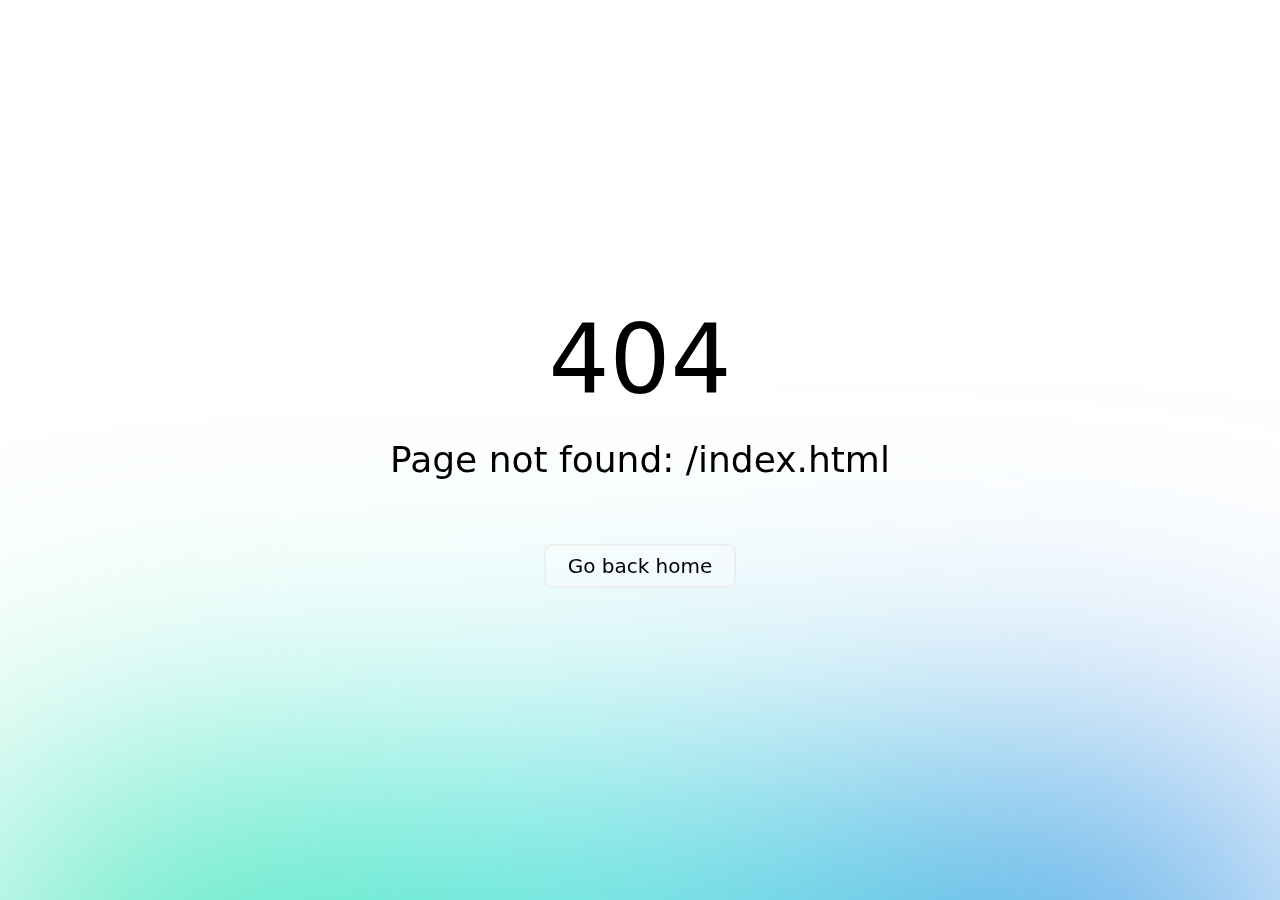
<file: index.html>
<!DOCTYPE html><html><head><meta charset="utf-8">
<meta name="viewport" content="width=device-width, initial-scale=1">
<script src="/assets/js/bootstrap/bootstrap.bundle.min.js"></script>
<link rel="stylesheet" href="/_nuxt/entry.BvrYtGRs.css" crossorigin>
<link rel="modulepreload" as="script" crossorigin href="/_nuxt/3YHqsD9k.js">
<link rel="prefetch" as="style" crossorigin href="/_nuxt/default.CCPs16lJ.css">
<link rel="prefetch" as="script" crossorigin href="/_nuxt/BQ-Rj2N0.js">
<link rel="prefetch" as="script" crossorigin href="/_nuxt/V_wFEeda.js">
<link rel="prefetch" as="style" crossorigin href="/_nuxt/error-404.C3V-3Mc4.css">
<link rel="prefetch" as="script" crossorigin href="/_nuxt/BXGW67Nc.js">
<link rel="prefetch" as="script" crossorigin href="/_nuxt/e0Y03Opi.js">
<link rel="prefetch" as="style" crossorigin href="/_nuxt/error-500.dGVH929u.css">
<link rel="prefetch" as="script" crossorigin href="/_nuxt/R4URi_Xm.js">
<script type="module" src="/_nuxt/3YHqsD9k.js" crossorigin></script></head><body><div id="__nuxt"></div><div id="teleports"></div><script type="application/json" data-nuxt-data="nuxt-app" data-ssr="false" id="__NUXT_DATA__">[{"prerenderedAt":1,"serverRendered":2},1748410417698,false]</script>
<script>window.__NUXT__={};window.__NUXT__.config={public:{},app:{baseURL:"/",buildId:"bad9ff93-e9ac-4f20-832a-6fe974b4fdce",buildAssetsDir:"/_nuxt/",cdnURL:""}}</script></body></html>
</file>
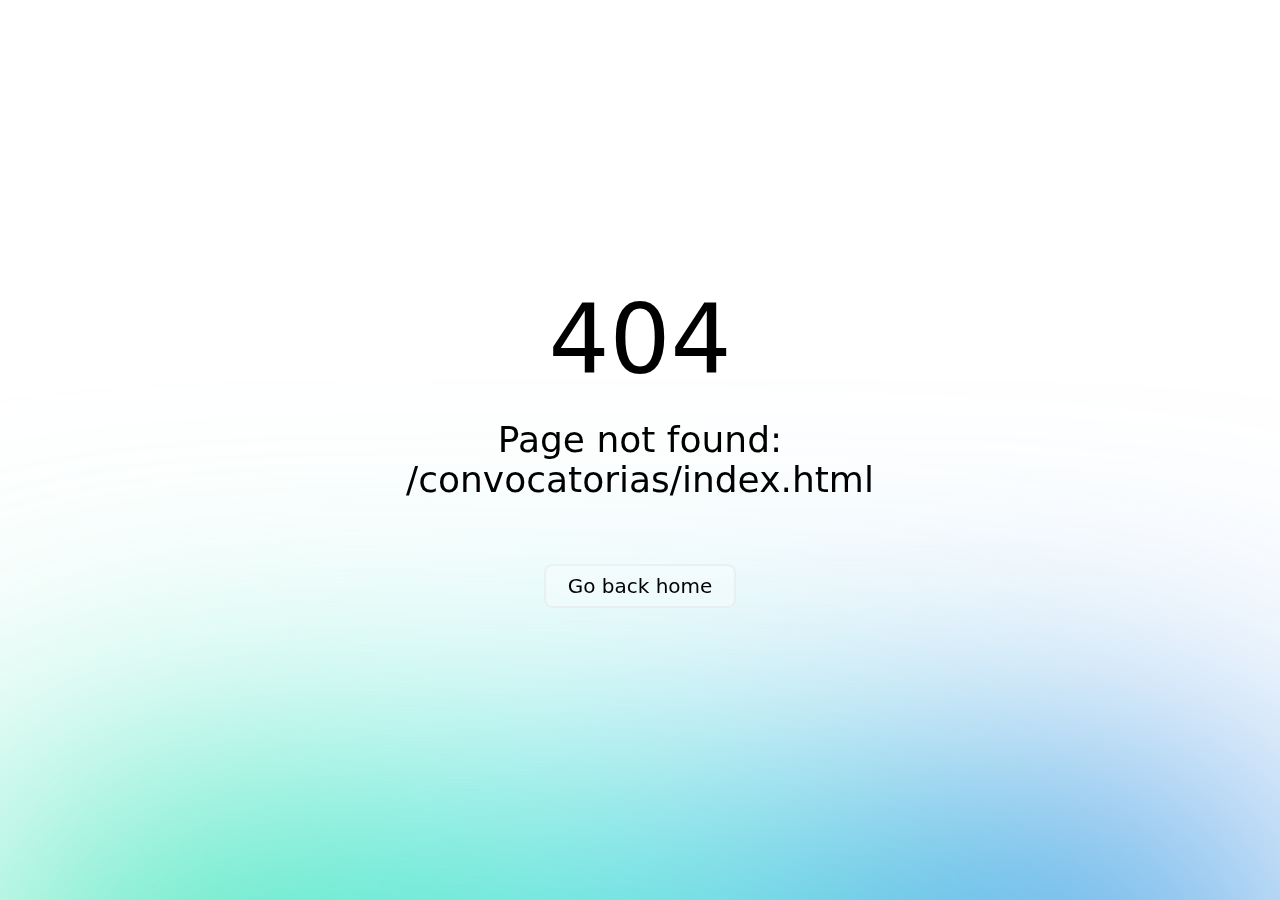
<file: convocatorias/index.html>
<!DOCTYPE html><html><head><meta charset="utf-8">
<meta name="viewport" content="width=device-width, initial-scale=1">
<script src="/assets/js/bootstrap/bootstrap.bundle.min.js"></script>
<link rel="stylesheet" href="/_nuxt/entry.BvrYtGRs.css" crossorigin>
<link rel="modulepreload" as="script" crossorigin href="/_nuxt/3YHqsD9k.js">
<link rel="prefetch" as="style" crossorigin href="/_nuxt/default.CCPs16lJ.css">
<link rel="prefetch" as="script" crossorigin href="/_nuxt/BQ-Rj2N0.js">
<link rel="prefetch" as="script" crossorigin href="/_nuxt/V_wFEeda.js">
<link rel="prefetch" as="style" crossorigin href="/_nuxt/error-404.C3V-3Mc4.css">
<link rel="prefetch" as="script" crossorigin href="/_nuxt/BXGW67Nc.js">
<link rel="prefetch" as="script" crossorigin href="/_nuxt/e0Y03Opi.js">
<link rel="prefetch" as="style" crossorigin href="/_nuxt/error-500.dGVH929u.css">
<link rel="prefetch" as="script" crossorigin href="/_nuxt/R4URi_Xm.js">
<script type="module" src="/_nuxt/3YHqsD9k.js" crossorigin></script></head><body><div id="__nuxt"></div><div id="teleports"></div><script type="application/json" data-nuxt-data="nuxt-app" data-ssr="false" id="__NUXT_DATA__">[{"prerenderedAt":1,"serverRendered":2},1748410417695,false]</script>
<script>window.__NUXT__={};window.__NUXT__.config={public:{},app:{baseURL:"/",buildId:"bad9ff93-e9ac-4f20-832a-6fe974b4fdce",buildAssetsDir:"/_nuxt/",cdnURL:""}}</script></body></html>
</file>
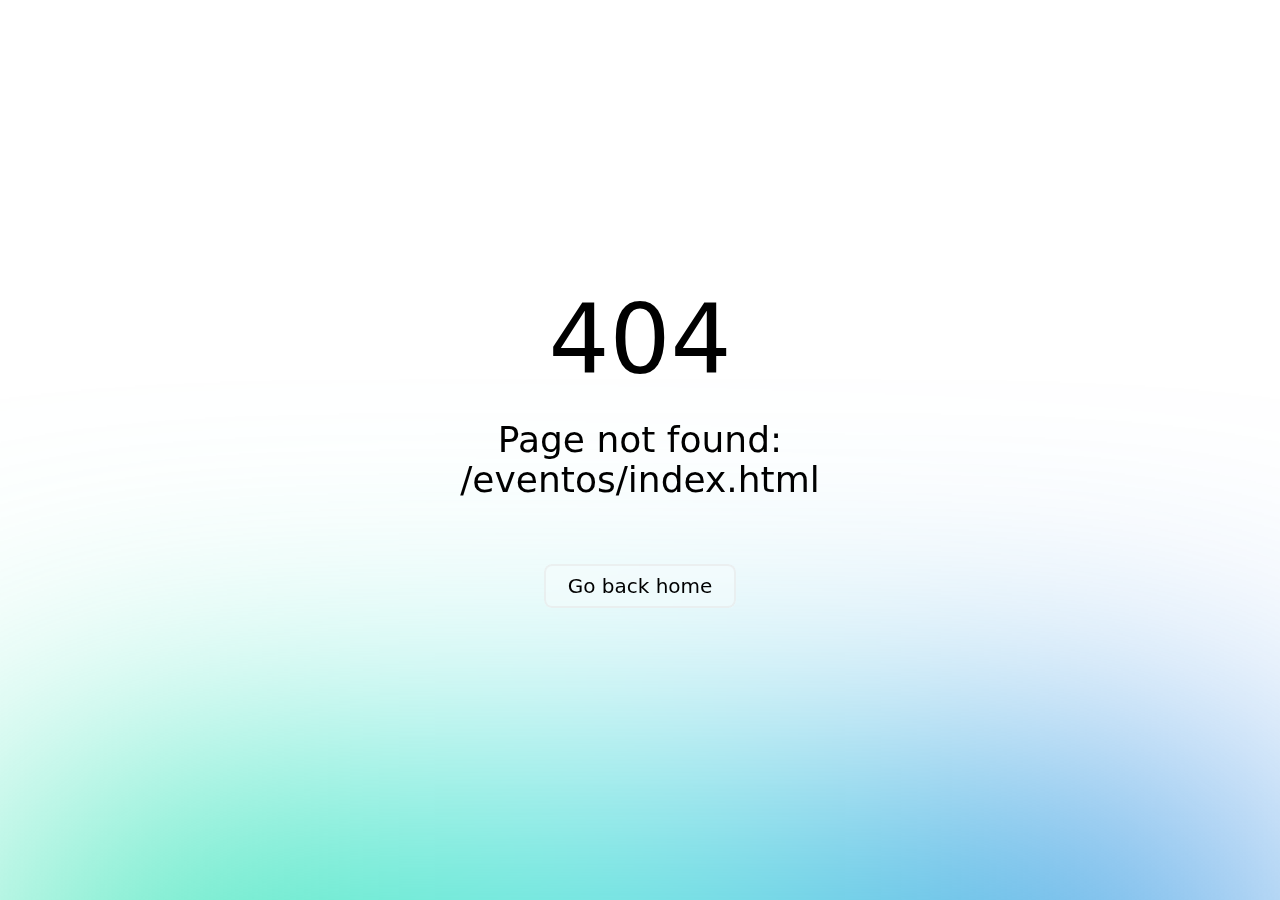
<file: eventos/index.html>
<!DOCTYPE html><html><head><meta charset="utf-8">
<meta name="viewport" content="width=device-width, initial-scale=1">
<script src="/assets/js/bootstrap/bootstrap.bundle.min.js"></script>
<link rel="stylesheet" href="/_nuxt/entry.BvrYtGRs.css" crossorigin>
<link rel="modulepreload" as="script" crossorigin href="/_nuxt/3YHqsD9k.js">
<link rel="prefetch" as="style" crossorigin href="/_nuxt/default.CCPs16lJ.css">
<link rel="prefetch" as="script" crossorigin href="/_nuxt/BQ-Rj2N0.js">
<link rel="prefetch" as="script" crossorigin href="/_nuxt/V_wFEeda.js">
<link rel="prefetch" as="style" crossorigin href="/_nuxt/error-404.C3V-3Mc4.css">
<link rel="prefetch" as="script" crossorigin href="/_nuxt/BXGW67Nc.js">
<link rel="prefetch" as="script" crossorigin href="/_nuxt/e0Y03Opi.js">
<link rel="prefetch" as="style" crossorigin href="/_nuxt/error-500.dGVH929u.css">
<link rel="prefetch" as="script" crossorigin href="/_nuxt/R4URi_Xm.js">
<script type="module" src="/_nuxt/3YHqsD9k.js" crossorigin></script></head><body><div id="__nuxt"></div><div id="teleports"></div><script type="application/json" data-nuxt-data="nuxt-app" data-ssr="false" id="__NUXT_DATA__">[{"prerenderedAt":1,"serverRendered":2},1748410417696,false]</script>
<script>window.__NUXT__={};window.__NUXT__.config={public:{},app:{baseURL:"/",buildId:"bad9ff93-e9ac-4f20-832a-6fe974b4fdce",buildAssetsDir:"/_nuxt/",cdnURL:""}}</script></body></html>
</file>
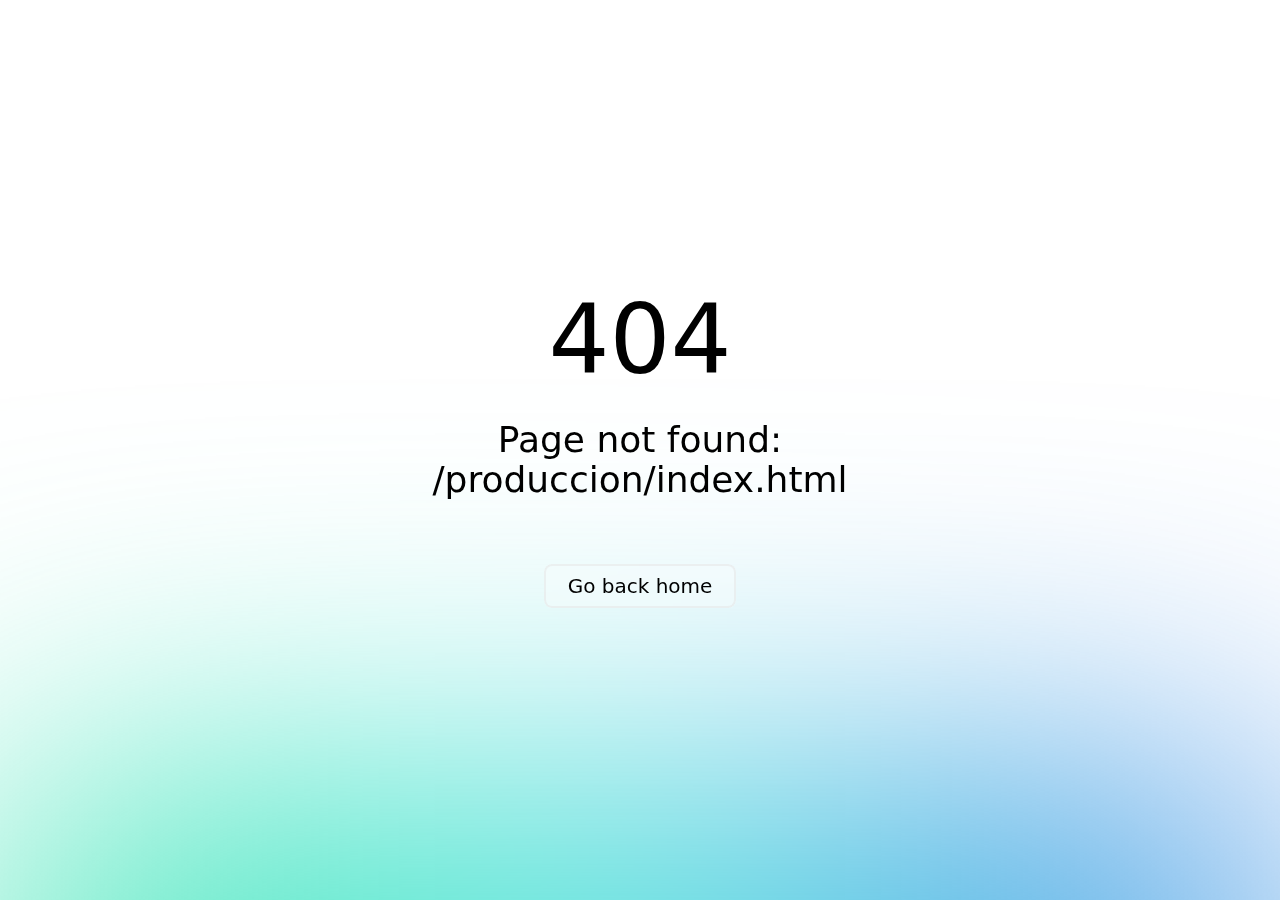
<file: produccion/index.html>
<!DOCTYPE html><html><head><meta charset="utf-8">
<meta name="viewport" content="width=device-width, initial-scale=1">
<script src="/assets/js/bootstrap/bootstrap.bundle.min.js"></script>
<link rel="stylesheet" href="/_nuxt/entry.BvrYtGRs.css" crossorigin>
<link rel="modulepreload" as="script" crossorigin href="/_nuxt/3YHqsD9k.js">
<link rel="prefetch" as="style" crossorigin href="/_nuxt/default.CCPs16lJ.css">
<link rel="prefetch" as="script" crossorigin href="/_nuxt/BQ-Rj2N0.js">
<link rel="prefetch" as="script" crossorigin href="/_nuxt/V_wFEeda.js">
<link rel="prefetch" as="style" crossorigin href="/_nuxt/error-404.C3V-3Mc4.css">
<link rel="prefetch" as="script" crossorigin href="/_nuxt/BXGW67Nc.js">
<link rel="prefetch" as="script" crossorigin href="/_nuxt/e0Y03Opi.js">
<link rel="prefetch" as="style" crossorigin href="/_nuxt/error-500.dGVH929u.css">
<link rel="prefetch" as="script" crossorigin href="/_nuxt/R4URi_Xm.js">
<script type="module" src="/_nuxt/3YHqsD9k.js" crossorigin></script></head><body><div id="__nuxt"></div><div id="teleports"></div><script type="application/json" data-nuxt-data="nuxt-app" data-ssr="false" id="__NUXT_DATA__">[{"prerenderedAt":1,"serverRendered":2},1748410417697,false]</script>
<script>window.__NUXT__={};window.__NUXT__.config={public:{},app:{baseURL:"/",buildId:"bad9ff93-e9ac-4f20-832a-6fe974b4fdce",buildAssetsDir:"/_nuxt/",cdnURL:""}}</script></body></html>
</file>
<file: _nuxt/default.CCPs16lJ.css>
.custom-nav[data-v-90ef38a6]{background-color:#fff!important}
</file>
<file: _nuxt/error-404.C3V-3Mc4.css>
.spotlight[data-v-c2c324f7]{background:linear-gradient(45deg,#00dc82,#36e4da 50%,#0047e1);bottom:-30vh;filter:blur(20vh);height:40vh}.gradient-border[data-v-c2c324f7]{-webkit-backdrop-filter:blur(10px);backdrop-filter:blur(10px);border-radius:.5rem;position:relative}@media (prefers-color-scheme:light){.gradient-border[data-v-c2c324f7]{background-color:#ffffff4d}.gradient-border[data-v-c2c324f7]:before{background:linear-gradient(90deg,#e2e2e2,#e2e2e2 25%,#00dc82,#36e4da 75%,#0047e1)}}@media (prefers-color-scheme:dark){.gradient-border[data-v-c2c324f7]{background-color:#1414144d}.gradient-border[data-v-c2c324f7]:before{background:linear-gradient(90deg,#303030,#303030 25%,#00dc82,#36e4da 75%,#0047e1)}}.gradient-border[data-v-c2c324f7]:before{background-size:400% auto;border-radius:.5rem;bottom:0;content:"";left:0;-webkit-mask:linear-gradient(#fff 0 0) content-box,linear-gradient(#fff 0 0);mask:linear-gradient(#fff 0 0) content-box,linear-gradient(#fff 0 0);-webkit-mask-composite:xor;mask-composite:exclude;opacity:.5;padding:2px;position:absolute;right:0;top:0;transition:background-position .3s ease-in-out,opacity .2s ease-in-out;width:100%}.gradient-border[data-v-c2c324f7]:hover:before{background-position:-50% 0;opacity:1}.fixed[data-v-c2c324f7]{position:fixed}.left-0[data-v-c2c324f7]{left:0}.right-0[data-v-c2c324f7]{right:0}.z-10[data-v-c2c324f7]{z-index:10}.z-20[data-v-c2c324f7]{z-index:20}.grid[data-v-c2c324f7]{display:grid}.mb-16[data-v-c2c324f7]{margin-bottom:4rem}.mb-8[data-v-c2c324f7]{margin-bottom:2rem}.max-w-520px[data-v-c2c324f7]{max-width:520px}.min-h-screen[data-v-c2c324f7]{min-height:100vh}.w-full[data-v-c2c324f7]{width:100%}.flex[data-v-c2c324f7]{display:flex}.cursor-pointer[data-v-c2c324f7]{cursor:pointer}.place-content-center[data-v-c2c324f7]{place-content:center}.items-center[data-v-c2c324f7]{align-items:center}.justify-center[data-v-c2c324f7]{justify-content:center}.overflow-hidden[data-v-c2c324f7]{overflow:hidden}.bg-white[data-v-c2c324f7]{--un-bg-opacity:1;background-color:rgb(255 255 255/var(--un-bg-opacity))}.px-4[data-v-c2c324f7]{padding-left:1rem;padding-right:1rem}.px-8[data-v-c2c324f7]{padding-left:2rem;padding-right:2rem}.py-2[data-v-c2c324f7]{padding-bottom:.5rem;padding-top:.5rem}.text-center[data-v-c2c324f7]{text-align:center}.text-8xl[data-v-c2c324f7]{font-size:6rem;line-height:1}.text-xl[data-v-c2c324f7]{font-size:1.25rem;line-height:1.75rem}.text-black[data-v-c2c324f7]{--un-text-opacity:1;color:rgb(0 0 0/var(--un-text-opacity))}.font-light[data-v-c2c324f7]{font-weight:300}.font-medium[data-v-c2c324f7]{font-weight:500}.leading-tight[data-v-c2c324f7]{line-height:1.25}.font-sans[data-v-c2c324f7]{font-family:ui-sans-serif,system-ui,-apple-system,BlinkMacSystemFont,Segoe UI,Roboto,Helvetica Neue,Arial,Noto Sans,sans-serif,Apple Color Emoji,Segoe UI Emoji,Segoe UI Symbol,Noto Color Emoji}.antialiased[data-v-c2c324f7]{-webkit-font-smoothing:antialiased;-moz-osx-font-smoothing:grayscale}@media (prefers-color-scheme:dark){.dark\:bg-black[data-v-c2c324f7]{--un-bg-opacity:1;background-color:rgb(0 0 0/var(--un-bg-opacity))}.dark\:text-white[data-v-c2c324f7]{--un-text-opacity:1;color:rgb(255 255 255/var(--un-text-opacity))}}@media (min-width:640px){.sm\:px-0[data-v-c2c324f7]{padding-left:0;padding-right:0}.sm\:px-6[data-v-c2c324f7]{padding-left:1.5rem;padding-right:1.5rem}.sm\:py-3[data-v-c2c324f7]{padding-bottom:.75rem;padding-top:.75rem}.sm\:text-4xl[data-v-c2c324f7]{font-size:2.25rem;line-height:2.5rem}.sm\:text-xl[data-v-c2c324f7]{font-size:1.25rem;line-height:1.75rem}}
</file>
<file: _nuxt/error-500.dGVH929u.css>
.spotlight[data-v-3726f659]{background:linear-gradient(45deg,#00dc82,#36e4da 50%,#0047e1);filter:blur(20vh)}.fixed[data-v-3726f659]{position:fixed}.-bottom-1\/2[data-v-3726f659]{bottom:-50%}.left-0[data-v-3726f659]{left:0}.right-0[data-v-3726f659]{right:0}.grid[data-v-3726f659]{display:grid}.mb-16[data-v-3726f659]{margin-bottom:4rem}.mb-8[data-v-3726f659]{margin-bottom:2rem}.h-1\/2[data-v-3726f659]{height:50%}.max-w-520px[data-v-3726f659]{max-width:520px}.min-h-screen[data-v-3726f659]{min-height:100vh}.place-content-center[data-v-3726f659]{place-content:center}.overflow-hidden[data-v-3726f659]{overflow:hidden}.bg-white[data-v-3726f659]{--un-bg-opacity:1;background-color:rgb(255 255 255/var(--un-bg-opacity))}.px-8[data-v-3726f659]{padding-left:2rem;padding-right:2rem}.text-center[data-v-3726f659]{text-align:center}.text-8xl[data-v-3726f659]{font-size:6rem;line-height:1}.text-xl[data-v-3726f659]{font-size:1.25rem;line-height:1.75rem}.text-black[data-v-3726f659]{--un-text-opacity:1;color:rgb(0 0 0/var(--un-text-opacity))}.font-light[data-v-3726f659]{font-weight:300}.font-medium[data-v-3726f659]{font-weight:500}.leading-tight[data-v-3726f659]{line-height:1.25}.font-sans[data-v-3726f659]{font-family:ui-sans-serif,system-ui,-apple-system,BlinkMacSystemFont,Segoe UI,Roboto,Helvetica Neue,Arial,Noto Sans,sans-serif,Apple Color Emoji,Segoe UI Emoji,Segoe UI Symbol,Noto Color Emoji}.antialiased[data-v-3726f659]{-webkit-font-smoothing:antialiased;-moz-osx-font-smoothing:grayscale}@media (prefers-color-scheme:dark){.dark\:bg-black[data-v-3726f659]{--un-bg-opacity:1;background-color:rgb(0 0 0/var(--un-bg-opacity))}.dark\:text-white[data-v-3726f659]{--un-text-opacity:1;color:rgb(255 255 255/var(--un-text-opacity))}}@media (min-width:640px){.sm\:px-0[data-v-3726f659]{padding-left:0;padding-right:0}.sm\:text-4xl[data-v-3726f659]{font-size:2.25rem;line-height:2.5rem}}
</file>
<file: _nuxt/entry.BvrYtGRs.css>
@charset "UTF-8";/*!
* Bootstrap  v5.3.3 (https://getbootstrap.com/)
* Copyright 2011-2024 The Bootstrap Authors
* Licensed under MIT (https://github.com/twbs/bootstrap/blob/main/LICENSE)
*/:root,[data-bs-theme=light]{--bs-blue:#0d6efd;--bs-indigo:#6610f2;--bs-purple:#6f42c1;--bs-pink:#d63384;--bs-red:#dc3545;--bs-orange:#fd7e14;--bs-yellow:#ffc107;--bs-green:#198754;--bs-teal:#20c997;--bs-cyan:#0dcaf0;--bs-black:#000;--bs-white:#fff;--bs-gray:#6c757d;--bs-gray-dark:#343a40;--bs-gray-100:#f8f9fa;--bs-gray-200:#e9ecef;--bs-gray-300:#dee2e6;--bs-gray-400:#ced4da;--bs-gray-500:#adb5bd;--bs-gray-600:#6c757d;--bs-gray-700:#495057;--bs-gray-800:#343a40;--bs-gray-900:#212529;--bs-primary:#0d6efd;--bs-secondary:#6c757d;--bs-success:#198754;--bs-info:#0dcaf0;--bs-warning:#ffc107;--bs-danger:#dc3545;--bs-light:#f8f9fa;--bs-dark:#212529;--bs-primary-rgb:13,110,253;--bs-secondary-rgb:108,117,125;--bs-success-rgb:25,135,84;--bs-info-rgb:13,202,240;--bs-warning-rgb:255,193,7;--bs-danger-rgb:220,53,69;--bs-light-rgb:248,249,250;--bs-dark-rgb:33,37,41;--bs-primary-text-emphasis:#052c65;--bs-secondary-text-emphasis:#2b2f32;--bs-success-text-emphasis:#0a3622;--bs-info-text-emphasis:#055160;--bs-warning-text-emphasis:#664d03;--bs-danger-text-emphasis:#58151c;--bs-light-text-emphasis:#495057;--bs-dark-text-emphasis:#495057;--bs-primary-bg-subtle:#cfe2ff;--bs-secondary-bg-subtle:#e2e3e5;--bs-success-bg-subtle:#d1e7dd;--bs-info-bg-subtle:#cff4fc;--bs-warning-bg-subtle:#fff3cd;--bs-danger-bg-subtle:#f8d7da;--bs-light-bg-subtle:#fcfcfd;--bs-dark-bg-subtle:#ced4da;--bs-primary-border-subtle:#9ec5fe;--bs-secondary-border-subtle:#c4c8cb;--bs-success-border-subtle:#a3cfbb;--bs-info-border-subtle:#9eeaf9;--bs-warning-border-subtle:#ffe69c;--bs-danger-border-subtle:#f1aeb5;--bs-light-border-subtle:#e9ecef;--bs-dark-border-subtle:#adb5bd;--bs-white-rgb:255,255,255;--bs-black-rgb:0,0,0;--bs-font-sans-serif:system-ui,-apple-system,"Segoe UI",Roboto,"Helvetica Neue","Noto Sans","Liberation Sans",Arial,sans-serif,"Apple Color Emoji","Segoe UI Emoji","Segoe UI Symbol","Noto Color Emoji";--bs-font-monospace:SFMono-Regular,Menlo,Monaco,Consolas,"Liberation Mono","Courier New",monospace;--bs-gradient:linear-gradient(180deg,hsla(0,0%,100%,.15),hsla(0,0%,100%,0));--bs-body-font-family:var(--bs-font-sans-serif);--bs-body-font-size:1rem;--bs-body-font-weight:400;--bs-body-line-height:1.5;--bs-body-color:#212529;--bs-body-color-rgb:33,37,41;--bs-body-bg:#fff;--bs-body-bg-rgb:255,255,255;--bs-emphasis-color:#000;--bs-emphasis-color-rgb:0,0,0;--bs-secondary-color:rgba(33,37,41,.75);--bs-secondary-color-rgb:33,37,41;--bs-secondary-bg:#e9ecef;--bs-secondary-bg-rgb:233,236,239;--bs-tertiary-color:rgba(33,37,41,.5);--bs-tertiary-color-rgb:33,37,41;--bs-tertiary-bg:#f8f9fa;--bs-tertiary-bg-rgb:248,249,250;--bs-heading-color:inherit;--bs-link-color:#0d6efd;--bs-link-color-rgb:13,110,253;--bs-link-decoration:underline;--bs-link-hover-color:#0a58ca;--bs-link-hover-color-rgb:10,88,202;--bs-code-color:#d63384;--bs-highlight-color:#212529;--bs-highlight-bg:#fff3cd;--bs-border-width:1px;--bs-border-style:solid;--bs-border-color:#dee2e6;--bs-border-color-translucent:rgba(0,0,0,.175);--bs-border-radius:.375rem;--bs-border-radius-sm:.25rem;--bs-border-radius-lg:.5rem;--bs-border-radius-xl:1rem;--bs-border-radius-xxl:2rem;--bs-border-radius-2xl:var(--bs-border-radius-xxl);--bs-border-radius-pill:50rem;--bs-box-shadow:0 .5rem 1rem rgba(0,0,0,.15);--bs-box-shadow-sm:0 .125rem .25rem rgba(0,0,0,.075);--bs-box-shadow-lg:0 1rem 3rem rgba(0,0,0,.175);--bs-box-shadow-inset:inset 0 1px 2px rgba(0,0,0,.075);--bs-focus-ring-width:.25rem;--bs-focus-ring-opacity:.25;--bs-focus-ring-color:rgba(13,110,253,.25);--bs-form-valid-color:#198754;--bs-form-valid-border-color:#198754;--bs-form-invalid-color:#dc3545;--bs-form-invalid-border-color:#dc3545}[data-bs-theme=dark]{color-scheme:dark;--bs-body-color:#dee2e6;--bs-body-color-rgb:222,226,230;--bs-body-bg:#212529;--bs-body-bg-rgb:33,37,41;--bs-emphasis-color:#fff;--bs-emphasis-color-rgb:255,255,255;--bs-secondary-color:rgba(222,226,230,.75);--bs-secondary-color-rgb:222,226,230;--bs-secondary-bg:#343a40;--bs-secondary-bg-rgb:52,58,64;--bs-tertiary-color:rgba(222,226,230,.5);--bs-tertiary-color-rgb:222,226,230;--bs-tertiary-bg:#2b3035;--bs-tertiary-bg-rgb:43,48,53;--bs-primary-text-emphasis:#6ea8fe;--bs-secondary-text-emphasis:#a7acb1;--bs-success-text-emphasis:#75b798;--bs-info-text-emphasis:#6edff6;--bs-warning-text-emphasis:#ffda6a;--bs-danger-text-emphasis:#ea868f;--bs-light-text-emphasis:#f8f9fa;--bs-dark-text-emphasis:#dee2e6;--bs-primary-bg-subtle:#031633;--bs-secondary-bg-subtle:#161719;--bs-success-bg-subtle:#051b11;--bs-info-bg-subtle:#032830;--bs-warning-bg-subtle:#332701;--bs-danger-bg-subtle:#2c0b0e;--bs-light-bg-subtle:#343a40;--bs-dark-bg-subtle:#1a1d20;--bs-primary-border-subtle:#084298;--bs-secondary-border-subtle:#41464b;--bs-success-border-subtle:#0f5132;--bs-info-border-subtle:#087990;--bs-warning-border-subtle:#997404;--bs-danger-border-subtle:#842029;--bs-light-border-subtle:#495057;--bs-dark-border-subtle:#343a40;--bs-heading-color:inherit;--bs-link-color:#6ea8fe;--bs-link-hover-color:#8bb9fe;--bs-link-color-rgb:110,168,254;--bs-link-hover-color-rgb:139,185,254;--bs-code-color:#e685b5;--bs-highlight-color:#dee2e6;--bs-highlight-bg:#664d03;--bs-border-color:#495057;--bs-border-color-translucent:hsla(0,0%,100%,.15);--bs-form-valid-color:#75b798;--bs-form-valid-border-color:#75b798;--bs-form-invalid-color:#ea868f;--bs-form-invalid-border-color:#ea868f}*,:after,:before{box-sizing:border-box}@media (prefers-reduced-motion:no-preference){:root{scroll-behavior:smooth}}body{background-color:var(--bs-body-bg);color:var(--bs-body-color);font-family:var(--bs-body-font-family);font-size:var(--bs-body-font-size);font-weight:var(--bs-body-font-weight);line-height:var(--bs-body-line-height);margin:0;text-align:var(--bs-body-text-align);-webkit-text-size-adjust:100%;-webkit-tap-highlight-color:transparent}hr{border:0;border-top:var(--bs-border-width) solid;color:inherit;margin:1rem 0;opacity:.25}.h1,.h2,.h3,.h4,.h5,.h6,h1,h2,h3,h4,h5,h6{color:var(--bs-heading-color);font-weight:500;line-height:1.2;margin-bottom:.5rem;margin-top:0}.h1,h1{font-size:calc(1.375rem + 1.5vw)}@media (min-width:1200px){.h1,h1{font-size:2.5rem}}.h2,h2{font-size:calc(1.325rem + .9vw)}@media (min-width:1200px){.h2,h2{font-size:2rem}}.h3,h3{font-size:calc(1.3rem + .6vw)}@media (min-width:1200px){.h3,h3{font-size:1.75rem}}.h4,h4{font-size:calc(1.275rem + .3vw)}@media (min-width:1200px){.h4,h4{font-size:1.5rem}}.h5,h5{font-size:1.25rem}.h6,h6{font-size:1rem}p{margin-bottom:1rem;margin-top:0}abbr[title]{cursor:help;-webkit-text-decoration:underline dotted;text-decoration:underline dotted;-webkit-text-decoration-skip-ink:none;text-decoration-skip-ink:none}address{font-style:normal;line-height:inherit;margin-bottom:1rem}ol,ul{padding-left:2rem}dl,ol,ul{margin-bottom:1rem;margin-top:0}ol ol,ol ul,ul ol,ul ul{margin-bottom:0}dt{font-weight:700}dd{margin-bottom:.5rem;margin-left:0}blockquote{margin:0 0 1rem}b,strong{font-weight:bolder}.small,small{font-size:.875em}.mark,mark{background-color:var(--bs-highlight-bg);color:var(--bs-highlight-color);padding:.1875em}sub,sup{font-size:.75em;line-height:0;position:relative;vertical-align:baseline}sub{bottom:-.25em}sup{top:-.5em}a{color:rgba(var(--bs-link-color-rgb),var(--bs-link-opacity,1));text-decoration:underline}a:hover{--bs-link-color-rgb:var(--bs-link-hover-color-rgb)}a:not([href]):not([class]),a:not([href]):not([class]):hover{color:inherit;text-decoration:none}code,kbd,pre,samp{font-family:var(--bs-font-monospace);font-size:1em}pre{display:block;font-size:.875em;margin-bottom:1rem;margin-top:0;overflow:auto}pre code{color:inherit;font-size:inherit;word-break:normal}code{color:var(--bs-code-color);font-size:.875em;word-wrap:break-word}a>code{color:inherit}kbd{background-color:var(--bs-body-color);border-radius:.25rem;color:var(--bs-body-bg);font-size:.875em;padding:.1875rem .375rem}kbd kbd{font-size:1em;padding:0}figure{margin:0 0 1rem}img,svg{vertical-align:middle}table{border-collapse:collapse;caption-side:bottom}caption{color:var(--bs-secondary-color);padding-bottom:.5rem;padding-top:.5rem;text-align:left}th{text-align:inherit;text-align:-webkit-match-parent}tbody,td,tfoot,th,thead,tr{border:0 solid;border-color:inherit}label{display:inline-block}button{border-radius:0}button:focus:not(:focus-visible){outline:0}button,input,optgroup,select,textarea{font-family:inherit;font-size:inherit;line-height:inherit;margin:0}button,select{text-transform:none}[role=button]{cursor:pointer}select{word-wrap:normal}select:disabled{opacity:1}[list]:not([type=date]):not([type=datetime-local]):not([type=month]):not([type=week]):not([type=time])::-webkit-calendar-picker-indicator{display:none!important}[type=button],[type=reset],[type=submit],button{-webkit-appearance:button}[type=button]:not(:disabled),[type=reset]:not(:disabled),[type=submit]:not(:disabled),button:not(:disabled){cursor:pointer}::-moz-focus-inner{border-style:none;padding:0}textarea{resize:vertical}fieldset{border:0;margin:0;min-width:0;padding:0}legend{float:left;font-size:calc(1.275rem + .3vw);line-height:inherit;margin-bottom:.5rem;padding:0;width:100%}@media (min-width:1200px){legend{font-size:1.5rem}}legend+*{clear:left}::-webkit-datetime-edit-day-field,::-webkit-datetime-edit-fields-wrapper,::-webkit-datetime-edit-hour-field,::-webkit-datetime-edit-minute,::-webkit-datetime-edit-month-field,::-webkit-datetime-edit-text,::-webkit-datetime-edit-year-field{padding:0}::-webkit-inner-spin-button{height:auto}[type=search]{-webkit-appearance:textfield;outline-offset:-2px}::-webkit-search-decoration{-webkit-appearance:none}::-webkit-color-swatch-wrapper{padding:0}::file-selector-button{-webkit-appearance:button;font:inherit}output{display:inline-block}iframe{border:0}summary{cursor:pointer;display:list-item}progress{vertical-align:baseline}[hidden]{display:none!important}.lead{font-size:1.25rem;font-weight:300}.display-1{font-size:calc(1.625rem + 4.5vw);font-weight:300;line-height:1.2}@media (min-width:1200px){.display-1{font-size:5rem}}.display-2{font-size:calc(1.575rem + 3.9vw);font-weight:300;line-height:1.2}@media (min-width:1200px){.display-2{font-size:4.5rem}}.display-3{font-size:calc(1.525rem + 3.3vw);font-weight:300;line-height:1.2}@media (min-width:1200px){.display-3{font-size:4rem}}.display-4{font-size:calc(1.475rem + 2.7vw);font-weight:300;line-height:1.2}@media (min-width:1200px){.display-4{font-size:3.5rem}}.display-5{font-size:calc(1.425rem + 2.1vw);font-weight:300;line-height:1.2}@media (min-width:1200px){.display-5{font-size:3rem}}.display-6{font-size:calc(1.375rem + 1.5vw);font-weight:300;line-height:1.2}@media (min-width:1200px){.display-6{font-size:2.5rem}}.list-inline,.list-unstyled{list-style:none;padding-left:0}.list-inline-item{display:inline-block}.list-inline-item:not(:last-child){margin-right:.5rem}.initialism{font-size:.875em;text-transform:uppercase}.blockquote{font-size:1.25rem;margin-bottom:1rem}.blockquote>:last-child{margin-bottom:0}.blockquote-footer{color:#6c757d;font-size:.875em;margin-bottom:1rem;margin-top:-1rem}.blockquote-footer:before{content:"— "}.img-fluid,.img-thumbnail{height:auto;max-width:100%}.img-thumbnail{background-color:var(--bs-body-bg);border:var(--bs-border-width) solid var(--bs-border-color);border-radius:var(--bs-border-radius);padding:.25rem}.figure{display:inline-block}.figure-img{line-height:1;margin-bottom:.5rem}.figure-caption{color:var(--bs-secondary-color);font-size:.875em}.container,.container-fluid,.container-lg,.container-md,.container-sm,.container-xl,.container-xxl{--bs-gutter-x:1.5rem;--bs-gutter-y:0;margin-left:auto;margin-right:auto;padding-left:calc(var(--bs-gutter-x)*.5);padding-right:calc(var(--bs-gutter-x)*.5);width:100%}@media (min-width:576px){.container,.container-sm{max-width:540px}}@media (min-width:768px){.container,.container-md,.container-sm{max-width:720px}}@media (min-width:992px){.container,.container-lg,.container-md,.container-sm{max-width:960px}}@media (min-width:1200px){.container,.container-lg,.container-md,.container-sm,.container-xl{max-width:1140px}}@media (min-width:1400px){.container,.container-lg,.container-md,.container-sm,.container-xl,.container-xxl{max-width:1320px}}:root{--bs-breakpoint-xs:0;--bs-breakpoint-sm:576px;--bs-breakpoint-md:768px;--bs-breakpoint-lg:992px;--bs-breakpoint-xl:1200px;--bs-breakpoint-xxl:1400px}.row{--bs-gutter-x:1.5rem;--bs-gutter-y:0;display:flex;flex-wrap:wrap;margin-left:calc(var(--bs-gutter-x)*-.5);margin-right:calc(var(--bs-gutter-x)*-.5);margin-top:calc(var(--bs-gutter-y)*-1)}.row>*{flex-shrink:0;margin-top:var(--bs-gutter-y);max-width:100%;padding-left:calc(var(--bs-gutter-x)*.5);padding-right:calc(var(--bs-gutter-x)*.5);width:100%}.col{flex:1 0 0%}.row-cols-auto>*{flex:0 0 auto;width:auto}.row-cols-1>*{flex:0 0 auto;width:100%}.row-cols-2>*{flex:0 0 auto;width:50%}.row-cols-3>*{flex:0 0 auto;width:33.33333333%}.row-cols-4>*{flex:0 0 auto;width:25%}.row-cols-5>*{flex:0 0 auto;width:20%}.row-cols-6>*{flex:0 0 auto;width:16.66666667%}.col-auto{flex:0 0 auto;width:auto}.col-1{flex:0 0 auto;width:8.33333333%}.col-2{flex:0 0 auto;width:16.66666667%}.col-3{flex:0 0 auto;width:25%}.col-4{flex:0 0 auto;width:33.33333333%}.col-5{flex:0 0 auto;width:41.66666667%}.col-6{flex:0 0 auto;width:50%}.col-7{flex:0 0 auto;width:58.33333333%}.col-8{flex:0 0 auto;width:66.66666667%}.col-9{flex:0 0 auto;width:75%}.col-10{flex:0 0 auto;width:83.33333333%}.col-11{flex:0 0 auto;width:91.66666667%}.col-12{flex:0 0 auto;width:100%}.offset-1{margin-left:8.33333333%}.offset-2{margin-left:16.66666667%}.offset-3{margin-left:25%}.offset-4{margin-left:33.33333333%}.offset-5{margin-left:41.66666667%}.offset-6{margin-left:50%}.offset-7{margin-left:58.33333333%}.offset-8{margin-left:66.66666667%}.offset-9{margin-left:75%}.offset-10{margin-left:83.33333333%}.offset-11{margin-left:91.66666667%}.g-0,.gx-0{--bs-gutter-x:0}.g-0,.gy-0{--bs-gutter-y:0}.g-1,.gx-1{--bs-gutter-x:.25rem}.g-1,.gy-1{--bs-gutter-y:.25rem}.g-2,.gx-2{--bs-gutter-x:.5rem}.g-2,.gy-2{--bs-gutter-y:.5rem}.g-3,.gx-3{--bs-gutter-x:1rem}.g-3,.gy-3{--bs-gutter-y:1rem}.g-4,.gx-4{--bs-gutter-x:1.5rem}.g-4,.gy-4{--bs-gutter-y:1.5rem}.g-5,.gx-5{--bs-gutter-x:3rem}.g-5,.gy-5{--bs-gutter-y:3rem}@media (min-width:576px){.col-sm{flex:1 0 0%}.row-cols-sm-auto>*{flex:0 0 auto;width:auto}.row-cols-sm-1>*{flex:0 0 auto;width:100%}.row-cols-sm-2>*{flex:0 0 auto;width:50%}.row-cols-sm-3>*{flex:0 0 auto;width:33.33333333%}.row-cols-sm-4>*{flex:0 0 auto;width:25%}.row-cols-sm-5>*{flex:0 0 auto;width:20%}.row-cols-sm-6>*{flex:0 0 auto;width:16.66666667%}.col-sm-auto{flex:0 0 auto;width:auto}.col-sm-1{flex:0 0 auto;width:8.33333333%}.col-sm-2{flex:0 0 auto;width:16.66666667%}.col-sm-3{flex:0 0 auto;width:25%}.col-sm-4{flex:0 0 auto;width:33.33333333%}.col-sm-5{flex:0 0 auto;width:41.66666667%}.col-sm-6{flex:0 0 auto;width:50%}.col-sm-7{flex:0 0 auto;width:58.33333333%}.col-sm-8{flex:0 0 auto;width:66.66666667%}.col-sm-9{flex:0 0 auto;width:75%}.col-sm-10{flex:0 0 auto;width:83.33333333%}.col-sm-11{flex:0 0 auto;width:91.66666667%}.col-sm-12{flex:0 0 auto;width:100%}.offset-sm-0{margin-left:0}.offset-sm-1{margin-left:8.33333333%}.offset-sm-2{margin-left:16.66666667%}.offset-sm-3{margin-left:25%}.offset-sm-4{margin-left:33.33333333%}.offset-sm-5{margin-left:41.66666667%}.offset-sm-6{margin-left:50%}.offset-sm-7{margin-left:58.33333333%}.offset-sm-8{margin-left:66.66666667%}.offset-sm-9{margin-left:75%}.offset-sm-10{margin-left:83.33333333%}.offset-sm-11{margin-left:91.66666667%}.g-sm-0,.gx-sm-0{--bs-gutter-x:0}.g-sm-0,.gy-sm-0{--bs-gutter-y:0}.g-sm-1,.gx-sm-1{--bs-gutter-x:.25rem}.g-sm-1,.gy-sm-1{--bs-gutter-y:.25rem}.g-sm-2,.gx-sm-2{--bs-gutter-x:.5rem}.g-sm-2,.gy-sm-2{--bs-gutter-y:.5rem}.g-sm-3,.gx-sm-3{--bs-gutter-x:1rem}.g-sm-3,.gy-sm-3{--bs-gutter-y:1rem}.g-sm-4,.gx-sm-4{--bs-gutter-x:1.5rem}.g-sm-4,.gy-sm-4{--bs-gutter-y:1.5rem}.g-sm-5,.gx-sm-5{--bs-gutter-x:3rem}.g-sm-5,.gy-sm-5{--bs-gutter-y:3rem}}@media (min-width:768px){.col-md{flex:1 0 0%}.row-cols-md-auto>*{flex:0 0 auto;width:auto}.row-cols-md-1>*{flex:0 0 auto;width:100%}.row-cols-md-2>*{flex:0 0 auto;width:50%}.row-cols-md-3>*{flex:0 0 auto;width:33.33333333%}.row-cols-md-4>*{flex:0 0 auto;width:25%}.row-cols-md-5>*{flex:0 0 auto;width:20%}.row-cols-md-6>*{flex:0 0 auto;width:16.66666667%}.col-md-auto{flex:0 0 auto;width:auto}.col-md-1{flex:0 0 auto;width:8.33333333%}.col-md-2{flex:0 0 auto;width:16.66666667%}.col-md-3{flex:0 0 auto;width:25%}.col-md-4{flex:0 0 auto;width:33.33333333%}.col-md-5{flex:0 0 auto;width:41.66666667%}.col-md-6{flex:0 0 auto;width:50%}.col-md-7{flex:0 0 auto;width:58.33333333%}.col-md-8{flex:0 0 auto;width:66.66666667%}.col-md-9{flex:0 0 auto;width:75%}.col-md-10{flex:0 0 auto;width:83.33333333%}.col-md-11{flex:0 0 auto;width:91.66666667%}.col-md-12{flex:0 0 auto;width:100%}.offset-md-0{margin-left:0}.offset-md-1{margin-left:8.33333333%}.offset-md-2{margin-left:16.66666667%}.offset-md-3{margin-left:25%}.offset-md-4{margin-left:33.33333333%}.offset-md-5{margin-left:41.66666667%}.offset-md-6{margin-left:50%}.offset-md-7{margin-left:58.33333333%}.offset-md-8{margin-left:66.66666667%}.offset-md-9{margin-left:75%}.offset-md-10{margin-left:83.33333333%}.offset-md-11{margin-left:91.66666667%}.g-md-0,.gx-md-0{--bs-gutter-x:0}.g-md-0,.gy-md-0{--bs-gutter-y:0}.g-md-1,.gx-md-1{--bs-gutter-x:.25rem}.g-md-1,.gy-md-1{--bs-gutter-y:.25rem}.g-md-2,.gx-md-2{--bs-gutter-x:.5rem}.g-md-2,.gy-md-2{--bs-gutter-y:.5rem}.g-md-3,.gx-md-3{--bs-gutter-x:1rem}.g-md-3,.gy-md-3{--bs-gutter-y:1rem}.g-md-4,.gx-md-4{--bs-gutter-x:1.5rem}.g-md-4,.gy-md-4{--bs-gutter-y:1.5rem}.g-md-5,.gx-md-5{--bs-gutter-x:3rem}.g-md-5,.gy-md-5{--bs-gutter-y:3rem}}@media (min-width:992px){.col-lg{flex:1 0 0%}.row-cols-lg-auto>*{flex:0 0 auto;width:auto}.row-cols-lg-1>*{flex:0 0 auto;width:100%}.row-cols-lg-2>*{flex:0 0 auto;width:50%}.row-cols-lg-3>*{flex:0 0 auto;width:33.33333333%}.row-cols-lg-4>*{flex:0 0 auto;width:25%}.row-cols-lg-5>*{flex:0 0 auto;width:20%}.row-cols-lg-6>*{flex:0 0 auto;width:16.66666667%}.col-lg-auto{flex:0 0 auto;width:auto}.col-lg-1{flex:0 0 auto;width:8.33333333%}.col-lg-2{flex:0 0 auto;width:16.66666667%}.col-lg-3{flex:0 0 auto;width:25%}.col-lg-4{flex:0 0 auto;width:33.33333333%}.col-lg-5{flex:0 0 auto;width:41.66666667%}.col-lg-6{flex:0 0 auto;width:50%}.col-lg-7{flex:0 0 auto;width:58.33333333%}.col-lg-8{flex:0 0 auto;width:66.66666667%}.col-lg-9{flex:0 0 auto;width:75%}.col-lg-10{flex:0 0 auto;width:83.33333333%}.col-lg-11{flex:0 0 auto;width:91.66666667%}.col-lg-12{flex:0 0 auto;width:100%}.offset-lg-0{margin-left:0}.offset-lg-1{margin-left:8.33333333%}.offset-lg-2{margin-left:16.66666667%}.offset-lg-3{margin-left:25%}.offset-lg-4{margin-left:33.33333333%}.offset-lg-5{margin-left:41.66666667%}.offset-lg-6{margin-left:50%}.offset-lg-7{margin-left:58.33333333%}.offset-lg-8{margin-left:66.66666667%}.offset-lg-9{margin-left:75%}.offset-lg-10{margin-left:83.33333333%}.offset-lg-11{margin-left:91.66666667%}.g-lg-0,.gx-lg-0{--bs-gutter-x:0}.g-lg-0,.gy-lg-0{--bs-gutter-y:0}.g-lg-1,.gx-lg-1{--bs-gutter-x:.25rem}.g-lg-1,.gy-lg-1{--bs-gutter-y:.25rem}.g-lg-2,.gx-lg-2{--bs-gutter-x:.5rem}.g-lg-2,.gy-lg-2{--bs-gutter-y:.5rem}.g-lg-3,.gx-lg-3{--bs-gutter-x:1rem}.g-lg-3,.gy-lg-3{--bs-gutter-y:1rem}.g-lg-4,.gx-lg-4{--bs-gutter-x:1.5rem}.g-lg-4,.gy-lg-4{--bs-gutter-y:1.5rem}.g-lg-5,.gx-lg-5{--bs-gutter-x:3rem}.g-lg-5,.gy-lg-5{--bs-gutter-y:3rem}}@media (min-width:1200px){.col-xl{flex:1 0 0%}.row-cols-xl-auto>*{flex:0 0 auto;width:auto}.row-cols-xl-1>*{flex:0 0 auto;width:100%}.row-cols-xl-2>*{flex:0 0 auto;width:50%}.row-cols-xl-3>*{flex:0 0 auto;width:33.33333333%}.row-cols-xl-4>*{flex:0 0 auto;width:25%}.row-cols-xl-5>*{flex:0 0 auto;width:20%}.row-cols-xl-6>*{flex:0 0 auto;width:16.66666667%}.col-xl-auto{flex:0 0 auto;width:auto}.col-xl-1{flex:0 0 auto;width:8.33333333%}.col-xl-2{flex:0 0 auto;width:16.66666667%}.col-xl-3{flex:0 0 auto;width:25%}.col-xl-4{flex:0 0 auto;width:33.33333333%}.col-xl-5{flex:0 0 auto;width:41.66666667%}.col-xl-6{flex:0 0 auto;width:50%}.col-xl-7{flex:0 0 auto;width:58.33333333%}.col-xl-8{flex:0 0 auto;width:66.66666667%}.col-xl-9{flex:0 0 auto;width:75%}.col-xl-10{flex:0 0 auto;width:83.33333333%}.col-xl-11{flex:0 0 auto;width:91.66666667%}.col-xl-12{flex:0 0 auto;width:100%}.offset-xl-0{margin-left:0}.offset-xl-1{margin-left:8.33333333%}.offset-xl-2{margin-left:16.66666667%}.offset-xl-3{margin-left:25%}.offset-xl-4{margin-left:33.33333333%}.offset-xl-5{margin-left:41.66666667%}.offset-xl-6{margin-left:50%}.offset-xl-7{margin-left:58.33333333%}.offset-xl-8{margin-left:66.66666667%}.offset-xl-9{margin-left:75%}.offset-xl-10{margin-left:83.33333333%}.offset-xl-11{margin-left:91.66666667%}.g-xl-0,.gx-xl-0{--bs-gutter-x:0}.g-xl-0,.gy-xl-0{--bs-gutter-y:0}.g-xl-1,.gx-xl-1{--bs-gutter-x:.25rem}.g-xl-1,.gy-xl-1{--bs-gutter-y:.25rem}.g-xl-2,.gx-xl-2{--bs-gutter-x:.5rem}.g-xl-2,.gy-xl-2{--bs-gutter-y:.5rem}.g-xl-3,.gx-xl-3{--bs-gutter-x:1rem}.g-xl-3,.gy-xl-3{--bs-gutter-y:1rem}.g-xl-4,.gx-xl-4{--bs-gutter-x:1.5rem}.g-xl-4,.gy-xl-4{--bs-gutter-y:1.5rem}.g-xl-5,.gx-xl-5{--bs-gutter-x:3rem}.g-xl-5,.gy-xl-5{--bs-gutter-y:3rem}}@media (min-width:1400px){.col-xxl{flex:1 0 0%}.row-cols-xxl-auto>*{flex:0 0 auto;width:auto}.row-cols-xxl-1>*{flex:0 0 auto;width:100%}.row-cols-xxl-2>*{flex:0 0 auto;width:50%}.row-cols-xxl-3>*{flex:0 0 auto;width:33.33333333%}.row-cols-xxl-4>*{flex:0 0 auto;width:25%}.row-cols-xxl-5>*{flex:0 0 auto;width:20%}.row-cols-xxl-6>*{flex:0 0 auto;width:16.66666667%}.col-xxl-auto{flex:0 0 auto;width:auto}.col-xxl-1{flex:0 0 auto;width:8.33333333%}.col-xxl-2{flex:0 0 auto;width:16.66666667%}.col-xxl-3{flex:0 0 auto;width:25%}.col-xxl-4{flex:0 0 auto;width:33.33333333%}.col-xxl-5{flex:0 0 auto;width:41.66666667%}.col-xxl-6{flex:0 0 auto;width:50%}.col-xxl-7{flex:0 0 auto;width:58.33333333%}.col-xxl-8{flex:0 0 auto;width:66.66666667%}.col-xxl-9{flex:0 0 auto;width:75%}.col-xxl-10{flex:0 0 auto;width:83.33333333%}.col-xxl-11{flex:0 0 auto;width:91.66666667%}.col-xxl-12{flex:0 0 auto;width:100%}.offset-xxl-0{margin-left:0}.offset-xxl-1{margin-left:8.33333333%}.offset-xxl-2{margin-left:16.66666667%}.offset-xxl-3{margin-left:25%}.offset-xxl-4{margin-left:33.33333333%}.offset-xxl-5{margin-left:41.66666667%}.offset-xxl-6{margin-left:50%}.offset-xxl-7{margin-left:58.33333333%}.offset-xxl-8{margin-left:66.66666667%}.offset-xxl-9{margin-left:75%}.offset-xxl-10{margin-left:83.33333333%}.offset-xxl-11{margin-left:91.66666667%}.g-xxl-0,.gx-xxl-0{--bs-gutter-x:0}.g-xxl-0,.gy-xxl-0{--bs-gutter-y:0}.g-xxl-1,.gx-xxl-1{--bs-gutter-x:.25rem}.g-xxl-1,.gy-xxl-1{--bs-gutter-y:.25rem}.g-xxl-2,.gx-xxl-2{--bs-gutter-x:.5rem}.g-xxl-2,.gy-xxl-2{--bs-gutter-y:.5rem}.g-xxl-3,.gx-xxl-3{--bs-gutter-x:1rem}.g-xxl-3,.gy-xxl-3{--bs-gutter-y:1rem}.g-xxl-4,.gx-xxl-4{--bs-gutter-x:1.5rem}.g-xxl-4,.gy-xxl-4{--bs-gutter-y:1.5rem}.g-xxl-5,.gx-xxl-5{--bs-gutter-x:3rem}.g-xxl-5,.gy-xxl-5{--bs-gutter-y:3rem}}.table{--bs-table-color-type:initial;--bs-table-bg-type:initial;--bs-table-color-state:initial;--bs-table-bg-state:initial;--bs-table-color:var(--bs-emphasis-color);--bs-table-bg:var(--bs-body-bg);--bs-table-border-color:var(--bs-border-color);--bs-table-accent-bg:transparent;--bs-table-striped-color:var(--bs-emphasis-color);--bs-table-striped-bg:rgba(var(--bs-emphasis-color-rgb),.05);--bs-table-active-color:var(--bs-emphasis-color);--bs-table-active-bg:rgba(var(--bs-emphasis-color-rgb),.1);--bs-table-hover-color:var(--bs-emphasis-color);--bs-table-hover-bg:rgba(var(--bs-emphasis-color-rgb),.075);border-color:var(--bs-table-border-color);margin-bottom:1rem;vertical-align:top;width:100%}.table>:not(caption)>*>*{background-color:var(--bs-table-bg);border-bottom-width:var(--bs-border-width);box-shadow:inset 0 0 0 9999px var(--bs-table-bg-state,var(--bs-table-bg-type,var(--bs-table-accent-bg)));color:var(--bs-table-color-state,var(--bs-table-color-type,var(--bs-table-color)));padding:.5rem}.table>tbody{vertical-align:inherit}.table>thead{vertical-align:bottom}.table-group-divider{border-top:calc(var(--bs-border-width)*2) solid}.caption-top{caption-side:top}.table-sm>:not(caption)>*>*{padding:.25rem}.table-bordered>:not(caption)>*{border-width:var(--bs-border-width) 0}.table-bordered>:not(caption)>*>*{border-width:0 var(--bs-border-width)}.table-borderless>:not(caption)>*>*{border-bottom-width:0}.table-borderless>:not(:first-child){border-top-width:0}.table-striped-columns>:not(caption)>tr>:nth-child(2n),.table-striped>tbody>tr:nth-of-type(odd)>*{--bs-table-color-type:var(--bs-table-striped-color);--bs-table-bg-type:var(--bs-table-striped-bg)}.table-active{--bs-table-color-state:var(--bs-table-active-color);--bs-table-bg-state:var(--bs-table-active-bg)}.table-hover>tbody>tr:hover>*{--bs-table-color-state:var(--bs-table-hover-color);--bs-table-bg-state:var(--bs-table-hover-bg)}.table-primary{--bs-table-color:#000;--bs-table-bg:#cfe2ff;--bs-table-border-color:#a6b5cc;--bs-table-striped-bg:#c5d7f2;--bs-table-striped-color:#000;--bs-table-active-bg:#bacbe6;--bs-table-active-color:#000;--bs-table-hover-bg:#bfd1ec;--bs-table-hover-color:#000}.table-primary,.table-secondary{border-color:var(--bs-table-border-color);color:var(--bs-table-color)}.table-secondary{--bs-table-color:#000;--bs-table-bg:#e2e3e5;--bs-table-border-color:#b5b6b7;--bs-table-striped-bg:#d7d8da;--bs-table-striped-color:#000;--bs-table-active-bg:#cbccce;--bs-table-active-color:#000;--bs-table-hover-bg:#d1d2d4;--bs-table-hover-color:#000}.table-success{--bs-table-color:#000;--bs-table-bg:#d1e7dd;--bs-table-border-color:#a7b9b1;--bs-table-striped-bg:#c7dbd2;--bs-table-striped-color:#000;--bs-table-active-bg:#bcd0c7;--bs-table-active-color:#000;--bs-table-hover-bg:#c1d6cc;--bs-table-hover-color:#000}.table-info,.table-success{border-color:var(--bs-table-border-color);color:var(--bs-table-color)}.table-info{--bs-table-color:#000;--bs-table-bg:#cff4fc;--bs-table-border-color:#a6c3ca;--bs-table-striped-bg:#c5e8ef;--bs-table-striped-color:#000;--bs-table-active-bg:#badce3;--bs-table-active-color:#000;--bs-table-hover-bg:#bfe2e9;--bs-table-hover-color:#000}.table-warning{--bs-table-color:#000;--bs-table-bg:#fff3cd;--bs-table-border-color:#ccc2a4;--bs-table-striped-bg:#f2e7c3;--bs-table-striped-color:#000;--bs-table-active-bg:#e6dbb9;--bs-table-active-color:#000;--bs-table-hover-bg:#ece1be;--bs-table-hover-color:#000}.table-danger,.table-warning{border-color:var(--bs-table-border-color);color:var(--bs-table-color)}.table-danger{--bs-table-color:#000;--bs-table-bg:#f8d7da;--bs-table-border-color:#c6acae;--bs-table-striped-bg:#eccccf;--bs-table-striped-color:#000;--bs-table-active-bg:#dfc2c4;--bs-table-active-color:#000;--bs-table-hover-bg:#e5c7ca;--bs-table-hover-color:#000}.table-light{--bs-table-color:#000;--bs-table-bg:#f8f9fa;--bs-table-border-color:#c6c7c8;--bs-table-striped-bg:#ecedee;--bs-table-striped-color:#000;--bs-table-active-bg:#dfe0e1;--bs-table-active-color:#000;--bs-table-hover-bg:#e5e6e7;--bs-table-hover-color:#000}.table-dark,.table-light{border-color:var(--bs-table-border-color);color:var(--bs-table-color)}.table-dark{--bs-table-color:#fff;--bs-table-bg:#212529;--bs-table-border-color:#4d5154;--bs-table-striped-bg:#2c3034;--bs-table-striped-color:#fff;--bs-table-active-bg:#373b3e;--bs-table-active-color:#fff;--bs-table-hover-bg:#323539;--bs-table-hover-color:#fff}.table-responsive{overflow-x:auto;-webkit-overflow-scrolling:touch}@media (max-width:575.98px){.table-responsive-sm{overflow-x:auto;-webkit-overflow-scrolling:touch}}@media (max-width:767.98px){.table-responsive-md{overflow-x:auto;-webkit-overflow-scrolling:touch}}@media (max-width:991.98px){.table-responsive-lg{overflow-x:auto;-webkit-overflow-scrolling:touch}}@media (max-width:1199.98px){.table-responsive-xl{overflow-x:auto;-webkit-overflow-scrolling:touch}}@media (max-width:1399.98px){.table-responsive-xxl{overflow-x:auto;-webkit-overflow-scrolling:touch}}.form-label{margin-bottom:.5rem}.col-form-label{font-size:inherit;line-height:1.5;margin-bottom:0;padding-bottom:calc(.375rem + var(--bs-border-width));padding-top:calc(.375rem + var(--bs-border-width))}.col-form-label-lg{font-size:1.25rem;padding-bottom:calc(.5rem + var(--bs-border-width));padding-top:calc(.5rem + var(--bs-border-width))}.col-form-label-sm{font-size:.875rem;padding-bottom:calc(.25rem + var(--bs-border-width));padding-top:calc(.25rem + var(--bs-border-width))}.form-text{color:var(--bs-secondary-color);font-size:.875em;margin-top:.25rem}.form-control{-webkit-appearance:none;-moz-appearance:none;appearance:none;background-clip:padding-box;background-color:var(--bs-body-bg);border:var(--bs-border-width) solid var(--bs-border-color);border-radius:var(--bs-border-radius);color:var(--bs-body-color);display:block;font-size:1rem;font-weight:400;line-height:1.5;padding:.375rem .75rem;transition:border-color .15s ease-in-out,box-shadow .15s ease-in-out;width:100%}@media (prefers-reduced-motion:reduce){.form-control{transition:none}}.form-control[type=file]{overflow:hidden}.form-control[type=file]:not(:disabled):not([readonly]){cursor:pointer}.form-control:focus{background-color:var(--bs-body-bg);border-color:#86b7fe;box-shadow:0 0 0 .25rem #0d6efd40;color:var(--bs-body-color);outline:0}.form-control::-webkit-date-and-time-value{height:1.5em;margin:0;min-width:85px}.form-control::-webkit-datetime-edit{display:block;padding:0}.form-control::-moz-placeholder{color:var(--bs-secondary-color);opacity:1}.form-control::placeholder{color:var(--bs-secondary-color);opacity:1}.form-control:disabled{background-color:var(--bs-secondary-bg);opacity:1}.form-control::file-selector-button{background-color:var(--bs-tertiary-bg);border:0 solid;border-color:inherit;border-inline-end-width:var(--bs-border-width);border-radius:0;color:var(--bs-body-color);margin:-.375rem -.75rem;margin-inline-end:.75rem;padding:.375rem .75rem;pointer-events:none;transition:color .15s ease-in-out,background-color .15s ease-in-out,border-color .15s ease-in-out,box-shadow .15s ease-in-out}@media (prefers-reduced-motion:reduce){.form-control::file-selector-button{transition:none}}.form-control:hover:not(:disabled):not([readonly])::file-selector-button{background-color:var(--bs-secondary-bg)}.form-control-plaintext{background-color:transparent;border:solid transparent;border-width:var(--bs-border-width) 0;color:var(--bs-body-color);display:block;line-height:1.5;margin-bottom:0;padding:.375rem 0;width:100%}.form-control-plaintext:focus{outline:0}.form-control-plaintext.form-control-lg,.form-control-plaintext.form-control-sm{padding-left:0;padding-right:0}.form-control-sm{border-radius:var(--bs-border-radius-sm);font-size:.875rem;min-height:calc(1.5em + .5rem + var(--bs-border-width)*2);padding:.25rem .5rem}.form-control-sm::file-selector-button{margin:-.25rem -.5rem;margin-inline-end:.5rem;padding:.25rem .5rem}.form-control-lg{border-radius:var(--bs-border-radius-lg);font-size:1.25rem;min-height:calc(1.5em + 1rem + var(--bs-border-width)*2);padding:.5rem 1rem}.form-control-lg::file-selector-button{margin:-.5rem -1rem;margin-inline-end:1rem;padding:.5rem 1rem}textarea.form-control{min-height:calc(1.5em + .75rem + var(--bs-border-width)*2)}textarea.form-control-sm{min-height:calc(1.5em + .5rem + var(--bs-border-width)*2)}textarea.form-control-lg{min-height:calc(1.5em + 1rem + var(--bs-border-width)*2)}.form-control-color{height:calc(1.5em + .75rem + var(--bs-border-width)*2);padding:.375rem;width:3rem}.form-control-color:not(:disabled):not([readonly]){cursor:pointer}.form-control-color::-moz-color-swatch{border:0!important;border-radius:var(--bs-border-radius)}.form-control-color::-webkit-color-swatch{border:0!important;border-radius:var(--bs-border-radius)}.form-control-color.form-control-sm{height:calc(1.5em + .5rem + var(--bs-border-width)*2)}.form-control-color.form-control-lg{height:calc(1.5em + 1rem + var(--bs-border-width)*2)}.form-select{--bs-form-select-bg-img:url("data:image/svg+xml;charset=utf-8,%3Csvg xmlns='http://www.w3.org/2000/svg' viewBox='0 0 16 16'%3E%3Cpath fill='none' stroke='%23343a40' stroke-linecap='round' stroke-linejoin='round' stroke-width='2' d='m2 5 6 6 6-6'/%3E%3C/svg%3E");-webkit-appearance:none;-moz-appearance:none;appearance:none;background-color:var(--bs-body-bg);background-image:var(--bs-form-select-bg-img),var(--bs-form-select-bg-icon,none);background-position:right .75rem center;background-repeat:no-repeat;background-size:16px 12px;border:var(--bs-border-width) solid var(--bs-border-color);border-radius:var(--bs-border-radius);color:var(--bs-body-color);display:block;font-size:1rem;font-weight:400;line-height:1.5;padding:.375rem 2.25rem .375rem .75rem;transition:border-color .15s ease-in-out,box-shadow .15s ease-in-out;width:100%}@media (prefers-reduced-motion:reduce){.form-select{transition:none}}.form-select:focus{border-color:#86b7fe;box-shadow:0 0 0 .25rem #0d6efd40;outline:0}.form-select[multiple],.form-select[size]:not([size="1"]){background-image:none;padding-right:.75rem}.form-select:disabled{background-color:var(--bs-secondary-bg)}.form-select:-moz-focusring{color:transparent;text-shadow:0 0 0 var(--bs-body-color)}.form-select-sm{border-radius:var(--bs-border-radius-sm);font-size:.875rem;padding-bottom:.25rem;padding-left:.5rem;padding-top:.25rem}.form-select-lg{border-radius:var(--bs-border-radius-lg);font-size:1.25rem;padding-bottom:.5rem;padding-left:1rem;padding-top:.5rem}[data-bs-theme=dark] .form-select{--bs-form-select-bg-img:url("data:image/svg+xml;charset=utf-8,%3Csvg xmlns='http://www.w3.org/2000/svg' viewBox='0 0 16 16'%3E%3Cpath fill='none' stroke='%23dee2e6' stroke-linecap='round' stroke-linejoin='round' stroke-width='2' d='m2 5 6 6 6-6'/%3E%3C/svg%3E")}.form-check{display:block;margin-bottom:.125rem;min-height:1.5rem;padding-left:1.5em}.form-check .form-check-input{float:left;margin-left:-1.5em}.form-check-reverse{padding-left:0;padding-right:1.5em;text-align:right}.form-check-reverse .form-check-input{float:right;margin-left:0;margin-right:-1.5em}.form-check-input{--bs-form-check-bg:var(--bs-body-bg);-webkit-appearance:none;-moz-appearance:none;appearance:none;background-color:var(--bs-form-check-bg);background-image:var(--bs-form-check-bg-image);background-position:50%;background-repeat:no-repeat;background-size:contain;border:var(--bs-border-width) solid var(--bs-border-color);flex-shrink:0;height:1em;margin-top:.25em;-webkit-print-color-adjust:exact;print-color-adjust:exact;vertical-align:top;width:1em}.form-check-input[type=checkbox]{border-radius:.25em}.form-check-input[type=radio]{border-radius:50%}.form-check-input:active{filter:brightness(90%)}.form-check-input:focus{border-color:#86b7fe;box-shadow:0 0 0 .25rem #0d6efd40;outline:0}.form-check-input:checked{background-color:#0d6efd;border-color:#0d6efd}.form-check-input:checked[type=checkbox]{--bs-form-check-bg-image:url("data:image/svg+xml;charset=utf-8,%3Csvg xmlns='http://www.w3.org/2000/svg' viewBox='0 0 20 20'%3E%3Cpath fill='none' stroke='%23fff' stroke-linecap='round' stroke-linejoin='round' stroke-width='3' d='m6 10 3 3 6-6'/%3E%3C/svg%3E")}.form-check-input:checked[type=radio]{--bs-form-check-bg-image:url("data:image/svg+xml;charset=utf-8,%3Csvg xmlns='http://www.w3.org/2000/svg' viewBox='-4 -4 8 8'%3E%3Ccircle r='2' fill='%23fff'/%3E%3C/svg%3E")}.form-check-input[type=checkbox]:indeterminate{background-color:#0d6efd;border-color:#0d6efd;--bs-form-check-bg-image:url("data:image/svg+xml;charset=utf-8,%3Csvg xmlns='http://www.w3.org/2000/svg' viewBox='0 0 20 20'%3E%3Cpath fill='none' stroke='%23fff' stroke-linecap='round' stroke-linejoin='round' stroke-width='3' d='M6 10h8'/%3E%3C/svg%3E")}.form-check-input:disabled{filter:none;opacity:.5;pointer-events:none}.form-check-input:disabled~.form-check-label,.form-check-input[disabled]~.form-check-label{cursor:default;opacity:.5}.form-switch{padding-left:2.5em}.form-switch .form-check-input{--bs-form-switch-bg:url("data:image/svg+xml;charset=utf-8,%3Csvg xmlns='http://www.w3.org/2000/svg' viewBox='-4 -4 8 8'%3E%3Ccircle r='3' fill='rgba(0, 0, 0, 0.25)'/%3E%3C/svg%3E");background-image:var(--bs-form-switch-bg);background-position:0;border-radius:2em;margin-left:-2.5em;transition:background-position .15s ease-in-out;width:2em}@media (prefers-reduced-motion:reduce){.form-switch .form-check-input{transition:none}}.form-switch .form-check-input:focus{--bs-form-switch-bg:url("data:image/svg+xml;charset=utf-8,%3Csvg xmlns='http://www.w3.org/2000/svg' viewBox='-4 -4 8 8'%3E%3Ccircle r='3' fill='%2386b7fe'/%3E%3C/svg%3E")}.form-switch .form-check-input:checked{background-position:100%;--bs-form-switch-bg:url("data:image/svg+xml;charset=utf-8,%3Csvg xmlns='http://www.w3.org/2000/svg' viewBox='-4 -4 8 8'%3E%3Ccircle r='3' fill='%23fff'/%3E%3C/svg%3E")}.form-switch.form-check-reverse{padding-left:0;padding-right:2.5em}.form-switch.form-check-reverse .form-check-input{margin-left:0;margin-right:-2.5em}.form-check-inline{display:inline-block;margin-right:1rem}.btn-check{position:absolute;clip:rect(0,0,0,0);pointer-events:none}.btn-check:disabled+.btn,.btn-check[disabled]+.btn{filter:none;opacity:.65;pointer-events:none}[data-bs-theme=dark] .form-switch .form-check-input:not(:checked):not(:focus){--bs-form-switch-bg:url("data:image/svg+xml;charset=utf-8,%3Csvg xmlns='http://www.w3.org/2000/svg' viewBox='-4 -4 8 8'%3E%3Ccircle r='3' fill='rgba(255, 255, 255, 0.25)'/%3E%3C/svg%3E")}.form-range{-webkit-appearance:none;-moz-appearance:none;appearance:none;background-color:transparent;height:1.5rem;padding:0;width:100%}.form-range:focus{outline:0}.form-range:focus::-webkit-slider-thumb{box-shadow:0 0 0 1px #fff,0 0 0 .25rem #0d6efd40}.form-range:focus::-moz-range-thumb{box-shadow:0 0 0 1px #fff,0 0 0 .25rem #0d6efd40}.form-range::-moz-focus-outer{border:0}.form-range::-webkit-slider-thumb{-webkit-appearance:none;-moz-appearance:none;appearance:none;background-color:#0d6efd;border:0;border-radius:1rem;height:1rem;margin-top:-.25rem;-webkit-transition:background-color .15s ease-in-out,border-color .15s ease-in-out,box-shadow .15s ease-in-out;transition:background-color .15s ease-in-out,border-color .15s ease-in-out,box-shadow .15s ease-in-out;width:1rem}@media (prefers-reduced-motion:reduce){.form-range::-webkit-slider-thumb{-webkit-transition:none;transition:none}}.form-range::-webkit-slider-thumb:active{background-color:#b6d4fe}.form-range::-webkit-slider-runnable-track{background-color:var(--bs-secondary-bg);border-color:transparent;border-radius:1rem;color:transparent;cursor:pointer;height:.5rem;width:100%}.form-range::-moz-range-thumb{-moz-appearance:none;-webkit-appearance:none;appearance:none;background-color:#0d6efd;border:0;border-radius:1rem;height:1rem;-moz-transition:background-color .15s ease-in-out,border-color .15s ease-in-out,box-shadow .15s ease-in-out;transition:background-color .15s ease-in-out,border-color .15s ease-in-out,box-shadow .15s ease-in-out;width:1rem}@media (prefers-reduced-motion:reduce){.form-range::-moz-range-thumb{-moz-transition:none;transition:none}}.form-range::-moz-range-thumb:active{background-color:#b6d4fe}.form-range::-moz-range-track{background-color:var(--bs-secondary-bg);border-color:transparent;border-radius:1rem;color:transparent;cursor:pointer;height:.5rem;width:100%}.form-range:disabled{pointer-events:none}.form-range:disabled::-webkit-slider-thumb{background-color:var(--bs-secondary-color)}.form-range:disabled::-moz-range-thumb{background-color:var(--bs-secondary-color)}.form-floating{position:relative}.form-floating>.form-control,.form-floating>.form-control-plaintext,.form-floating>.form-select{height:calc(3.5rem + var(--bs-border-width)*2);line-height:1.25;min-height:calc(3.5rem + var(--bs-border-width)*2)}.form-floating>label{border:var(--bs-border-width) solid transparent;height:100%;left:0;overflow:hidden;padding:1rem .75rem;pointer-events:none;position:absolute;text-align:start;text-overflow:ellipsis;top:0;transform-origin:0 0;transition:opacity .1s ease-in-out,transform .1s ease-in-out;white-space:nowrap;z-index:2}@media (prefers-reduced-motion:reduce){.form-floating>label{transition:none}}.form-floating>.form-control,.form-floating>.form-control-plaintext{padding:1rem .75rem}.form-floating>.form-control-plaintext::-moz-placeholder,.form-floating>.form-control::-moz-placeholder{color:transparent}.form-floating>.form-control-plaintext::placeholder,.form-floating>.form-control::placeholder{color:transparent}.form-floating>.form-control-plaintext:not(:-moz-placeholder),.form-floating>.form-control-plaintext:not(:-moz-placeholder-shown),.form-floating>.form-control:not(:-moz-placeholder),.form-floating>.form-control:not(:-moz-placeholder-shown){padding-bottom:.625rem;padding-top:1.625rem}.form-floating>.form-control-plaintext:focus,.form-floating>.form-control-plaintext:not(:placeholder-shown),.form-floating>.form-control:focus,.form-floating>.form-control:not(:placeholder-shown){padding-bottom:.625rem;padding-top:1.625rem}.form-floating>.form-control-plaintext:-webkit-autofill,.form-floating>.form-control:-webkit-autofill{padding-bottom:.625rem;padding-top:1.625rem}.form-floating>.form-select{padding-bottom:.625rem;padding-top:1.625rem}.form-floating>.form-control:not(:-moz-placeholder)~label,.form-floating>.form-control:not(:-moz-placeholder-shown)~label{color:rgba(var(--bs-body-color-rgb),.65);transform:scale(.85) translateY(-.5rem) translate(.15rem)}.form-floating>.form-control-plaintext~label,.form-floating>.form-control:focus~label,.form-floating>.form-control:not(:placeholder-shown)~label,.form-floating>.form-select~label{color:rgba(var(--bs-body-color-rgb),.65);transform:scale(.85) translateY(-.5rem) translate(.15rem)}.form-floating>.form-control:not(:-moz-placeholder)~label:after,.form-floating>.form-control:not(:-moz-placeholder-shown)~label:after{background-color:var(--bs-body-bg);border-radius:var(--bs-border-radius);content:"";height:1.5em;top:1rem;right:.375rem;bottom:1rem;left:.375rem;position:absolute;z-index:-1}.form-floating>.form-control-plaintext~label:after,.form-floating>.form-control:focus~label:after,.form-floating>.form-control:not(:placeholder-shown)~label:after,.form-floating>.form-select~label:after{background-color:var(--bs-body-bg);border-radius:var(--bs-border-radius);content:"";height:1.5em;top:1rem;right:.375rem;bottom:1rem;left:.375rem;position:absolute;z-index:-1}.form-floating>.form-control:-webkit-autofill~label{color:rgba(var(--bs-body-color-rgb),.65);transform:scale(.85) translateY(-.5rem) translate(.15rem)}.form-floating>.form-control-plaintext~label{border-width:var(--bs-border-width) 0}.form-floating>.form-control:disabled~label,.form-floating>:disabled~label{color:#6c757d}.form-floating>.form-control:disabled~label:after,.form-floating>:disabled~label:after{background-color:var(--bs-secondary-bg)}.input-group{align-items:stretch;display:flex;flex-wrap:wrap;position:relative;width:100%}.input-group>.form-control,.input-group>.form-floating,.input-group>.form-select{flex:1 1 auto;min-width:0;position:relative;width:1%}.input-group>.form-control:focus,.input-group>.form-floating:focus-within,.input-group>.form-select:focus{z-index:5}.input-group .btn{position:relative;z-index:2}.input-group .btn:focus{z-index:5}.input-group-text{align-items:center;background-color:var(--bs-tertiary-bg);border:var(--bs-border-width) solid var(--bs-border-color);border-radius:var(--bs-border-radius);color:var(--bs-body-color);display:flex;font-size:1rem;font-weight:400;line-height:1.5;padding:.375rem .75rem;text-align:center;white-space:nowrap}.input-group-lg>.btn,.input-group-lg>.form-control,.input-group-lg>.form-select,.input-group-lg>.input-group-text{border-radius:var(--bs-border-radius-lg);font-size:1.25rem;padding:.5rem 1rem}.input-group-sm>.btn,.input-group-sm>.form-control,.input-group-sm>.form-select,.input-group-sm>.input-group-text{border-radius:var(--bs-border-radius-sm);font-size:.875rem;padding:.25rem .5rem}.input-group-lg>.form-select,.input-group-sm>.form-select{padding-right:3rem}.input-group.has-validation>.dropdown-toggle:nth-last-child(n+4),.input-group.has-validation>.form-floating:nth-last-child(n+3)>.form-control,.input-group.has-validation>.form-floating:nth-last-child(n+3)>.form-select,.input-group.has-validation>:nth-last-child(n+3):not(.dropdown-toggle):not(.dropdown-menu):not(.form-floating),.input-group:not(.has-validation)>.dropdown-toggle:nth-last-child(n+3),.input-group:not(.has-validation)>.form-floating:not(:last-child)>.form-control,.input-group:not(.has-validation)>.form-floating:not(:last-child)>.form-select,.input-group:not(.has-validation)>:not(:last-child):not(.dropdown-toggle):not(.dropdown-menu):not(.form-floating){border-bottom-right-radius:0;border-top-right-radius:0}.input-group>:not(:first-child):not(.dropdown-menu):not(.valid-tooltip):not(.valid-feedback):not(.invalid-tooltip):not(.invalid-feedback){border-bottom-left-radius:0;border-top-left-radius:0;margin-left:calc(var(--bs-border-width)*-1)}.input-group>.form-floating:not(:first-child)>.form-control,.input-group>.form-floating:not(:first-child)>.form-select{border-bottom-left-radius:0;border-top-left-radius:0}.valid-feedback{color:var(--bs-form-valid-color);display:none;font-size:.875em;margin-top:.25rem;width:100%}.valid-tooltip{background-color:var(--bs-success);border-radius:var(--bs-border-radius);color:#fff;display:none;font-size:.875rem;margin-top:.1rem;max-width:100%;padding:.25rem .5rem;position:absolute;top:100%;z-index:5}.is-valid~.valid-feedback,.is-valid~.valid-tooltip,.was-validated :valid~.valid-feedback,.was-validated :valid~.valid-tooltip{display:block}.form-control.is-valid,.was-validated .form-control:valid{background-image:url("data:image/svg+xml;charset=utf-8,%3Csvg xmlns='http://www.w3.org/2000/svg' viewBox='0 0 8 8'%3E%3Cpath fill='%23198754' d='M2.3 6.73.6 4.53c-.4-1.04.46-1.4 1.1-.8l1.1 1.4 3.4-3.8c.6-.63 1.6-.27 1.2.7l-4 4.6c-.43.5-.8.4-1.1.1'/%3E%3C/svg%3E");background-position:right calc(.375em + .1875rem) center;background-repeat:no-repeat;background-size:calc(.75em + .375rem) calc(.75em + .375rem);border-color:var(--bs-form-valid-border-color);padding-right:calc(1.5em + .75rem)}.form-control.is-valid:focus,.was-validated .form-control:valid:focus{border-color:var(--bs-form-valid-border-color);box-shadow:0 0 0 .25rem rgba(var(--bs-success-rgb),.25)}.was-validated textarea.form-control:valid,textarea.form-control.is-valid{background-position:top calc(.375em + .1875rem) right calc(.375em + .1875rem);padding-right:calc(1.5em + .75rem)}.form-select.is-valid,.was-validated .form-select:valid{border-color:var(--bs-form-valid-border-color)}.form-select.is-valid:not([multiple]):not([size]),.form-select.is-valid:not([multiple])[size="1"],.was-validated .form-select:valid:not([multiple]):not([size]),.was-validated .form-select:valid:not([multiple])[size="1"]{--bs-form-select-bg-icon:url("data:image/svg+xml;charset=utf-8,%3Csvg xmlns='http://www.w3.org/2000/svg' viewBox='0 0 8 8'%3E%3Cpath fill='%23198754' d='M2.3 6.73.6 4.53c-.4-1.04.46-1.4 1.1-.8l1.1 1.4 3.4-3.8c.6-.63 1.6-.27 1.2.7l-4 4.6c-.43.5-.8.4-1.1.1'/%3E%3C/svg%3E");background-position:right .75rem center,center right 2.25rem;background-size:16px 12px,calc(.75em + .375rem) calc(.75em + .375rem);padding-right:4.125rem}.form-select.is-valid:focus,.was-validated .form-select:valid:focus{border-color:var(--bs-form-valid-border-color);box-shadow:0 0 0 .25rem rgba(var(--bs-success-rgb),.25)}.form-control-color.is-valid,.was-validated .form-control-color:valid{width:calc(3.75rem + 1.5em)}.form-check-input.is-valid,.was-validated .form-check-input:valid{border-color:var(--bs-form-valid-border-color)}.form-check-input.is-valid:checked,.was-validated .form-check-input:valid:checked{background-color:var(--bs-form-valid-color)}.form-check-input.is-valid:focus,.was-validated .form-check-input:valid:focus{box-shadow:0 0 0 .25rem rgba(var(--bs-success-rgb),.25)}.form-check-input.is-valid~.form-check-label,.was-validated .form-check-input:valid~.form-check-label{color:var(--bs-form-valid-color)}.form-check-inline .form-check-input~.valid-feedback{margin-left:.5em}.input-group>.form-control:not(:focus).is-valid,.input-group>.form-floating:not(:focus-within).is-valid,.input-group>.form-select:not(:focus).is-valid,.was-validated .input-group>.form-control:not(:focus):valid,.was-validated .input-group>.form-floating:not(:focus-within):valid,.was-validated .input-group>.form-select:not(:focus):valid{z-index:3}.invalid-feedback{color:var(--bs-form-invalid-color);display:none;font-size:.875em;margin-top:.25rem;width:100%}.invalid-tooltip{background-color:var(--bs-danger);border-radius:var(--bs-border-radius);color:#fff;display:none;font-size:.875rem;margin-top:.1rem;max-width:100%;padding:.25rem .5rem;position:absolute;top:100%;z-index:5}.is-invalid~.invalid-feedback,.is-invalid~.invalid-tooltip,.was-validated :invalid~.invalid-feedback,.was-validated :invalid~.invalid-tooltip{display:block}.form-control.is-invalid,.was-validated .form-control:invalid{background-image:url("data:image/svg+xml;charset=utf-8,%3Csvg xmlns='http://www.w3.org/2000/svg' width='12' height='12' fill='none' stroke='%23dc3545' viewBox='0 0 12 12'%3E%3Ccircle cx='6' cy='6' r='4.5'/%3E%3Cpath stroke-linejoin='round' d='M5.8 3.6h.4L6 6.5z'/%3E%3Ccircle cx='6' cy='8.2' r='.6' fill='%23dc3545' stroke='none'/%3E%3C/svg%3E");background-position:right calc(.375em + .1875rem) center;background-repeat:no-repeat;background-size:calc(.75em + .375rem) calc(.75em + .375rem);border-color:var(--bs-form-invalid-border-color);padding-right:calc(1.5em + .75rem)}.form-control.is-invalid:focus,.was-validated .form-control:invalid:focus{border-color:var(--bs-form-invalid-border-color);box-shadow:0 0 0 .25rem rgba(var(--bs-danger-rgb),.25)}.was-validated textarea.form-control:invalid,textarea.form-control.is-invalid{background-position:top calc(.375em + .1875rem) right calc(.375em + .1875rem);padding-right:calc(1.5em + .75rem)}.form-select.is-invalid,.was-validated .form-select:invalid{border-color:var(--bs-form-invalid-border-color)}.form-select.is-invalid:not([multiple]):not([size]),.form-select.is-invalid:not([multiple])[size="1"],.was-validated .form-select:invalid:not([multiple]):not([size]),.was-validated .form-select:invalid:not([multiple])[size="1"]{--bs-form-select-bg-icon:url("data:image/svg+xml;charset=utf-8,%3Csvg xmlns='http://www.w3.org/2000/svg' width='12' height='12' fill='none' stroke='%23dc3545' viewBox='0 0 12 12'%3E%3Ccircle cx='6' cy='6' r='4.5'/%3E%3Cpath stroke-linejoin='round' d='M5.8 3.6h.4L6 6.5z'/%3E%3Ccircle cx='6' cy='8.2' r='.6' fill='%23dc3545' stroke='none'/%3E%3C/svg%3E");background-position:right .75rem center,center right 2.25rem;background-size:16px 12px,calc(.75em + .375rem) calc(.75em + .375rem);padding-right:4.125rem}.form-select.is-invalid:focus,.was-validated .form-select:invalid:focus{border-color:var(--bs-form-invalid-border-color);box-shadow:0 0 0 .25rem rgba(var(--bs-danger-rgb),.25)}.form-control-color.is-invalid,.was-validated .form-control-color:invalid{width:calc(3.75rem + 1.5em)}.form-check-input.is-invalid,.was-validated .form-check-input:invalid{border-color:var(--bs-form-invalid-border-color)}.form-check-input.is-invalid:checked,.was-validated .form-check-input:invalid:checked{background-color:var(--bs-form-invalid-color)}.form-check-input.is-invalid:focus,.was-validated .form-check-input:invalid:focus{box-shadow:0 0 0 .25rem rgba(var(--bs-danger-rgb),.25)}.form-check-input.is-invalid~.form-check-label,.was-validated .form-check-input:invalid~.form-check-label{color:var(--bs-form-invalid-color)}.form-check-inline .form-check-input~.invalid-feedback{margin-left:.5em}.input-group>.form-control:not(:focus).is-invalid,.input-group>.form-floating:not(:focus-within).is-invalid,.input-group>.form-select:not(:focus).is-invalid,.was-validated .input-group>.form-control:not(:focus):invalid,.was-validated .input-group>.form-floating:not(:focus-within):invalid,.was-validated .input-group>.form-select:not(:focus):invalid{z-index:4}.btn{--bs-btn-padding-x:.75rem;--bs-btn-padding-y:.375rem;--bs-btn-font-family: ;--bs-btn-font-size:1rem;--bs-btn-font-weight:400;--bs-btn-line-height:1.5;--bs-btn-color:var(--bs-body-color);--bs-btn-bg:transparent;--bs-btn-border-width:var(--bs-border-width);--bs-btn-border-color:transparent;--bs-btn-border-radius:var(--bs-border-radius);--bs-btn-hover-border-color:transparent;--bs-btn-box-shadow:inset 0 1px 0 hsla(0,0%,100%,.15),0 1px 1px rgba(0,0,0,.075);--bs-btn-disabled-opacity:.65;--bs-btn-focus-box-shadow:0 0 0 .25rem rgba(var(--bs-btn-focus-shadow-rgb),.5);background-color:var(--bs-btn-bg);border:var(--bs-btn-border-width) solid var(--bs-btn-border-color);border-radius:var(--bs-btn-border-radius);color:var(--bs-btn-color);cursor:pointer;display:inline-block;font-family:var(--bs-btn-font-family);font-size:var(--bs-btn-font-size);font-weight:var(--bs-btn-font-weight);line-height:var(--bs-btn-line-height);padding:var(--bs-btn-padding-y) var(--bs-btn-padding-x);text-align:center;text-decoration:none;transition:color .15s ease-in-out,background-color .15s ease-in-out,border-color .15s ease-in-out,box-shadow .15s ease-in-out;-webkit-user-select:none;-moz-user-select:none;user-select:none;vertical-align:middle}@media (prefers-reduced-motion:reduce){.btn{transition:none}}.btn:hover{background-color:var(--bs-btn-hover-bg);border-color:var(--bs-btn-hover-border-color);color:var(--bs-btn-hover-color)}.btn-check+.btn:hover{background-color:var(--bs-btn-bg);border-color:var(--bs-btn-border-color);color:var(--bs-btn-color)}.btn:focus-visible{background-color:var(--bs-btn-hover-bg);border-color:var(--bs-btn-hover-border-color);box-shadow:var(--bs-btn-focus-box-shadow);color:var(--bs-btn-hover-color);outline:0}.btn-check:focus-visible+.btn{border-color:var(--bs-btn-hover-border-color);box-shadow:var(--bs-btn-focus-box-shadow);outline:0}.btn-check:checked+.btn,.btn.active,.btn.show,.btn:first-child:active,:not(.btn-check)+.btn:active{background-color:var(--bs-btn-active-bg);border-color:var(--bs-btn-active-border-color);color:var(--bs-btn-active-color)}.btn-check:checked+.btn:focus-visible,.btn.active:focus-visible,.btn.show:focus-visible,.btn:first-child:active:focus-visible,:not(.btn-check)+.btn:active:focus-visible{box-shadow:var(--bs-btn-focus-box-shadow)}.btn-check:checked:focus-visible+.btn{box-shadow:var(--bs-btn-focus-box-shadow)}.btn.disabled,.btn:disabled,fieldset:disabled .btn{background-color:var(--bs-btn-disabled-bg);border-color:var(--bs-btn-disabled-border-color);color:var(--bs-btn-disabled-color);opacity:var(--bs-btn-disabled-opacity);pointer-events:none}.btn-primary{--bs-btn-color:#fff;--bs-btn-bg:#0d6efd;--bs-btn-border-color:#0d6efd;--bs-btn-hover-color:#fff;--bs-btn-hover-bg:#0b5ed7;--bs-btn-hover-border-color:#0a58ca;--bs-btn-focus-shadow-rgb:49,132,253;--bs-btn-active-color:#fff;--bs-btn-active-bg:#0a58ca;--bs-btn-active-border-color:#0a53be;--bs-btn-active-shadow:inset 0 3px 5px rgba(0,0,0,.125);--bs-btn-disabled-color:#fff;--bs-btn-disabled-bg:#0d6efd;--bs-btn-disabled-border-color:#0d6efd}.btn-secondary{--bs-btn-color:#fff;--bs-btn-bg:#6c757d;--bs-btn-border-color:#6c757d;--bs-btn-hover-color:#fff;--bs-btn-hover-bg:#5c636a;--bs-btn-hover-border-color:#565e64;--bs-btn-focus-shadow-rgb:130,138,145;--bs-btn-active-color:#fff;--bs-btn-active-bg:#565e64;--bs-btn-active-border-color:#51585e;--bs-btn-active-shadow:inset 0 3px 5px rgba(0,0,0,.125);--bs-btn-disabled-color:#fff;--bs-btn-disabled-bg:#6c757d;--bs-btn-disabled-border-color:#6c757d}.btn-success{--bs-btn-color:#fff;--bs-btn-bg:#198754;--bs-btn-border-color:#198754;--bs-btn-hover-color:#fff;--bs-btn-hover-bg:#157347;--bs-btn-hover-border-color:#146c43;--bs-btn-focus-shadow-rgb:60,153,110;--bs-btn-active-color:#fff;--bs-btn-active-bg:#146c43;--bs-btn-active-border-color:#13653f;--bs-btn-active-shadow:inset 0 3px 5px rgba(0,0,0,.125);--bs-btn-disabled-color:#fff;--bs-btn-disabled-bg:#198754;--bs-btn-disabled-border-color:#198754}.btn-info{--bs-btn-color:#000;--bs-btn-bg:#0dcaf0;--bs-btn-border-color:#0dcaf0;--bs-btn-hover-color:#000;--bs-btn-hover-bg:#31d2f2;--bs-btn-hover-border-color:#25cff2;--bs-btn-focus-shadow-rgb:11,172,204;--bs-btn-active-color:#000;--bs-btn-active-bg:#3dd5f3;--bs-btn-active-border-color:#25cff2;--bs-btn-active-shadow:inset 0 3px 5px rgba(0,0,0,.125);--bs-btn-disabled-color:#000;--bs-btn-disabled-bg:#0dcaf0;--bs-btn-disabled-border-color:#0dcaf0}.btn-warning{--bs-btn-color:#000;--bs-btn-bg:#ffc107;--bs-btn-border-color:#ffc107;--bs-btn-hover-color:#000;--bs-btn-hover-bg:#ffca2c;--bs-btn-hover-border-color:#ffc720;--bs-btn-focus-shadow-rgb:217,164,6;--bs-btn-active-color:#000;--bs-btn-active-bg:#ffcd39;--bs-btn-active-border-color:#ffc720;--bs-btn-active-shadow:inset 0 3px 5px rgba(0,0,0,.125);--bs-btn-disabled-color:#000;--bs-btn-disabled-bg:#ffc107;--bs-btn-disabled-border-color:#ffc107}.btn-danger{--bs-btn-color:#fff;--bs-btn-bg:#dc3545;--bs-btn-border-color:#dc3545;--bs-btn-hover-color:#fff;--bs-btn-hover-bg:#bb2d3b;--bs-btn-hover-border-color:#b02a37;--bs-btn-focus-shadow-rgb:225,83,97;--bs-btn-active-color:#fff;--bs-btn-active-bg:#b02a37;--bs-btn-active-border-color:#a52834;--bs-btn-active-shadow:inset 0 3px 5px rgba(0,0,0,.125);--bs-btn-disabled-color:#fff;--bs-btn-disabled-bg:#dc3545;--bs-btn-disabled-border-color:#dc3545}.btn-light{--bs-btn-color:#000;--bs-btn-bg:#f8f9fa;--bs-btn-border-color:#f8f9fa;--bs-btn-hover-color:#000;--bs-btn-hover-bg:#d3d4d5;--bs-btn-hover-border-color:#c6c7c8;--bs-btn-focus-shadow-rgb:211,212,213;--bs-btn-active-color:#000;--bs-btn-active-bg:#c6c7c8;--bs-btn-active-border-color:#babbbc;--bs-btn-active-shadow:inset 0 3px 5px rgba(0,0,0,.125);--bs-btn-disabled-color:#000;--bs-btn-disabled-bg:#f8f9fa;--bs-btn-disabled-border-color:#f8f9fa}.btn-dark{--bs-btn-color:#fff;--bs-btn-bg:#212529;--bs-btn-border-color:#212529;--bs-btn-hover-color:#fff;--bs-btn-hover-bg:#424649;--bs-btn-hover-border-color:#373b3e;--bs-btn-focus-shadow-rgb:66,70,73;--bs-btn-active-color:#fff;--bs-btn-active-bg:#4d5154;--bs-btn-active-border-color:#373b3e;--bs-btn-active-shadow:inset 0 3px 5px rgba(0,0,0,.125);--bs-btn-disabled-color:#fff;--bs-btn-disabled-bg:#212529;--bs-btn-disabled-border-color:#212529}.btn-outline-primary{--bs-btn-color:#0d6efd;--bs-btn-border-color:#0d6efd;--bs-btn-hover-color:#fff;--bs-btn-hover-bg:#0d6efd;--bs-btn-hover-border-color:#0d6efd;--bs-btn-focus-shadow-rgb:13,110,253;--bs-btn-active-color:#fff;--bs-btn-active-bg:#0d6efd;--bs-btn-active-border-color:#0d6efd;--bs-btn-active-shadow:inset 0 3px 5px rgba(0,0,0,.125);--bs-btn-disabled-color:#0d6efd;--bs-btn-disabled-bg:transparent;--bs-btn-disabled-border-color:#0d6efd;--bs-gradient:none}.btn-outline-secondary{--bs-btn-color:#6c757d;--bs-btn-border-color:#6c757d;--bs-btn-hover-color:#fff;--bs-btn-hover-bg:#6c757d;--bs-btn-hover-border-color:#6c757d;--bs-btn-focus-shadow-rgb:108,117,125;--bs-btn-active-color:#fff;--bs-btn-active-bg:#6c757d;--bs-btn-active-border-color:#6c757d;--bs-btn-active-shadow:inset 0 3px 5px rgba(0,0,0,.125);--bs-btn-disabled-color:#6c757d;--bs-btn-disabled-bg:transparent;--bs-btn-disabled-border-color:#6c757d;--bs-gradient:none}.btn-outline-success{--bs-btn-color:#198754;--bs-btn-border-color:#198754;--bs-btn-hover-color:#fff;--bs-btn-hover-bg:#198754;--bs-btn-hover-border-color:#198754;--bs-btn-focus-shadow-rgb:25,135,84;--bs-btn-active-color:#fff;--bs-btn-active-bg:#198754;--bs-btn-active-border-color:#198754;--bs-btn-active-shadow:inset 0 3px 5px rgba(0,0,0,.125);--bs-btn-disabled-color:#198754;--bs-btn-disabled-bg:transparent;--bs-btn-disabled-border-color:#198754;--bs-gradient:none}.btn-outline-info{--bs-btn-color:#0dcaf0;--bs-btn-border-color:#0dcaf0;--bs-btn-hover-color:#000;--bs-btn-hover-bg:#0dcaf0;--bs-btn-hover-border-color:#0dcaf0;--bs-btn-focus-shadow-rgb:13,202,240;--bs-btn-active-color:#000;--bs-btn-active-bg:#0dcaf0;--bs-btn-active-border-color:#0dcaf0;--bs-btn-active-shadow:inset 0 3px 5px rgba(0,0,0,.125);--bs-btn-disabled-color:#0dcaf0;--bs-btn-disabled-bg:transparent;--bs-btn-disabled-border-color:#0dcaf0;--bs-gradient:none}.btn-outline-warning{--bs-btn-color:#ffc107;--bs-btn-border-color:#ffc107;--bs-btn-hover-color:#000;--bs-btn-hover-bg:#ffc107;--bs-btn-hover-border-color:#ffc107;--bs-btn-focus-shadow-rgb:255,193,7;--bs-btn-active-color:#000;--bs-btn-active-bg:#ffc107;--bs-btn-active-border-color:#ffc107;--bs-btn-active-shadow:inset 0 3px 5px rgba(0,0,0,.125);--bs-btn-disabled-color:#ffc107;--bs-btn-disabled-bg:transparent;--bs-btn-disabled-border-color:#ffc107;--bs-gradient:none}.btn-outline-danger{--bs-btn-color:#dc3545;--bs-btn-border-color:#dc3545;--bs-btn-hover-color:#fff;--bs-btn-hover-bg:#dc3545;--bs-btn-hover-border-color:#dc3545;--bs-btn-focus-shadow-rgb:220,53,69;--bs-btn-active-color:#fff;--bs-btn-active-bg:#dc3545;--bs-btn-active-border-color:#dc3545;--bs-btn-active-shadow:inset 0 3px 5px rgba(0,0,0,.125);--bs-btn-disabled-color:#dc3545;--bs-btn-disabled-bg:transparent;--bs-btn-disabled-border-color:#dc3545;--bs-gradient:none}.btn-outline-light{--bs-btn-color:#f8f9fa;--bs-btn-border-color:#f8f9fa;--bs-btn-hover-color:#000;--bs-btn-hover-bg:#f8f9fa;--bs-btn-hover-border-color:#f8f9fa;--bs-btn-focus-shadow-rgb:248,249,250;--bs-btn-active-color:#000;--bs-btn-active-bg:#f8f9fa;--bs-btn-active-border-color:#f8f9fa;--bs-btn-active-shadow:inset 0 3px 5px rgba(0,0,0,.125);--bs-btn-disabled-color:#f8f9fa;--bs-btn-disabled-bg:transparent;--bs-btn-disabled-border-color:#f8f9fa;--bs-gradient:none}.btn-outline-dark{--bs-btn-color:#212529;--bs-btn-border-color:#212529;--bs-btn-hover-color:#fff;--bs-btn-hover-bg:#212529;--bs-btn-hover-border-color:#212529;--bs-btn-focus-shadow-rgb:33,37,41;--bs-btn-active-color:#fff;--bs-btn-active-bg:#212529;--bs-btn-active-border-color:#212529;--bs-btn-active-shadow:inset 0 3px 5px rgba(0,0,0,.125);--bs-btn-disabled-color:#212529;--bs-btn-disabled-bg:transparent;--bs-btn-disabled-border-color:#212529;--bs-gradient:none}.btn-link{--bs-btn-font-weight:400;--bs-btn-color:var(--bs-link-color);--bs-btn-bg:transparent;--bs-btn-border-color:transparent;--bs-btn-hover-color:var(--bs-link-hover-color);--bs-btn-hover-border-color:transparent;--bs-btn-active-color:var(--bs-link-hover-color);--bs-btn-active-border-color:transparent;--bs-btn-disabled-color:#6c757d;--bs-btn-disabled-border-color:transparent;--bs-btn-box-shadow:0 0 0 #000;--bs-btn-focus-shadow-rgb:49,132,253;text-decoration:underline}.btn-link:focus-visible{color:var(--bs-btn-color)}.btn-link:hover{color:var(--bs-btn-hover-color)}.btn-group-lg>.btn,.btn-lg{--bs-btn-padding-y:.5rem;--bs-btn-padding-x:1rem;--bs-btn-font-size:1.25rem;--bs-btn-border-radius:var(--bs-border-radius-lg)}.btn-group-sm>.btn,.btn-sm{--bs-btn-padding-y:.25rem;--bs-btn-padding-x:.5rem;--bs-btn-font-size:.875rem;--bs-btn-border-radius:var(--bs-border-radius-sm)}.fade{transition:opacity .15s linear}@media (prefers-reduced-motion:reduce){.fade{transition:none}}.fade:not(.show){opacity:0}.collapse:not(.show){display:none}.collapsing{height:0;overflow:hidden;transition:height .35s ease}@media (prefers-reduced-motion:reduce){.collapsing{transition:none}}.collapsing.collapse-horizontal{height:auto;transition:width .35s ease;width:0}@media (prefers-reduced-motion:reduce){.collapsing.collapse-horizontal{transition:none}}.dropdown,.dropdown-center,.dropend,.dropstart,.dropup,.dropup-center{position:relative}.dropdown-toggle{white-space:nowrap}.dropdown-toggle:after{border-bottom:0;border-left:.3em solid transparent;border-right:.3em solid transparent;border-top:.3em solid;content:"";display:inline-block;margin-left:.255em;vertical-align:.255em}.dropdown-toggle:empty:after{margin-left:0}.dropdown-menu{--bs-dropdown-zindex:1000;--bs-dropdown-min-width:10rem;--bs-dropdown-padding-x:0;--bs-dropdown-padding-y:.5rem;--bs-dropdown-spacer:.125rem;--bs-dropdown-font-size:1rem;--bs-dropdown-color:var(--bs-body-color);--bs-dropdown-bg:var(--bs-body-bg);--bs-dropdown-border-color:var(--bs-border-color-translucent);--bs-dropdown-border-radius:var(--bs-border-radius);--bs-dropdown-border-width:var(--bs-border-width);--bs-dropdown-inner-border-radius:calc(var(--bs-border-radius) - var(--bs-border-width));--bs-dropdown-divider-bg:var(--bs-border-color-translucent);--bs-dropdown-divider-margin-y:.5rem;--bs-dropdown-box-shadow:var(--bs-box-shadow);--bs-dropdown-link-color:var(--bs-body-color);--bs-dropdown-link-hover-color:var(--bs-body-color);--bs-dropdown-link-hover-bg:var(--bs-tertiary-bg);--bs-dropdown-link-active-color:#fff;--bs-dropdown-link-active-bg:#0d6efd;--bs-dropdown-link-disabled-color:var(--bs-tertiary-color);--bs-dropdown-item-padding-x:1rem;--bs-dropdown-item-padding-y:.25rem;--bs-dropdown-header-color:#6c757d;--bs-dropdown-header-padding-x:1rem;--bs-dropdown-header-padding-y:.5rem;background-clip:padding-box;background-color:var(--bs-dropdown-bg);border:var(--bs-dropdown-border-width) solid var(--bs-dropdown-border-color);border-radius:var(--bs-dropdown-border-radius);color:var(--bs-dropdown-color);display:none;font-size:var(--bs-dropdown-font-size);list-style:none;margin:0;min-width:var(--bs-dropdown-min-width);padding:var(--bs-dropdown-padding-y) var(--bs-dropdown-padding-x);position:absolute;text-align:left;z-index:var(--bs-dropdown-zindex)}.dropdown-menu[data-bs-popper]{left:0;margin-top:var(--bs-dropdown-spacer);top:100%}.dropdown-menu-start{--bs-position:start}.dropdown-menu-start[data-bs-popper]{left:0;right:auto}.dropdown-menu-end{--bs-position:end}.dropdown-menu-end[data-bs-popper]{left:auto;right:0}@media (min-width:576px){.dropdown-menu-sm-start{--bs-position:start}.dropdown-menu-sm-start[data-bs-popper]{left:0;right:auto}.dropdown-menu-sm-end{--bs-position:end}.dropdown-menu-sm-end[data-bs-popper]{left:auto;right:0}}@media (min-width:768px){.dropdown-menu-md-start{--bs-position:start}.dropdown-menu-md-start[data-bs-popper]{left:0;right:auto}.dropdown-menu-md-end{--bs-position:end}.dropdown-menu-md-end[data-bs-popper]{left:auto;right:0}}@media (min-width:992px){.dropdown-menu-lg-start{--bs-position:start}.dropdown-menu-lg-start[data-bs-popper]{left:0;right:auto}.dropdown-menu-lg-end{--bs-position:end}.dropdown-menu-lg-end[data-bs-popper]{left:auto;right:0}}@media (min-width:1200px){.dropdown-menu-xl-start{--bs-position:start}.dropdown-menu-xl-start[data-bs-popper]{left:0;right:auto}.dropdown-menu-xl-end{--bs-position:end}.dropdown-menu-xl-end[data-bs-popper]{left:auto;right:0}}@media (min-width:1400px){.dropdown-menu-xxl-start{--bs-position:start}.dropdown-menu-xxl-start[data-bs-popper]{left:0;right:auto}.dropdown-menu-xxl-end{--bs-position:end}.dropdown-menu-xxl-end[data-bs-popper]{left:auto;right:0}}.dropup .dropdown-menu[data-bs-popper]{bottom:100%;margin-bottom:var(--bs-dropdown-spacer);margin-top:0;top:auto}.dropup .dropdown-toggle:after{border-bottom:.3em solid;border-left:.3em solid transparent;border-right:.3em solid transparent;border-top:0;content:"";display:inline-block;margin-left:.255em;vertical-align:.255em}.dropup .dropdown-toggle:empty:after{margin-left:0}.dropend .dropdown-menu[data-bs-popper]{left:100%;margin-left:var(--bs-dropdown-spacer);margin-top:0;right:auto;top:0}.dropend .dropdown-toggle:after{border-bottom:.3em solid transparent;border-left:.3em solid;border-right:0;border-top:.3em solid transparent;content:"";display:inline-block;margin-left:.255em;vertical-align:.255em}.dropend .dropdown-toggle:empty:after{margin-left:0}.dropend .dropdown-toggle:after{vertical-align:0}.dropstart .dropdown-menu[data-bs-popper]{left:auto;margin-right:var(--bs-dropdown-spacer);margin-top:0;right:100%;top:0}.dropstart .dropdown-toggle:after{content:"";display:inline-block;display:none;margin-left:.255em;vertical-align:.255em}.dropstart .dropdown-toggle:before{border-bottom:.3em solid transparent;border-right:.3em solid;border-top:.3em solid transparent;content:"";display:inline-block;margin-right:.255em;vertical-align:.255em}.dropstart .dropdown-toggle:empty:after{margin-left:0}.dropstart .dropdown-toggle:before{vertical-align:0}.dropdown-divider{border-top:1px solid var(--bs-dropdown-divider-bg);height:0;margin:var(--bs-dropdown-divider-margin-y) 0;opacity:1;overflow:hidden}.dropdown-item{background-color:transparent;border:0;border-radius:var(--bs-dropdown-item-border-radius,0);clear:both;color:var(--bs-dropdown-link-color);display:block;font-weight:400;padding:var(--bs-dropdown-item-padding-y) var(--bs-dropdown-item-padding-x);text-align:inherit;text-decoration:none;white-space:nowrap;width:100%}.dropdown-item:focus,.dropdown-item:hover{background-color:var(--bs-dropdown-link-hover-bg);color:var(--bs-dropdown-link-hover-color)}.dropdown-item.active,.dropdown-item:active{background-color:var(--bs-dropdown-link-active-bg);color:var(--bs-dropdown-link-active-color);text-decoration:none}.dropdown-item.disabled,.dropdown-item:disabled{background-color:transparent;color:var(--bs-dropdown-link-disabled-color);pointer-events:none}.dropdown-menu.show{display:block}.dropdown-header{color:var(--bs-dropdown-header-color);display:block;font-size:.875rem;margin-bottom:0;padding:var(--bs-dropdown-header-padding-y) var(--bs-dropdown-header-padding-x);white-space:nowrap}.dropdown-item-text{color:var(--bs-dropdown-link-color);display:block;padding:var(--bs-dropdown-item-padding-y) var(--bs-dropdown-item-padding-x)}.dropdown-menu-dark{--bs-dropdown-color:#dee2e6;--bs-dropdown-bg:#343a40;--bs-dropdown-border-color:var(--bs-border-color-translucent);--bs-dropdown-box-shadow: ;--bs-dropdown-link-color:#dee2e6;--bs-dropdown-link-hover-color:#fff;--bs-dropdown-divider-bg:var(--bs-border-color-translucent);--bs-dropdown-link-hover-bg:hsla(0,0%,100%,.15);--bs-dropdown-link-active-color:#fff;--bs-dropdown-link-active-bg:#0d6efd;--bs-dropdown-link-disabled-color:#adb5bd;--bs-dropdown-header-color:#adb5bd}.btn-group,.btn-group-vertical{display:inline-flex;position:relative;vertical-align:middle}.btn-group-vertical>.btn,.btn-group>.btn{flex:1 1 auto;position:relative}.btn-group-vertical>.btn-check:checked+.btn,.btn-group-vertical>.btn-check:focus+.btn,.btn-group-vertical>.btn.active,.btn-group-vertical>.btn:active,.btn-group-vertical>.btn:focus,.btn-group-vertical>.btn:hover,.btn-group>.btn-check:checked+.btn,.btn-group>.btn-check:focus+.btn,.btn-group>.btn.active,.btn-group>.btn:active,.btn-group>.btn:focus,.btn-group>.btn:hover{z-index:1}.btn-toolbar{display:flex;flex-wrap:wrap;justify-content:flex-start}.btn-toolbar .input-group{width:auto}.btn-group{border-radius:var(--bs-border-radius)}.btn-group>.btn-group:not(:first-child),.btn-group>:not(.btn-check:first-child)+.btn{margin-left:calc(var(--bs-border-width)*-1)}.btn-group>.btn-group:not(:last-child)>.btn,.btn-group>.btn.dropdown-toggle-split:first-child,.btn-group>.btn:not(:last-child):not(.dropdown-toggle){border-bottom-right-radius:0;border-top-right-radius:0}.btn-group>.btn-group:not(:first-child)>.btn,.btn-group>.btn:nth-child(n+3),.btn-group>:not(.btn-check)+.btn{border-bottom-left-radius:0;border-top-left-radius:0}.dropdown-toggle-split{padding-left:.5625rem;padding-right:.5625rem}.dropdown-toggle-split:after,.dropend .dropdown-toggle-split:after,.dropup .dropdown-toggle-split:after{margin-left:0}.dropstart .dropdown-toggle-split:before{margin-right:0}.btn-group-sm>.btn+.dropdown-toggle-split,.btn-sm+.dropdown-toggle-split{padding-left:.375rem;padding-right:.375rem}.btn-group-lg>.btn+.dropdown-toggle-split,.btn-lg+.dropdown-toggle-split{padding-left:.75rem;padding-right:.75rem}.btn-group-vertical{align-items:flex-start;flex-direction:column;justify-content:center}.btn-group-vertical>.btn,.btn-group-vertical>.btn-group{width:100%}.btn-group-vertical>.btn-group:not(:first-child),.btn-group-vertical>.btn:not(:first-child){margin-top:calc(var(--bs-border-width)*-1)}.btn-group-vertical>.btn-group:not(:last-child)>.btn,.btn-group-vertical>.btn:not(:last-child):not(.dropdown-toggle){border-bottom-left-radius:0;border-bottom-right-radius:0}.btn-group-vertical>.btn-group:not(:first-child)>.btn,.btn-group-vertical>.btn~.btn{border-top-left-radius:0;border-top-right-radius:0}.nav{--bs-nav-link-padding-x:1rem;--bs-nav-link-padding-y:.5rem;--bs-nav-link-font-weight: ;--bs-nav-link-color:var(--bs-link-color);--bs-nav-link-hover-color:var(--bs-link-hover-color);--bs-nav-link-disabled-color:var(--bs-secondary-color);display:flex;flex-wrap:wrap;list-style:none;margin-bottom:0;padding-left:0}.nav-link{background:0 0;border:0;color:var(--bs-nav-link-color);display:block;font-size:var(--bs-nav-link-font-size);font-weight:var(--bs-nav-link-font-weight);padding:var(--bs-nav-link-padding-y) var(--bs-nav-link-padding-x);text-decoration:none;transition:color .15s ease-in-out,background-color .15s ease-in-out,border-color .15s ease-in-out}@media (prefers-reduced-motion:reduce){.nav-link{transition:none}}.nav-link:focus,.nav-link:hover{color:var(--bs-nav-link-hover-color)}.nav-link:focus-visible{box-shadow:0 0 0 .25rem #0d6efd40;outline:0}.nav-link.disabled,.nav-link:disabled{color:var(--bs-nav-link-disabled-color);cursor:default;pointer-events:none}.nav-tabs{--bs-nav-tabs-border-width:var(--bs-border-width);--bs-nav-tabs-border-color:var(--bs-border-color);--bs-nav-tabs-border-radius:var(--bs-border-radius);--bs-nav-tabs-link-hover-border-color:var(--bs-secondary-bg) var(--bs-secondary-bg) var(--bs-border-color);--bs-nav-tabs-link-active-color:var(--bs-emphasis-color);--bs-nav-tabs-link-active-bg:var(--bs-body-bg);--bs-nav-tabs-link-active-border-color:var(--bs-border-color) var(--bs-border-color) var(--bs-body-bg);border-bottom:var(--bs-nav-tabs-border-width) solid var(--bs-nav-tabs-border-color)}.nav-tabs .nav-link{border:var(--bs-nav-tabs-border-width) solid transparent;border-top-left-radius:var(--bs-nav-tabs-border-radius);border-top-right-radius:var(--bs-nav-tabs-border-radius);margin-bottom:calc(var(--bs-nav-tabs-border-width)*-1)}.nav-tabs .nav-link:focus,.nav-tabs .nav-link:hover{border-color:var(--bs-nav-tabs-link-hover-border-color);isolation:isolate}.nav-tabs .nav-item.show .nav-link,.nav-tabs .nav-link.active{background-color:var(--bs-nav-tabs-link-active-bg);border-color:var(--bs-nav-tabs-link-active-border-color);color:var(--bs-nav-tabs-link-active-color)}.nav-tabs .dropdown-menu{border-top-left-radius:0;border-top-right-radius:0;margin-top:calc(var(--bs-nav-tabs-border-width)*-1)}.nav-pills{--bs-nav-pills-border-radius:var(--bs-border-radius);--bs-nav-pills-link-active-color:#fff;--bs-nav-pills-link-active-bg:#0d6efd}.nav-pills .nav-link{border-radius:var(--bs-nav-pills-border-radius)}.nav-pills .nav-link.active,.nav-pills .show>.nav-link{background-color:var(--bs-nav-pills-link-active-bg);color:var(--bs-nav-pills-link-active-color)}.nav-underline{--bs-nav-underline-gap:1rem;--bs-nav-underline-border-width:.125rem;--bs-nav-underline-link-active-color:var(--bs-emphasis-color);gap:var(--bs-nav-underline-gap)}.nav-underline .nav-link{border-bottom:var(--bs-nav-underline-border-width) solid transparent;padding-left:0;padding-right:0}.nav-underline .nav-link:focus,.nav-underline .nav-link:hover{border-bottom-color:currentcolor}.nav-underline .nav-link.active,.nav-underline .show>.nav-link{border-bottom-color:currentcolor;color:var(--bs-nav-underline-link-active-color);font-weight:700}.nav-fill .nav-item,.nav-fill>.nav-link{flex:1 1 auto;text-align:center}.nav-justified .nav-item,.nav-justified>.nav-link{flex-basis:0;flex-grow:1;text-align:center}.nav-fill .nav-item .nav-link,.nav-justified .nav-item .nav-link{width:100%}.tab-content>.tab-pane{display:none}.tab-content>.active{display:block}.navbar{--bs-navbar-padding-x:0;--bs-navbar-padding-y:.5rem;--bs-navbar-color:rgba(var(--bs-emphasis-color-rgb),.65);--bs-navbar-hover-color:rgba(var(--bs-emphasis-color-rgb),.8);--bs-navbar-disabled-color:rgba(var(--bs-emphasis-color-rgb),.3);--bs-navbar-active-color:rgba(var(--bs-emphasis-color-rgb),1);--bs-navbar-brand-padding-y:.3125rem;--bs-navbar-brand-margin-end:1rem;--bs-navbar-brand-font-size:1.25rem;--bs-navbar-brand-color:rgba(var(--bs-emphasis-color-rgb),1);--bs-navbar-brand-hover-color:rgba(var(--bs-emphasis-color-rgb),1);--bs-navbar-nav-link-padding-x:.5rem;--bs-navbar-toggler-padding-y:.25rem;--bs-navbar-toggler-padding-x:.75rem;--bs-navbar-toggler-font-size:1.25rem;--bs-navbar-toggler-icon-bg:url("data:image/svg+xml;charset=utf-8,%3Csvg xmlns='http://www.w3.org/2000/svg' viewBox='0 0 30 30'%3E%3Cpath stroke='rgba(33, 37, 41, 0.75)' stroke-linecap='round' stroke-miterlimit='10' stroke-width='2' d='M4 7h22M4 15h22M4 23h22'/%3E%3C/svg%3E");--bs-navbar-toggler-border-color:rgba(var(--bs-emphasis-color-rgb),.15);--bs-navbar-toggler-border-radius:var(--bs-border-radius);--bs-navbar-toggler-focus-width:.25rem;--bs-navbar-toggler-transition:box-shadow .15s ease-in-out;align-items:center;display:flex;flex-wrap:wrap;justify-content:space-between;padding:var(--bs-navbar-padding-y) var(--bs-navbar-padding-x);position:relative}.navbar>.container,.navbar>.container-fluid,.navbar>.container-lg,.navbar>.container-md,.navbar>.container-sm,.navbar>.container-xl,.navbar>.container-xxl{align-items:center;display:flex;flex-wrap:inherit;justify-content:space-between}.navbar-brand{color:var(--bs-navbar-brand-color);font-size:var(--bs-navbar-brand-font-size);margin-right:var(--bs-navbar-brand-margin-end);padding-bottom:var(--bs-navbar-brand-padding-y);padding-top:var(--bs-navbar-brand-padding-y);text-decoration:none;white-space:nowrap}.navbar-brand:focus,.navbar-brand:hover{color:var(--bs-navbar-brand-hover-color)}.navbar-nav{--bs-nav-link-padding-x:0;--bs-nav-link-padding-y:.5rem;--bs-nav-link-font-weight: ;--bs-nav-link-color:var(--bs-navbar-color);--bs-nav-link-hover-color:var(--bs-navbar-hover-color);--bs-nav-link-disabled-color:var(--bs-navbar-disabled-color);display:flex;flex-direction:column;list-style:none;margin-bottom:0;padding-left:0}.navbar-nav .nav-link.active,.navbar-nav .nav-link.show{color:var(--bs-navbar-active-color)}.navbar-nav .dropdown-menu{position:static}.navbar-text{color:var(--bs-navbar-color);padding-bottom:.5rem;padding-top:.5rem}.navbar-text a,.navbar-text a:focus,.navbar-text a:hover{color:var(--bs-navbar-active-color)}.navbar-collapse{align-items:center;flex-basis:100%;flex-grow:1}.navbar-toggler{background-color:transparent;border:var(--bs-border-width) solid var(--bs-navbar-toggler-border-color);border-radius:var(--bs-navbar-toggler-border-radius);color:var(--bs-navbar-color);font-size:var(--bs-navbar-toggler-font-size);line-height:1;padding:var(--bs-navbar-toggler-padding-y) var(--bs-navbar-toggler-padding-x);transition:var(--bs-navbar-toggler-transition)}@media (prefers-reduced-motion:reduce){.navbar-toggler{transition:none}}.navbar-toggler:hover{text-decoration:none}.navbar-toggler:focus{box-shadow:0 0 0 var(--bs-navbar-toggler-focus-width);outline:0;text-decoration:none}.navbar-toggler-icon{background-image:var(--bs-navbar-toggler-icon-bg);background-position:50%;background-repeat:no-repeat;background-size:100%;display:inline-block;height:1.5em;vertical-align:middle;width:1.5em}.navbar-nav-scroll{max-height:var(--bs-scroll-height,75vh);overflow-y:auto}@media (min-width:576px){.navbar-expand-sm{flex-wrap:nowrap;justify-content:flex-start}.navbar-expand-sm .navbar-nav{flex-direction:row}.navbar-expand-sm .navbar-nav .dropdown-menu{position:absolute}.navbar-expand-sm .navbar-nav .nav-link{padding-left:var(--bs-navbar-nav-link-padding-x);padding-right:var(--bs-navbar-nav-link-padding-x)}.navbar-expand-sm .navbar-nav-scroll{overflow:visible}.navbar-expand-sm .navbar-collapse{display:flex!important;flex-basis:auto}.navbar-expand-sm .navbar-toggler{display:none}.navbar-expand-sm .offcanvas{background-color:transparent!important;border:0!important;flex-grow:1;height:auto!important;position:static;transform:none!important;transition:none;visibility:visible!important;width:auto!important;z-index:auto}.navbar-expand-sm .offcanvas .offcanvas-header{display:none}.navbar-expand-sm .offcanvas .offcanvas-body{display:flex;flex-grow:0;overflow-y:visible;padding:0}}@media (min-width:768px){.navbar-expand-md{flex-wrap:nowrap;justify-content:flex-start}.navbar-expand-md .navbar-nav{flex-direction:row}.navbar-expand-md .navbar-nav .dropdown-menu{position:absolute}.navbar-expand-md .navbar-nav .nav-link{padding-left:var(--bs-navbar-nav-link-padding-x);padding-right:var(--bs-navbar-nav-link-padding-x)}.navbar-expand-md .navbar-nav-scroll{overflow:visible}.navbar-expand-md .navbar-collapse{display:flex!important;flex-basis:auto}.navbar-expand-md .navbar-toggler{display:none}.navbar-expand-md .offcanvas{background-color:transparent!important;border:0!important;flex-grow:1;height:auto!important;position:static;transform:none!important;transition:none;visibility:visible!important;width:auto!important;z-index:auto}.navbar-expand-md .offcanvas .offcanvas-header{display:none}.navbar-expand-md .offcanvas .offcanvas-body{display:flex;flex-grow:0;overflow-y:visible;padding:0}}@media (min-width:992px){.navbar-expand-lg{flex-wrap:nowrap;justify-content:flex-start}.navbar-expand-lg .navbar-nav{flex-direction:row}.navbar-expand-lg .navbar-nav .dropdown-menu{position:absolute}.navbar-expand-lg .navbar-nav .nav-link{padding-left:var(--bs-navbar-nav-link-padding-x);padding-right:var(--bs-navbar-nav-link-padding-x)}.navbar-expand-lg .navbar-nav-scroll{overflow:visible}.navbar-expand-lg .navbar-collapse{display:flex!important;flex-basis:auto}.navbar-expand-lg .navbar-toggler{display:none}.navbar-expand-lg .offcanvas{background-color:transparent!important;border:0!important;flex-grow:1;height:auto!important;position:static;transform:none!important;transition:none;visibility:visible!important;width:auto!important;z-index:auto}.navbar-expand-lg .offcanvas .offcanvas-header{display:none}.navbar-expand-lg .offcanvas .offcanvas-body{display:flex;flex-grow:0;overflow-y:visible;padding:0}}@media (min-width:1200px){.navbar-expand-xl{flex-wrap:nowrap;justify-content:flex-start}.navbar-expand-xl .navbar-nav{flex-direction:row}.navbar-expand-xl .navbar-nav .dropdown-menu{position:absolute}.navbar-expand-xl .navbar-nav .nav-link{padding-left:var(--bs-navbar-nav-link-padding-x);padding-right:var(--bs-navbar-nav-link-padding-x)}.navbar-expand-xl .navbar-nav-scroll{overflow:visible}.navbar-expand-xl .navbar-collapse{display:flex!important;flex-basis:auto}.navbar-expand-xl .navbar-toggler{display:none}.navbar-expand-xl .offcanvas{background-color:transparent!important;border:0!important;flex-grow:1;height:auto!important;position:static;transform:none!important;transition:none;visibility:visible!important;width:auto!important;z-index:auto}.navbar-expand-xl .offcanvas .offcanvas-header{display:none}.navbar-expand-xl .offcanvas .offcanvas-body{display:flex;flex-grow:0;overflow-y:visible;padding:0}}@media (min-width:1400px){.navbar-expand-xxl{flex-wrap:nowrap;justify-content:flex-start}.navbar-expand-xxl .navbar-nav{flex-direction:row}.navbar-expand-xxl .navbar-nav .dropdown-menu{position:absolute}.navbar-expand-xxl .navbar-nav .nav-link{padding-left:var(--bs-navbar-nav-link-padding-x);padding-right:var(--bs-navbar-nav-link-padding-x)}.navbar-expand-xxl .navbar-nav-scroll{overflow:visible}.navbar-expand-xxl .navbar-collapse{display:flex!important;flex-basis:auto}.navbar-expand-xxl .navbar-toggler{display:none}.navbar-expand-xxl .offcanvas{background-color:transparent!important;border:0!important;flex-grow:1;height:auto!important;position:static;transform:none!important;transition:none;visibility:visible!important;width:auto!important;z-index:auto}.navbar-expand-xxl .offcanvas .offcanvas-header{display:none}.navbar-expand-xxl .offcanvas .offcanvas-body{display:flex;flex-grow:0;overflow-y:visible;padding:0}}.navbar-expand{flex-wrap:nowrap;justify-content:flex-start}.navbar-expand .navbar-nav{flex-direction:row}.navbar-expand .navbar-nav .dropdown-menu{position:absolute}.navbar-expand .navbar-nav .nav-link{padding-left:var(--bs-navbar-nav-link-padding-x);padding-right:var(--bs-navbar-nav-link-padding-x)}.navbar-expand .navbar-nav-scroll{overflow:visible}.navbar-expand .navbar-collapse{display:flex!important;flex-basis:auto}.navbar-expand .navbar-toggler{display:none}.navbar-expand .offcanvas{background-color:transparent!important;border:0!important;flex-grow:1;height:auto!important;position:static;transform:none!important;transition:none;visibility:visible!important;width:auto!important;z-index:auto}.navbar-expand .offcanvas .offcanvas-header{display:none}.navbar-expand .offcanvas .offcanvas-body{display:flex;flex-grow:0;overflow-y:visible;padding:0}.navbar-dark,.navbar[data-bs-theme=dark]{--bs-navbar-color:hsla(0,0%,100%,.55);--bs-navbar-hover-color:hsla(0,0%,100%,.75);--bs-navbar-disabled-color:hsla(0,0%,100%,.25);--bs-navbar-active-color:#fff;--bs-navbar-brand-color:#fff;--bs-navbar-brand-hover-color:#fff;--bs-navbar-toggler-border-color:hsla(0,0%,100%,.1)}.navbar-dark,.navbar[data-bs-theme=dark],[data-bs-theme=dark] .navbar-toggler-icon{--bs-navbar-toggler-icon-bg:url("data:image/svg+xml;charset=utf-8,%3Csvg xmlns='http://www.w3.org/2000/svg' viewBox='0 0 30 30'%3E%3Cpath stroke='rgba(255, 255, 255, 0.55)' stroke-linecap='round' stroke-miterlimit='10' stroke-width='2' d='M4 7h22M4 15h22M4 23h22'/%3E%3C/svg%3E")}.card{--bs-card-spacer-y:1rem;--bs-card-spacer-x:1rem;--bs-card-title-spacer-y:.5rem;--bs-card-title-color: ;--bs-card-subtitle-color: ;--bs-card-border-width:var(--bs-border-width);--bs-card-border-color:var(--bs-border-color-translucent);--bs-card-border-radius:var(--bs-border-radius);--bs-card-box-shadow: ;--bs-card-inner-border-radius:calc(var(--bs-border-radius) - var(--bs-border-width));--bs-card-cap-padding-y:.5rem;--bs-card-cap-padding-x:1rem;--bs-card-cap-bg:rgba(var(--bs-body-color-rgb),.03);--bs-card-cap-color: ;--bs-card-height: ;--bs-card-color: ;--bs-card-bg:var(--bs-body-bg);--bs-card-img-overlay-padding:1rem;--bs-card-group-margin:.75rem;color:var(--bs-body-color);display:flex;flex-direction:column;height:var(--bs-card-height);min-width:0;position:relative;word-wrap:break-word;background-clip:border-box;background-color:var(--bs-card-bg);border:var(--bs-card-border-width) solid var(--bs-card-border-color);border-radius:var(--bs-card-border-radius)}.card>hr{margin-left:0;margin-right:0}.card>.list-group{border-bottom:inherit;border-top:inherit}.card>.list-group:first-child{border-top-left-radius:var(--bs-card-inner-border-radius);border-top-right-radius:var(--bs-card-inner-border-radius);border-top-width:0}.card>.list-group:last-child{border-bottom-left-radius:var(--bs-card-inner-border-radius);border-bottom-right-radius:var(--bs-card-inner-border-radius);border-bottom-width:0}.card>.card-header+.list-group,.card>.list-group+.card-footer{border-top:0}.card-body{color:var(--bs-card-color);flex:1 1 auto;padding:var(--bs-card-spacer-y) var(--bs-card-spacer-x)}.card-title{color:var(--bs-card-title-color);margin-bottom:var(--bs-card-title-spacer-y)}.card-subtitle{color:var(--bs-card-subtitle-color);margin-top:calc(var(--bs-card-title-spacer-y)*-.5)}.card-subtitle,.card-text:last-child{margin-bottom:0}.card-link+.card-link{margin-left:var(--bs-card-spacer-x)}.card-header{background-color:var(--bs-card-cap-bg);border-bottom:var(--bs-card-border-width) solid var(--bs-card-border-color);color:var(--bs-card-cap-color);margin-bottom:0;padding:var(--bs-card-cap-padding-y) var(--bs-card-cap-padding-x)}.card-header:first-child{border-radius:var(--bs-card-inner-border-radius) var(--bs-card-inner-border-radius) 0 0}.card-footer{background-color:var(--bs-card-cap-bg);border-top:var(--bs-card-border-width) solid var(--bs-card-border-color);color:var(--bs-card-cap-color);padding:var(--bs-card-cap-padding-y) var(--bs-card-cap-padding-x)}.card-footer:last-child{border-radius:0 0 var(--bs-card-inner-border-radius) var(--bs-card-inner-border-radius)}.card-header-tabs{border-bottom:0;margin-bottom:calc(var(--bs-card-cap-padding-y)*-1);margin-left:calc(var(--bs-card-cap-padding-x)*-.5);margin-right:calc(var(--bs-card-cap-padding-x)*-.5)}.card-header-tabs .nav-link.active{background-color:var(--bs-card-bg);border-bottom-color:var(--bs-card-bg)}.card-header-pills{margin-left:calc(var(--bs-card-cap-padding-x)*-.5);margin-right:calc(var(--bs-card-cap-padding-x)*-.5)}.card-img-overlay{border-radius:var(--bs-card-inner-border-radius);bottom:0;left:0;padding:var(--bs-card-img-overlay-padding);position:absolute;right:0;top:0}.card-img,.card-img-bottom,.card-img-top{width:100%}.card-img,.card-img-top{border-top-left-radius:var(--bs-card-inner-border-radius);border-top-right-radius:var(--bs-card-inner-border-radius)}.card-img,.card-img-bottom{border-bottom-left-radius:var(--bs-card-inner-border-radius);border-bottom-right-radius:var(--bs-card-inner-border-radius)}.card-group>.card{margin-bottom:var(--bs-card-group-margin)}@media (min-width:576px){.card-group{display:flex;flex-flow:row wrap}.card-group>.card{flex:1 0 0%;margin-bottom:0}.card-group>.card+.card{border-left:0;margin-left:0}.card-group>.card:not(:last-child){border-bottom-right-radius:0;border-top-right-radius:0}.card-group>.card:not(:last-child) .card-header,.card-group>.card:not(:last-child) .card-img-top{border-top-right-radius:0}.card-group>.card:not(:last-child) .card-footer,.card-group>.card:not(:last-child) .card-img-bottom{border-bottom-right-radius:0}.card-group>.card:not(:first-child){border-bottom-left-radius:0;border-top-left-radius:0}.card-group>.card:not(:first-child) .card-header,.card-group>.card:not(:first-child) .card-img-top{border-top-left-radius:0}.card-group>.card:not(:first-child) .card-footer,.card-group>.card:not(:first-child) .card-img-bottom{border-bottom-left-radius:0}}.accordion{--bs-accordion-color:var(--bs-body-color);--bs-accordion-bg:var(--bs-body-bg);--bs-accordion-transition:color .15s ease-in-out,background-color .15s ease-in-out,border-color .15s ease-in-out,box-shadow .15s ease-in-out,border-radius .15s ease;--bs-accordion-border-color:var(--bs-border-color);--bs-accordion-border-width:var(--bs-border-width);--bs-accordion-border-radius:var(--bs-border-radius);--bs-accordion-inner-border-radius:calc(var(--bs-border-radius) - var(--bs-border-width));--bs-accordion-btn-padding-x:1.25rem;--bs-accordion-btn-padding-y:1rem;--bs-accordion-btn-color:var(--bs-body-color);--bs-accordion-btn-bg:var(--bs-accordion-bg);--bs-accordion-btn-icon:url("data:image/svg+xml;charset=utf-8,%3Csvg xmlns='http://www.w3.org/2000/svg' fill='none' stroke='%23212529' stroke-linecap='round' stroke-linejoin='round' viewBox='0 0 16 16'%3E%3Cpath d='m2 5 6 6 6-6'/%3E%3C/svg%3E");--bs-accordion-btn-icon-width:1.25rem;--bs-accordion-btn-icon-transform:rotate(-180deg);--bs-accordion-btn-icon-transition:transform .2s ease-in-out;--bs-accordion-btn-active-icon:url("data:image/svg+xml;charset=utf-8,%3Csvg xmlns='http://www.w3.org/2000/svg' fill='none' stroke='%23052c65' stroke-linecap='round' stroke-linejoin='round' viewBox='0 0 16 16'%3E%3Cpath d='m2 5 6 6 6-6'/%3E%3C/svg%3E");--bs-accordion-btn-focus-box-shadow:0 0 0 .25rem rgba(13,110,253,.25);--bs-accordion-body-padding-x:1.25rem;--bs-accordion-body-padding-y:1rem;--bs-accordion-active-color:var(--bs-primary-text-emphasis);--bs-accordion-active-bg:var(--bs-primary-bg-subtle)}.accordion-button{align-items:center;background-color:var(--bs-accordion-btn-bg);border:0;border-radius:0;color:var(--bs-accordion-btn-color);display:flex;font-size:1rem;overflow-anchor:none;padding:var(--bs-accordion-btn-padding-y) var(--bs-accordion-btn-padding-x);position:relative;text-align:left;transition:var(--bs-accordion-transition);width:100%}@media (prefers-reduced-motion:reduce){.accordion-button{transition:none}}.accordion-button:not(.collapsed){background-color:var(--bs-accordion-active-bg);box-shadow:inset 0 calc(var(--bs-accordion-border-width)*-1) 0 var(--bs-accordion-border-color);color:var(--bs-accordion-active-color)}.accordion-button:not(.collapsed):after{background-image:var(--bs-accordion-btn-active-icon);transform:var(--bs-accordion-btn-icon-transform)}.accordion-button:after{background-image:var(--bs-accordion-btn-icon);background-repeat:no-repeat;background-size:var(--bs-accordion-btn-icon-width);content:"";flex-shrink:0;height:var(--bs-accordion-btn-icon-width);margin-left:auto;transition:var(--bs-accordion-btn-icon-transition);width:var(--bs-accordion-btn-icon-width)}@media (prefers-reduced-motion:reduce){.accordion-button:after{transition:none}}.accordion-button:hover{z-index:2}.accordion-button:focus{box-shadow:var(--bs-accordion-btn-focus-box-shadow);outline:0;z-index:3}.accordion-header{margin-bottom:0}.accordion-item{background-color:var(--bs-accordion-bg);border:var(--bs-accordion-border-width) solid var(--bs-accordion-border-color);color:var(--bs-accordion-color)}.accordion-item:first-of-type{border-top-left-radius:var(--bs-accordion-border-radius);border-top-right-radius:var(--bs-accordion-border-radius)}.accordion-item:first-of-type>.accordion-header .accordion-button{border-top-left-radius:var(--bs-accordion-inner-border-radius);border-top-right-radius:var(--bs-accordion-inner-border-radius)}.accordion-item:not(:first-of-type){border-top:0}.accordion-item:last-of-type{border-bottom-left-radius:var(--bs-accordion-border-radius);border-bottom-right-radius:var(--bs-accordion-border-radius)}.accordion-item:last-of-type>.accordion-header .accordion-button.collapsed{border-bottom-left-radius:var(--bs-accordion-inner-border-radius);border-bottom-right-radius:var(--bs-accordion-inner-border-radius)}.accordion-item:last-of-type>.accordion-collapse{border-bottom-left-radius:var(--bs-accordion-border-radius);border-bottom-right-radius:var(--bs-accordion-border-radius)}.accordion-body{padding:var(--bs-accordion-body-padding-y) var(--bs-accordion-body-padding-x)}.accordion-flush>.accordion-item{border-left:0;border-radius:0;border-right:0}.accordion-flush>.accordion-item:first-child{border-top:0}.accordion-flush>.accordion-item:last-child{border-bottom:0}.accordion-flush>.accordion-item>.accordion-collapse,.accordion-flush>.accordion-item>.accordion-header .accordion-button,.accordion-flush>.accordion-item>.accordion-header .accordion-button.collapsed{border-radius:0}[data-bs-theme=dark] .accordion-button:after{--bs-accordion-btn-icon:url("data:image/svg+xml;charset=utf-8,%3Csvg xmlns='http://www.w3.org/2000/svg' fill='%236ea8fe' viewBox='0 0 16 16'%3E%3Cpath fill-rule='evenodd' d='M1.646 4.646a.5.5 0 0 1 .708 0L8 10.293l5.646-5.647a.5.5 0 0 1 .708.708l-6 6a.5.5 0 0 1-.708 0l-6-6a.5.5 0 0 1 0-.708'/%3E%3C/svg%3E");--bs-accordion-btn-active-icon:url("data:image/svg+xml;charset=utf-8,%3Csvg xmlns='http://www.w3.org/2000/svg' fill='%236ea8fe' viewBox='0 0 16 16'%3E%3Cpath fill-rule='evenodd' d='M1.646 4.646a.5.5 0 0 1 .708 0L8 10.293l5.646-5.647a.5.5 0 0 1 .708.708l-6 6a.5.5 0 0 1-.708 0l-6-6a.5.5 0 0 1 0-.708'/%3E%3C/svg%3E")}.breadcrumb{--bs-breadcrumb-padding-x:0;--bs-breadcrumb-padding-y:0;--bs-breadcrumb-margin-bottom:1rem;--bs-breadcrumb-bg: ;--bs-breadcrumb-border-radius: ;--bs-breadcrumb-divider-color:var(--bs-secondary-color);--bs-breadcrumb-item-padding-x:.5rem;--bs-breadcrumb-item-active-color:var(--bs-secondary-color);background-color:var(--bs-breadcrumb-bg);border-radius:var(--bs-breadcrumb-border-radius);display:flex;flex-wrap:wrap;font-size:var(--bs-breadcrumb-font-size);list-style:none;margin-bottom:var(--bs-breadcrumb-margin-bottom);padding:var(--bs-breadcrumb-padding-y) var(--bs-breadcrumb-padding-x)}.breadcrumb-item+.breadcrumb-item{padding-left:var(--bs-breadcrumb-item-padding-x)}.breadcrumb-item+.breadcrumb-item:before{color:var(--bs-breadcrumb-divider-color);content:var(--bs-breadcrumb-divider,"/");float:left;padding-right:var(--bs-breadcrumb-item-padding-x)}.breadcrumb-item.active{color:var(--bs-breadcrumb-item-active-color)}.pagination{--bs-pagination-padding-x:.75rem;--bs-pagination-padding-y:.375rem;--bs-pagination-font-size:1rem;--bs-pagination-color:var(--bs-link-color);--bs-pagination-bg:var(--bs-body-bg);--bs-pagination-border-width:var(--bs-border-width);--bs-pagination-border-color:var(--bs-border-color);--bs-pagination-border-radius:var(--bs-border-radius);--bs-pagination-hover-color:var(--bs-link-hover-color);--bs-pagination-hover-bg:var(--bs-tertiary-bg);--bs-pagination-hover-border-color:var(--bs-border-color);--bs-pagination-focus-color:var(--bs-link-hover-color);--bs-pagination-focus-bg:var(--bs-secondary-bg);--bs-pagination-focus-box-shadow:0 0 0 .25rem rgba(13,110,253,.25);--bs-pagination-active-color:#fff;--bs-pagination-active-bg:#0d6efd;--bs-pagination-active-border-color:#0d6efd;--bs-pagination-disabled-color:var(--bs-secondary-color);--bs-pagination-disabled-bg:var(--bs-secondary-bg);--bs-pagination-disabled-border-color:var(--bs-border-color);display:flex;list-style:none;padding-left:0}.page-link{background-color:var(--bs-pagination-bg);border:var(--bs-pagination-border-width) solid var(--bs-pagination-border-color);color:var(--bs-pagination-color);display:block;font-size:var(--bs-pagination-font-size);padding:var(--bs-pagination-padding-y) var(--bs-pagination-padding-x);position:relative;text-decoration:none;transition:color .15s ease-in-out,background-color .15s ease-in-out,border-color .15s ease-in-out,box-shadow .15s ease-in-out}@media (prefers-reduced-motion:reduce){.page-link{transition:none}}.page-link:hover{background-color:var(--bs-pagination-hover-bg);border-color:var(--bs-pagination-hover-border-color);color:var(--bs-pagination-hover-color);z-index:2}.page-link:focus{background-color:var(--bs-pagination-focus-bg);box-shadow:var(--bs-pagination-focus-box-shadow);color:var(--bs-pagination-focus-color);outline:0;z-index:3}.active>.page-link,.page-link.active{background-color:var(--bs-pagination-active-bg);border-color:var(--bs-pagination-active-border-color);color:var(--bs-pagination-active-color);z-index:3}.disabled>.page-link,.page-link.disabled{background-color:var(--bs-pagination-disabled-bg);border-color:var(--bs-pagination-disabled-border-color);color:var(--bs-pagination-disabled-color);pointer-events:none}.page-item:not(:first-child) .page-link{margin-left:calc(var(--bs-border-width)*-1)}.page-item:first-child .page-link{border-bottom-left-radius:var(--bs-pagination-border-radius);border-top-left-radius:var(--bs-pagination-border-radius)}.page-item:last-child .page-link{border-bottom-right-radius:var(--bs-pagination-border-radius);border-top-right-radius:var(--bs-pagination-border-radius)}.pagination-lg{--bs-pagination-padding-x:1.5rem;--bs-pagination-padding-y:.75rem;--bs-pagination-font-size:1.25rem;--bs-pagination-border-radius:var(--bs-border-radius-lg)}.pagination-sm{--bs-pagination-padding-x:.5rem;--bs-pagination-padding-y:.25rem;--bs-pagination-font-size:.875rem;--bs-pagination-border-radius:var(--bs-border-radius-sm)}.badge{--bs-badge-padding-x:.65em;--bs-badge-padding-y:.35em;--bs-badge-font-size:.75em;--bs-badge-font-weight:700;--bs-badge-color:#fff;--bs-badge-border-radius:var(--bs-border-radius);border-radius:var(--bs-badge-border-radius);color:var(--bs-badge-color);display:inline-block;font-size:var(--bs-badge-font-size);font-weight:var(--bs-badge-font-weight);line-height:1;padding:var(--bs-badge-padding-y) var(--bs-badge-padding-x);text-align:center;vertical-align:baseline;white-space:nowrap}.badge:empty{display:none}.btn .badge{position:relative;top:-1px}.alert{--bs-alert-bg:transparent;--bs-alert-padding-x:1rem;--bs-alert-padding-y:1rem;--bs-alert-margin-bottom:1rem;--bs-alert-color:inherit;--bs-alert-border-color:transparent;--bs-alert-border:var(--bs-border-width) solid var(--bs-alert-border-color);--bs-alert-border-radius:var(--bs-border-radius);--bs-alert-link-color:inherit;background-color:var(--bs-alert-bg);border:var(--bs-alert-border);border-radius:var(--bs-alert-border-radius);color:var(--bs-alert-color);margin-bottom:var(--bs-alert-margin-bottom);padding:var(--bs-alert-padding-y) var(--bs-alert-padding-x);position:relative}.alert-heading{color:inherit}.alert-link{color:var(--bs-alert-link-color);font-weight:700}.alert-dismissible{padding-right:3rem}.alert-dismissible .btn-close{padding:1.25rem 1rem;position:absolute;right:0;top:0;z-index:2}.alert-primary{--bs-alert-color:var(--bs-primary-text-emphasis);--bs-alert-bg:var(--bs-primary-bg-subtle);--bs-alert-border-color:var(--bs-primary-border-subtle);--bs-alert-link-color:var(--bs-primary-text-emphasis)}.alert-secondary{--bs-alert-color:var(--bs-secondary-text-emphasis);--bs-alert-bg:var(--bs-secondary-bg-subtle);--bs-alert-border-color:var(--bs-secondary-border-subtle);--bs-alert-link-color:var(--bs-secondary-text-emphasis)}.alert-success{--bs-alert-color:var(--bs-success-text-emphasis);--bs-alert-bg:var(--bs-success-bg-subtle);--bs-alert-border-color:var(--bs-success-border-subtle);--bs-alert-link-color:var(--bs-success-text-emphasis)}.alert-info{--bs-alert-color:var(--bs-info-text-emphasis);--bs-alert-bg:var(--bs-info-bg-subtle);--bs-alert-border-color:var(--bs-info-border-subtle);--bs-alert-link-color:var(--bs-info-text-emphasis)}.alert-warning{--bs-alert-color:var(--bs-warning-text-emphasis);--bs-alert-bg:var(--bs-warning-bg-subtle);--bs-alert-border-color:var(--bs-warning-border-subtle);--bs-alert-link-color:var(--bs-warning-text-emphasis)}.alert-danger{--bs-alert-color:var(--bs-danger-text-emphasis);--bs-alert-bg:var(--bs-danger-bg-subtle);--bs-alert-border-color:var(--bs-danger-border-subtle);--bs-alert-link-color:var(--bs-danger-text-emphasis)}.alert-light{--bs-alert-color:var(--bs-light-text-emphasis);--bs-alert-bg:var(--bs-light-bg-subtle);--bs-alert-border-color:var(--bs-light-border-subtle);--bs-alert-link-color:var(--bs-light-text-emphasis)}.alert-dark{--bs-alert-color:var(--bs-dark-text-emphasis);--bs-alert-bg:var(--bs-dark-bg-subtle);--bs-alert-border-color:var(--bs-dark-border-subtle);--bs-alert-link-color:var(--bs-dark-text-emphasis)}@keyframes progress-bar-stripes{0%{background-position-x:1rem}}.progress,.progress-stacked{--bs-progress-height:1rem;--bs-progress-font-size:.75rem;--bs-progress-bg:var(--bs-secondary-bg);--bs-progress-border-radius:var(--bs-border-radius);--bs-progress-box-shadow:var(--bs-box-shadow-inset);--bs-progress-bar-color:#fff;--bs-progress-bar-bg:#0d6efd;--bs-progress-bar-transition:width .6s ease;background-color:var(--bs-progress-bg);border-radius:var(--bs-progress-border-radius);display:flex;font-size:var(--bs-progress-font-size);height:var(--bs-progress-height);overflow:hidden}.progress-bar{background-color:var(--bs-progress-bar-bg);color:var(--bs-progress-bar-color);display:flex;flex-direction:column;justify-content:center;overflow:hidden;text-align:center;transition:var(--bs-progress-bar-transition);white-space:nowrap}@media (prefers-reduced-motion:reduce){.progress-bar{transition:none}}.progress-bar-striped{background-image:linear-gradient(45deg,hsla(0,0%,100%,.15) 25%,transparent 0,transparent 50%,hsla(0,0%,100%,.15) 0,hsla(0,0%,100%,.15) 75%,transparent 0,transparent);background-size:var(--bs-progress-height) var(--bs-progress-height)}.progress-stacked>.progress{overflow:visible}.progress-stacked>.progress>.progress-bar{width:100%}.progress-bar-animated{animation:progress-bar-stripes 1s linear infinite}@media (prefers-reduced-motion:reduce){.progress-bar-animated{animation:none}}.list-group{--bs-list-group-color:var(--bs-body-color);--bs-list-group-bg:var(--bs-body-bg);--bs-list-group-border-color:var(--bs-border-color);--bs-list-group-border-width:var(--bs-border-width);--bs-list-group-border-radius:var(--bs-border-radius);--bs-list-group-item-padding-x:1rem;--bs-list-group-item-padding-y:.5rem;--bs-list-group-action-color:var(--bs-secondary-color);--bs-list-group-action-hover-color:var(--bs-emphasis-color);--bs-list-group-action-hover-bg:var(--bs-tertiary-bg);--bs-list-group-action-active-color:var(--bs-body-color);--bs-list-group-action-active-bg:var(--bs-secondary-bg);--bs-list-group-disabled-color:var(--bs-secondary-color);--bs-list-group-disabled-bg:var(--bs-body-bg);--bs-list-group-active-color:#fff;--bs-list-group-active-bg:#0d6efd;--bs-list-group-active-border-color:#0d6efd;border-radius:var(--bs-list-group-border-radius);display:flex;flex-direction:column;margin-bottom:0;padding-left:0}.list-group-numbered{counter-reset:section;list-style-type:none}.list-group-numbered>.list-group-item:before{content:counters(section,".") ". ";counter-increment:section}.list-group-item-action{color:var(--bs-list-group-action-color);text-align:inherit;width:100%}.list-group-item-action:focus,.list-group-item-action:hover{background-color:var(--bs-list-group-action-hover-bg);color:var(--bs-list-group-action-hover-color);text-decoration:none;z-index:1}.list-group-item-action:active{background-color:var(--bs-list-group-action-active-bg);color:var(--bs-list-group-action-active-color)}.list-group-item{background-color:var(--bs-list-group-bg);border:var(--bs-list-group-border-width) solid var(--bs-list-group-border-color);color:var(--bs-list-group-color);display:block;padding:var(--bs-list-group-item-padding-y) var(--bs-list-group-item-padding-x);position:relative;text-decoration:none}.list-group-item:first-child{border-top-left-radius:inherit;border-top-right-radius:inherit}.list-group-item:last-child{border-bottom-left-radius:inherit;border-bottom-right-radius:inherit}.list-group-item.disabled,.list-group-item:disabled{background-color:var(--bs-list-group-disabled-bg);color:var(--bs-list-group-disabled-color);pointer-events:none}.list-group-item.active{background-color:var(--bs-list-group-active-bg);border-color:var(--bs-list-group-active-border-color);color:var(--bs-list-group-active-color);z-index:2}.list-group-item+.list-group-item{border-top-width:0}.list-group-item+.list-group-item.active{border-top-width:var(--bs-list-group-border-width);margin-top:calc(var(--bs-list-group-border-width)*-1)}.list-group-horizontal{flex-direction:row}.list-group-horizontal>.list-group-item:first-child:not(:last-child){border-bottom-left-radius:var(--bs-list-group-border-radius);border-top-right-radius:0}.list-group-horizontal>.list-group-item:last-child:not(:first-child){border-bottom-left-radius:0;border-top-right-radius:var(--bs-list-group-border-radius)}.list-group-horizontal>.list-group-item.active{margin-top:0}.list-group-horizontal>.list-group-item+.list-group-item{border-left-width:0;border-top-width:var(--bs-list-group-border-width)}.list-group-horizontal>.list-group-item+.list-group-item.active{border-left-width:var(--bs-list-group-border-width);margin-left:calc(var(--bs-list-group-border-width)*-1)}@media (min-width:576px){.list-group-horizontal-sm{flex-direction:row}.list-group-horizontal-sm>.list-group-item:first-child:not(:last-child){border-bottom-left-radius:var(--bs-list-group-border-radius);border-top-right-radius:0}.list-group-horizontal-sm>.list-group-item:last-child:not(:first-child){border-bottom-left-radius:0;border-top-right-radius:var(--bs-list-group-border-radius)}.list-group-horizontal-sm>.list-group-item.active{margin-top:0}.list-group-horizontal-sm>.list-group-item+.list-group-item{border-left-width:0;border-top-width:var(--bs-list-group-border-width)}.list-group-horizontal-sm>.list-group-item+.list-group-item.active{border-left-width:var(--bs-list-group-border-width);margin-left:calc(var(--bs-list-group-border-width)*-1)}}@media (min-width:768px){.list-group-horizontal-md{flex-direction:row}.list-group-horizontal-md>.list-group-item:first-child:not(:last-child){border-bottom-left-radius:var(--bs-list-group-border-radius);border-top-right-radius:0}.list-group-horizontal-md>.list-group-item:last-child:not(:first-child){border-bottom-left-radius:0;border-top-right-radius:var(--bs-list-group-border-radius)}.list-group-horizontal-md>.list-group-item.active{margin-top:0}.list-group-horizontal-md>.list-group-item+.list-group-item{border-left-width:0;border-top-width:var(--bs-list-group-border-width)}.list-group-horizontal-md>.list-group-item+.list-group-item.active{border-left-width:var(--bs-list-group-border-width);margin-left:calc(var(--bs-list-group-border-width)*-1)}}@media (min-width:992px){.list-group-horizontal-lg{flex-direction:row}.list-group-horizontal-lg>.list-group-item:first-child:not(:last-child){border-bottom-left-radius:var(--bs-list-group-border-radius);border-top-right-radius:0}.list-group-horizontal-lg>.list-group-item:last-child:not(:first-child){border-bottom-left-radius:0;border-top-right-radius:var(--bs-list-group-border-radius)}.list-group-horizontal-lg>.list-group-item.active{margin-top:0}.list-group-horizontal-lg>.list-group-item+.list-group-item{border-left-width:0;border-top-width:var(--bs-list-group-border-width)}.list-group-horizontal-lg>.list-group-item+.list-group-item.active{border-left-width:var(--bs-list-group-border-width);margin-left:calc(var(--bs-list-group-border-width)*-1)}}@media (min-width:1200px){.list-group-horizontal-xl{flex-direction:row}.list-group-horizontal-xl>.list-group-item:first-child:not(:last-child){border-bottom-left-radius:var(--bs-list-group-border-radius);border-top-right-radius:0}.list-group-horizontal-xl>.list-group-item:last-child:not(:first-child){border-bottom-left-radius:0;border-top-right-radius:var(--bs-list-group-border-radius)}.list-group-horizontal-xl>.list-group-item.active{margin-top:0}.list-group-horizontal-xl>.list-group-item+.list-group-item{border-left-width:0;border-top-width:var(--bs-list-group-border-width)}.list-group-horizontal-xl>.list-group-item+.list-group-item.active{border-left-width:var(--bs-list-group-border-width);margin-left:calc(var(--bs-list-group-border-width)*-1)}}@media (min-width:1400px){.list-group-horizontal-xxl{flex-direction:row}.list-group-horizontal-xxl>.list-group-item:first-child:not(:last-child){border-bottom-left-radius:var(--bs-list-group-border-radius);border-top-right-radius:0}.list-group-horizontal-xxl>.list-group-item:last-child:not(:first-child){border-bottom-left-radius:0;border-top-right-radius:var(--bs-list-group-border-radius)}.list-group-horizontal-xxl>.list-group-item.active{margin-top:0}.list-group-horizontal-xxl>.list-group-item+.list-group-item{border-left-width:0;border-top-width:var(--bs-list-group-border-width)}.list-group-horizontal-xxl>.list-group-item+.list-group-item.active{border-left-width:var(--bs-list-group-border-width);margin-left:calc(var(--bs-list-group-border-width)*-1)}}.list-group-flush{border-radius:0}.list-group-flush>.list-group-item{border-width:0 0 var(--bs-list-group-border-width)}.list-group-flush>.list-group-item:last-child{border-bottom-width:0}.list-group-item-primary{--bs-list-group-color:var(--bs-primary-text-emphasis);--bs-list-group-bg:var(--bs-primary-bg-subtle);--bs-list-group-border-color:var(--bs-primary-border-subtle);--bs-list-group-action-hover-color:var(--bs-emphasis-color);--bs-list-group-action-hover-bg:var(--bs-primary-border-subtle);--bs-list-group-action-active-color:var(--bs-emphasis-color);--bs-list-group-action-active-bg:var(--bs-primary-border-subtle);--bs-list-group-active-color:var(--bs-primary-bg-subtle);--bs-list-group-active-bg:var(--bs-primary-text-emphasis);--bs-list-group-active-border-color:var(--bs-primary-text-emphasis)}.list-group-item-secondary{--bs-list-group-color:var(--bs-secondary-text-emphasis);--bs-list-group-bg:var(--bs-secondary-bg-subtle);--bs-list-group-border-color:var(--bs-secondary-border-subtle);--bs-list-group-action-hover-color:var(--bs-emphasis-color);--bs-list-group-action-hover-bg:var(--bs-secondary-border-subtle);--bs-list-group-action-active-color:var(--bs-emphasis-color);--bs-list-group-action-active-bg:var(--bs-secondary-border-subtle);--bs-list-group-active-color:var(--bs-secondary-bg-subtle);--bs-list-group-active-bg:var(--bs-secondary-text-emphasis);--bs-list-group-active-border-color:var(--bs-secondary-text-emphasis)}.list-group-item-success{--bs-list-group-color:var(--bs-success-text-emphasis);--bs-list-group-bg:var(--bs-success-bg-subtle);--bs-list-group-border-color:var(--bs-success-border-subtle);--bs-list-group-action-hover-color:var(--bs-emphasis-color);--bs-list-group-action-hover-bg:var(--bs-success-border-subtle);--bs-list-group-action-active-color:var(--bs-emphasis-color);--bs-list-group-action-active-bg:var(--bs-success-border-subtle);--bs-list-group-active-color:var(--bs-success-bg-subtle);--bs-list-group-active-bg:var(--bs-success-text-emphasis);--bs-list-group-active-border-color:var(--bs-success-text-emphasis)}.list-group-item-info{--bs-list-group-color:var(--bs-info-text-emphasis);--bs-list-group-bg:var(--bs-info-bg-subtle);--bs-list-group-border-color:var(--bs-info-border-subtle);--bs-list-group-action-hover-color:var(--bs-emphasis-color);--bs-list-group-action-hover-bg:var(--bs-info-border-subtle);--bs-list-group-action-active-color:var(--bs-emphasis-color);--bs-list-group-action-active-bg:var(--bs-info-border-subtle);--bs-list-group-active-color:var(--bs-info-bg-subtle);--bs-list-group-active-bg:var(--bs-info-text-emphasis);--bs-list-group-active-border-color:var(--bs-info-text-emphasis)}.list-group-item-warning{--bs-list-group-color:var(--bs-warning-text-emphasis);--bs-list-group-bg:var(--bs-warning-bg-subtle);--bs-list-group-border-color:var(--bs-warning-border-subtle);--bs-list-group-action-hover-color:var(--bs-emphasis-color);--bs-list-group-action-hover-bg:var(--bs-warning-border-subtle);--bs-list-group-action-active-color:var(--bs-emphasis-color);--bs-list-group-action-active-bg:var(--bs-warning-border-subtle);--bs-list-group-active-color:var(--bs-warning-bg-subtle);--bs-list-group-active-bg:var(--bs-warning-text-emphasis);--bs-list-group-active-border-color:var(--bs-warning-text-emphasis)}.list-group-item-danger{--bs-list-group-color:var(--bs-danger-text-emphasis);--bs-list-group-bg:var(--bs-danger-bg-subtle);--bs-list-group-border-color:var(--bs-danger-border-subtle);--bs-list-group-action-hover-color:var(--bs-emphasis-color);--bs-list-group-action-hover-bg:var(--bs-danger-border-subtle);--bs-list-group-action-active-color:var(--bs-emphasis-color);--bs-list-group-action-active-bg:var(--bs-danger-border-subtle);--bs-list-group-active-color:var(--bs-danger-bg-subtle);--bs-list-group-active-bg:var(--bs-danger-text-emphasis);--bs-list-group-active-border-color:var(--bs-danger-text-emphasis)}.list-group-item-light{--bs-list-group-color:var(--bs-light-text-emphasis);--bs-list-group-bg:var(--bs-light-bg-subtle);--bs-list-group-border-color:var(--bs-light-border-subtle);--bs-list-group-action-hover-color:var(--bs-emphasis-color);--bs-list-group-action-hover-bg:var(--bs-light-border-subtle);--bs-list-group-action-active-color:var(--bs-emphasis-color);--bs-list-group-action-active-bg:var(--bs-light-border-subtle);--bs-list-group-active-color:var(--bs-light-bg-subtle);--bs-list-group-active-bg:var(--bs-light-text-emphasis);--bs-list-group-active-border-color:var(--bs-light-text-emphasis)}.list-group-item-dark{--bs-list-group-color:var(--bs-dark-text-emphasis);--bs-list-group-bg:var(--bs-dark-bg-subtle);--bs-list-group-border-color:var(--bs-dark-border-subtle);--bs-list-group-action-hover-color:var(--bs-emphasis-color);--bs-list-group-action-hover-bg:var(--bs-dark-border-subtle);--bs-list-group-action-active-color:var(--bs-emphasis-color);--bs-list-group-action-active-bg:var(--bs-dark-border-subtle);--bs-list-group-active-color:var(--bs-dark-bg-subtle);--bs-list-group-active-bg:var(--bs-dark-text-emphasis);--bs-list-group-active-border-color:var(--bs-dark-text-emphasis)}.btn-close{--bs-btn-close-color:#000;--bs-btn-close-bg:url("data:image/svg+xml;charset=utf-8,%3Csvg xmlns='http://www.w3.org/2000/svg' viewBox='0 0 16 16'%3E%3Cpath d='M.293.293a1 1 0 0 1 1.414 0L8 6.586 14.293.293a1 1 0 1 1 1.414 1.414L9.414 8l6.293 6.293a1 1 0 0 1-1.414 1.414L8 9.414l-6.293 6.293a1 1 0 0 1-1.414-1.414L6.586 8 .293 1.707a1 1 0 0 1 0-1.414'/%3E%3C/svg%3E");--bs-btn-close-opacity:.5;--bs-btn-close-hover-opacity:.75;--bs-btn-close-focus-shadow:0 0 0 .25rem rgba(13,110,253,.25);--bs-btn-close-focus-opacity:1;--bs-btn-close-disabled-opacity:.25;--bs-btn-close-white-filter:invert(1) grayscale(100%) brightness(200%);background:transparent var(--bs-btn-close-bg) center/1em auto no-repeat;border:0;border-radius:.375rem;box-sizing:content-box;height:1em;opacity:var(--bs-btn-close-opacity);padding:.25em;width:1em}.btn-close,.btn-close:hover{color:var(--bs-btn-close-color)}.btn-close:hover{opacity:var(--bs-btn-close-hover-opacity);text-decoration:none}.btn-close:focus{box-shadow:var(--bs-btn-close-focus-shadow);opacity:var(--bs-btn-close-focus-opacity);outline:0}.btn-close.disabled,.btn-close:disabled{opacity:var(--bs-btn-close-disabled-opacity);pointer-events:none;-webkit-user-select:none;-moz-user-select:none;user-select:none}.btn-close-white,[data-bs-theme=dark] .btn-close{filter:var(--bs-btn-close-white-filter)}.toast{--bs-toast-zindex:1090;--bs-toast-padding-x:.75rem;--bs-toast-padding-y:.5rem;--bs-toast-spacing:1.5rem;--bs-toast-max-width:350px;--bs-toast-font-size:.875rem;--bs-toast-color: ;--bs-toast-bg:rgba(var(--bs-body-bg-rgb),.85);--bs-toast-border-width:var(--bs-border-width);--bs-toast-border-color:var(--bs-border-color-translucent);--bs-toast-border-radius:var(--bs-border-radius);--bs-toast-box-shadow:var(--bs-box-shadow);--bs-toast-header-color:var(--bs-secondary-color);--bs-toast-header-bg:rgba(var(--bs-body-bg-rgb),.85);--bs-toast-header-border-color:var(--bs-border-color-translucent);background-clip:padding-box;background-color:var(--bs-toast-bg);border:var(--bs-toast-border-width) solid var(--bs-toast-border-color);border-radius:var(--bs-toast-border-radius);box-shadow:var(--bs-toast-box-shadow);color:var(--bs-toast-color);font-size:var(--bs-toast-font-size);max-width:100%;pointer-events:auto;width:var(--bs-toast-max-width)}.toast.showing{opacity:0}.toast:not(.show){display:none}.toast-container{--bs-toast-zindex:1090;max-width:100%;pointer-events:none;position:absolute;width:-moz-max-content;width:max-content;z-index:var(--bs-toast-zindex)}.toast-container>:not(:last-child){margin-bottom:var(--bs-toast-spacing)}.toast-header{align-items:center;background-clip:padding-box;background-color:var(--bs-toast-header-bg);border-bottom:var(--bs-toast-border-width) solid var(--bs-toast-header-border-color);border-top-left-radius:calc(var(--bs-toast-border-radius) - var(--bs-toast-border-width));border-top-right-radius:calc(var(--bs-toast-border-radius) - var(--bs-toast-border-width));color:var(--bs-toast-header-color);display:flex;padding:var(--bs-toast-padding-y) var(--bs-toast-padding-x)}.toast-header .btn-close{margin-left:var(--bs-toast-padding-x);margin-right:calc(var(--bs-toast-padding-x)*-.5)}.toast-body{padding:var(--bs-toast-padding-x);word-wrap:break-word}.modal{--bs-modal-zindex:1055;--bs-modal-width:500px;--bs-modal-padding:1rem;--bs-modal-margin:.5rem;--bs-modal-color: ;--bs-modal-bg:var(--bs-body-bg);--bs-modal-border-color:var(--bs-border-color-translucent);--bs-modal-border-width:var(--bs-border-width);--bs-modal-border-radius:var(--bs-border-radius-lg);--bs-modal-box-shadow:var(--bs-box-shadow-sm);--bs-modal-inner-border-radius:calc(var(--bs-border-radius-lg) - var(--bs-border-width));--bs-modal-header-padding-x:1rem;--bs-modal-header-padding-y:1rem;--bs-modal-header-padding:1rem 1rem;--bs-modal-header-border-color:var(--bs-border-color);--bs-modal-header-border-width:var(--bs-border-width);--bs-modal-title-line-height:1.5;--bs-modal-footer-gap:.5rem;--bs-modal-footer-bg: ;--bs-modal-footer-border-color:var(--bs-border-color);--bs-modal-footer-border-width:var(--bs-border-width);display:none;height:100%;left:0;outline:0;overflow-x:hidden;overflow-y:auto;position:fixed;top:0;width:100%;z-index:var(--bs-modal-zindex)}.modal-dialog{margin:var(--bs-modal-margin);pointer-events:none;position:relative;width:auto}.modal.fade .modal-dialog{transform:translateY(-50px);transition:transform .3s ease-out}@media (prefers-reduced-motion:reduce){.modal.fade .modal-dialog{transition:none}}.modal.show .modal-dialog{transform:none}.modal.modal-static .modal-dialog{transform:scale(1.02)}.modal-dialog-scrollable{height:calc(100% - var(--bs-modal-margin)*2)}.modal-dialog-scrollable .modal-content{max-height:100%;overflow:hidden}.modal-dialog-scrollable .modal-body{overflow-y:auto}.modal-dialog-centered{align-items:center;display:flex;min-height:calc(100% - var(--bs-modal-margin)*2)}.modal-content{background-clip:padding-box;background-color:var(--bs-modal-bg);border:var(--bs-modal-border-width) solid var(--bs-modal-border-color);border-radius:var(--bs-modal-border-radius);color:var(--bs-modal-color);display:flex;flex-direction:column;outline:0;pointer-events:auto;position:relative;width:100%}.modal-backdrop{--bs-backdrop-zindex:1050;--bs-backdrop-bg:#000;--bs-backdrop-opacity:.5;background-color:var(--bs-backdrop-bg);height:100vh;left:0;position:fixed;top:0;width:100vw;z-index:var(--bs-backdrop-zindex)}.modal-backdrop.fade{opacity:0}.modal-backdrop.show{opacity:var(--bs-backdrop-opacity)}.modal-header{align-items:center;border-bottom:var(--bs-modal-header-border-width) solid var(--bs-modal-header-border-color);border-top-left-radius:var(--bs-modal-inner-border-radius);border-top-right-radius:var(--bs-modal-inner-border-radius);display:flex;flex-shrink:0;padding:var(--bs-modal-header-padding)}.modal-header .btn-close{margin:calc(var(--bs-modal-header-padding-y)*-.5) calc(var(--bs-modal-header-padding-x)*-.5) calc(var(--bs-modal-header-padding-y)*-.5) auto;padding:calc(var(--bs-modal-header-padding-y)*.5) calc(var(--bs-modal-header-padding-x)*.5)}.modal-title{line-height:var(--bs-modal-title-line-height);margin-bottom:0}.modal-body{flex:1 1 auto;padding:var(--bs-modal-padding);position:relative}.modal-footer{align-items:center;background-color:var(--bs-modal-footer-bg);border-bottom-left-radius:var(--bs-modal-inner-border-radius);border-bottom-right-radius:var(--bs-modal-inner-border-radius);border-top:var(--bs-modal-footer-border-width) solid var(--bs-modal-footer-border-color);display:flex;flex-shrink:0;flex-wrap:wrap;justify-content:flex-end;padding:calc(var(--bs-modal-padding) - var(--bs-modal-footer-gap)*.5)}.modal-footer>*{margin:calc(var(--bs-modal-footer-gap)*.5)}@media (min-width:576px){.modal{--bs-modal-margin:1.75rem;--bs-modal-box-shadow:var(--bs-box-shadow)}.modal-dialog{margin-left:auto;margin-right:auto;max-width:var(--bs-modal-width)}.modal-sm{--bs-modal-width:300px}}@media (min-width:992px){.modal-lg,.modal-xl{--bs-modal-width:800px}}@media (min-width:1200px){.modal-xl{--bs-modal-width:1140px}}.modal-fullscreen{height:100%;margin:0;max-width:none;width:100vw}.modal-fullscreen .modal-content{border:0;border-radius:0;height:100%}.modal-fullscreen .modal-footer,.modal-fullscreen .modal-header{border-radius:0}.modal-fullscreen .modal-body{overflow-y:auto}@media (max-width:575.98px){.modal-fullscreen-sm-down{height:100%;margin:0;max-width:none;width:100vw}.modal-fullscreen-sm-down .modal-content{border:0;border-radius:0;height:100%}.modal-fullscreen-sm-down .modal-footer,.modal-fullscreen-sm-down .modal-header{border-radius:0}.modal-fullscreen-sm-down .modal-body{overflow-y:auto}}@media (max-width:767.98px){.modal-fullscreen-md-down{height:100%;margin:0;max-width:none;width:100vw}.modal-fullscreen-md-down .modal-content{border:0;border-radius:0;height:100%}.modal-fullscreen-md-down .modal-footer,.modal-fullscreen-md-down .modal-header{border-radius:0}.modal-fullscreen-md-down .modal-body{overflow-y:auto}}@media (max-width:991.98px){.modal-fullscreen-lg-down{height:100%;margin:0;max-width:none;width:100vw}.modal-fullscreen-lg-down .modal-content{border:0;border-radius:0;height:100%}.modal-fullscreen-lg-down .modal-footer,.modal-fullscreen-lg-down .modal-header{border-radius:0}.modal-fullscreen-lg-down .modal-body{overflow-y:auto}}@media (max-width:1199.98px){.modal-fullscreen-xl-down{height:100%;margin:0;max-width:none;width:100vw}.modal-fullscreen-xl-down .modal-content{border:0;border-radius:0;height:100%}.modal-fullscreen-xl-down .modal-footer,.modal-fullscreen-xl-down .modal-header{border-radius:0}.modal-fullscreen-xl-down .modal-body{overflow-y:auto}}@media (max-width:1399.98px){.modal-fullscreen-xxl-down{height:100%;margin:0;max-width:none;width:100vw}.modal-fullscreen-xxl-down .modal-content{border:0;border-radius:0;height:100%}.modal-fullscreen-xxl-down .modal-footer,.modal-fullscreen-xxl-down .modal-header{border-radius:0}.modal-fullscreen-xxl-down .modal-body{overflow-y:auto}}.tooltip{--bs-tooltip-zindex:1080;--bs-tooltip-max-width:200px;--bs-tooltip-padding-x:.5rem;--bs-tooltip-padding-y:.25rem;--bs-tooltip-margin: ;--bs-tooltip-font-size:.875rem;--bs-tooltip-color:var(--bs-body-bg);--bs-tooltip-bg:var(--bs-emphasis-color);--bs-tooltip-border-radius:var(--bs-border-radius);--bs-tooltip-opacity:.9;--bs-tooltip-arrow-width:.8rem;--bs-tooltip-arrow-height:.4rem;display:block;font-family:var(--bs-font-sans-serif);font-size:var(--bs-tooltip-font-size);font-style:normal;font-weight:400;letter-spacing:normal;line-break:auto;line-height:1.5;margin:var(--bs-tooltip-margin);text-align:left;text-align:start;text-decoration:none;text-shadow:none;text-transform:none;white-space:normal;word-break:normal;word-spacing:normal;z-index:var(--bs-tooltip-zindex);word-wrap:break-word;opacity:0}.tooltip.show{opacity:var(--bs-tooltip-opacity)}.tooltip .tooltip-arrow{display:block;height:var(--bs-tooltip-arrow-height);width:var(--bs-tooltip-arrow-width)}.tooltip .tooltip-arrow:before{border-color:transparent;border-style:solid;content:"";position:absolute}.bs-tooltip-auto[data-popper-placement^=top] .tooltip-arrow,.bs-tooltip-top .tooltip-arrow{bottom:calc(var(--bs-tooltip-arrow-height)*-1)}.bs-tooltip-auto[data-popper-placement^=top] .tooltip-arrow:before,.bs-tooltip-top .tooltip-arrow:before{border-top-color:var(--bs-tooltip-bg);border-width:var(--bs-tooltip-arrow-height) calc(var(--bs-tooltip-arrow-width)*.5) 0;top:-1px}.bs-tooltip-auto[data-popper-placement^=right] .tooltip-arrow,.bs-tooltip-end .tooltip-arrow{height:var(--bs-tooltip-arrow-width);left:calc(var(--bs-tooltip-arrow-height)*-1);width:var(--bs-tooltip-arrow-height)}.bs-tooltip-auto[data-popper-placement^=right] .tooltip-arrow:before,.bs-tooltip-end .tooltip-arrow:before{border-right-color:var(--bs-tooltip-bg);border-width:calc(var(--bs-tooltip-arrow-width)*.5) var(--bs-tooltip-arrow-height) calc(var(--bs-tooltip-arrow-width)*.5) 0;right:-1px}.bs-tooltip-auto[data-popper-placement^=bottom] .tooltip-arrow,.bs-tooltip-bottom .tooltip-arrow{top:calc(var(--bs-tooltip-arrow-height)*-1)}.bs-tooltip-auto[data-popper-placement^=bottom] .tooltip-arrow:before,.bs-tooltip-bottom .tooltip-arrow:before{border-bottom-color:var(--bs-tooltip-bg);border-width:0 calc(var(--bs-tooltip-arrow-width)*.5) var(--bs-tooltip-arrow-height);bottom:-1px}.bs-tooltip-auto[data-popper-placement^=left] .tooltip-arrow,.bs-tooltip-start .tooltip-arrow{height:var(--bs-tooltip-arrow-width);right:calc(var(--bs-tooltip-arrow-height)*-1);width:var(--bs-tooltip-arrow-height)}.bs-tooltip-auto[data-popper-placement^=left] .tooltip-arrow:before,.bs-tooltip-start .tooltip-arrow:before{border-left-color:var(--bs-tooltip-bg);border-width:calc(var(--bs-tooltip-arrow-width)*.5) 0 calc(var(--bs-tooltip-arrow-width)*.5) var(--bs-tooltip-arrow-height);left:-1px}.tooltip-inner{background-color:var(--bs-tooltip-bg);border-radius:var(--bs-tooltip-border-radius);color:var(--bs-tooltip-color);max-width:var(--bs-tooltip-max-width);padding:var(--bs-tooltip-padding-y) var(--bs-tooltip-padding-x);text-align:center}.popover{--bs-popover-zindex:1070;--bs-popover-max-width:276px;--bs-popover-font-size:.875rem;--bs-popover-bg:var(--bs-body-bg);--bs-popover-border-width:var(--bs-border-width);--bs-popover-border-color:var(--bs-border-color-translucent);--bs-popover-border-radius:var(--bs-border-radius-lg);--bs-popover-inner-border-radius:calc(var(--bs-border-radius-lg) - var(--bs-border-width));--bs-popover-box-shadow:var(--bs-box-shadow);--bs-popover-header-padding-x:1rem;--bs-popover-header-padding-y:.5rem;--bs-popover-header-font-size:1rem;--bs-popover-header-color:inherit;--bs-popover-header-bg:var(--bs-secondary-bg);--bs-popover-body-padding-x:1rem;--bs-popover-body-padding-y:1rem;--bs-popover-body-color:var(--bs-body-color);--bs-popover-arrow-width:1rem;--bs-popover-arrow-height:.5rem;--bs-popover-arrow-border:var(--bs-popover-border-color);display:block;font-family:var(--bs-font-sans-serif);font-size:var(--bs-popover-font-size);font-style:normal;font-weight:400;letter-spacing:normal;line-break:auto;line-height:1.5;max-width:var(--bs-popover-max-width);text-align:left;text-align:start;text-decoration:none;text-shadow:none;text-transform:none;white-space:normal;word-break:normal;word-spacing:normal;z-index:var(--bs-popover-zindex);word-wrap:break-word;background-clip:padding-box;background-color:var(--bs-popover-bg);border:var(--bs-popover-border-width) solid var(--bs-popover-border-color);border-radius:var(--bs-popover-border-radius)}.popover .popover-arrow{display:block;height:var(--bs-popover-arrow-height);width:var(--bs-popover-arrow-width)}.popover .popover-arrow:after,.popover .popover-arrow:before{border:0 solid transparent;content:"";display:block;position:absolute}.bs-popover-auto[data-popper-placement^=top]>.popover-arrow,.bs-popover-top>.popover-arrow{bottom:calc((var(--bs-popover-arrow-height))*-1 - var(--bs-popover-border-width))}.bs-popover-auto[data-popper-placement^=top]>.popover-arrow:after,.bs-popover-auto[data-popper-placement^=top]>.popover-arrow:before,.bs-popover-top>.popover-arrow:after,.bs-popover-top>.popover-arrow:before{border-width:var(--bs-popover-arrow-height) calc(var(--bs-popover-arrow-width)*.5) 0}.bs-popover-auto[data-popper-placement^=top]>.popover-arrow:before,.bs-popover-top>.popover-arrow:before{border-top-color:var(--bs-popover-arrow-border);bottom:0}.bs-popover-auto[data-popper-placement^=top]>.popover-arrow:after,.bs-popover-top>.popover-arrow:after{border-top-color:var(--bs-popover-bg);bottom:var(--bs-popover-border-width)}.bs-popover-auto[data-popper-placement^=right]>.popover-arrow,.bs-popover-end>.popover-arrow{height:var(--bs-popover-arrow-width);left:calc((var(--bs-popover-arrow-height))*-1 - var(--bs-popover-border-width));width:var(--bs-popover-arrow-height)}.bs-popover-auto[data-popper-placement^=right]>.popover-arrow:after,.bs-popover-auto[data-popper-placement^=right]>.popover-arrow:before,.bs-popover-end>.popover-arrow:after,.bs-popover-end>.popover-arrow:before{border-width:calc(var(--bs-popover-arrow-width)*.5) var(--bs-popover-arrow-height) calc(var(--bs-popover-arrow-width)*.5) 0}.bs-popover-auto[data-popper-placement^=right]>.popover-arrow:before,.bs-popover-end>.popover-arrow:before{border-right-color:var(--bs-popover-arrow-border);left:0}.bs-popover-auto[data-popper-placement^=right]>.popover-arrow:after,.bs-popover-end>.popover-arrow:after{border-right-color:var(--bs-popover-bg);left:var(--bs-popover-border-width)}.bs-popover-auto[data-popper-placement^=bottom]>.popover-arrow,.bs-popover-bottom>.popover-arrow{top:calc((var(--bs-popover-arrow-height))*-1 - var(--bs-popover-border-width))}.bs-popover-auto[data-popper-placement^=bottom]>.popover-arrow:after,.bs-popover-auto[data-popper-placement^=bottom]>.popover-arrow:before,.bs-popover-bottom>.popover-arrow:after,.bs-popover-bottom>.popover-arrow:before{border-width:0 calc(var(--bs-popover-arrow-width)*.5) var(--bs-popover-arrow-height)}.bs-popover-auto[data-popper-placement^=bottom]>.popover-arrow:before,.bs-popover-bottom>.popover-arrow:before{border-bottom-color:var(--bs-popover-arrow-border);top:0}.bs-popover-auto[data-popper-placement^=bottom]>.popover-arrow:after,.bs-popover-bottom>.popover-arrow:after{border-bottom-color:var(--bs-popover-bg);top:var(--bs-popover-border-width)}.bs-popover-auto[data-popper-placement^=bottom] .popover-header:before,.bs-popover-bottom .popover-header:before{border-bottom:var(--bs-popover-border-width) solid var(--bs-popover-header-bg);content:"";display:block;left:50%;margin-left:calc(var(--bs-popover-arrow-width)*-.5);position:absolute;top:0;width:var(--bs-popover-arrow-width)}.bs-popover-auto[data-popper-placement^=left]>.popover-arrow,.bs-popover-start>.popover-arrow{height:var(--bs-popover-arrow-width);right:calc((var(--bs-popover-arrow-height))*-1 - var(--bs-popover-border-width));width:var(--bs-popover-arrow-height)}.bs-popover-auto[data-popper-placement^=left]>.popover-arrow:after,.bs-popover-auto[data-popper-placement^=left]>.popover-arrow:before,.bs-popover-start>.popover-arrow:after,.bs-popover-start>.popover-arrow:before{border-width:calc(var(--bs-popover-arrow-width)*.5) 0 calc(var(--bs-popover-arrow-width)*.5) var(--bs-popover-arrow-height)}.bs-popover-auto[data-popper-placement^=left]>.popover-arrow:before,.bs-popover-start>.popover-arrow:before{border-left-color:var(--bs-popover-arrow-border);right:0}.bs-popover-auto[data-popper-placement^=left]>.popover-arrow:after,.bs-popover-start>.popover-arrow:after{border-left-color:var(--bs-popover-bg);right:var(--bs-popover-border-width)}.popover-header{background-color:var(--bs-popover-header-bg);border-bottom:var(--bs-popover-border-width) solid var(--bs-popover-border-color);border-top-left-radius:var(--bs-popover-inner-border-radius);border-top-right-radius:var(--bs-popover-inner-border-radius);color:var(--bs-popover-header-color);font-size:var(--bs-popover-header-font-size);margin-bottom:0;padding:var(--bs-popover-header-padding-y) var(--bs-popover-header-padding-x)}.popover-header:empty{display:none}.popover-body{color:var(--bs-popover-body-color);padding:var(--bs-popover-body-padding-y) var(--bs-popover-body-padding-x)}.carousel{position:relative}.carousel.pointer-event{touch-action:pan-y}.carousel-inner{overflow:hidden;position:relative;width:100%}.carousel-inner:after{clear:both;content:"";display:block}.carousel-item{backface-visibility:hidden;display:none;float:left;margin-right:-100%;position:relative;transition:transform .6s ease-in-out;width:100%}@media (prefers-reduced-motion:reduce){.carousel-item{transition:none}}.carousel-item-next,.carousel-item-prev,.carousel-item.active{display:block}.active.carousel-item-end,.carousel-item-next:not(.carousel-item-start){transform:translate(100%)}.active.carousel-item-start,.carousel-item-prev:not(.carousel-item-end){transform:translate(-100%)}.carousel-fade .carousel-item{opacity:0;transform:none;transition-property:opacity}.carousel-fade .carousel-item-next.carousel-item-start,.carousel-fade .carousel-item-prev.carousel-item-end,.carousel-fade .carousel-item.active{opacity:1;z-index:1}.carousel-fade .active.carousel-item-end,.carousel-fade .active.carousel-item-start{opacity:0;transition:opacity 0s .6s;z-index:0}@media (prefers-reduced-motion:reduce){.carousel-fade .active.carousel-item-end,.carousel-fade .active.carousel-item-start{transition:none}}.carousel-control-next,.carousel-control-prev{align-items:center;background:0 0;border:0;bottom:0;color:#fff;display:flex;justify-content:center;opacity:.5;padding:0;position:absolute;text-align:center;top:0;transition:opacity .15s ease;width:15%;z-index:1}@media (prefers-reduced-motion:reduce){.carousel-control-next,.carousel-control-prev{transition:none}}.carousel-control-next:focus,.carousel-control-next:hover,.carousel-control-prev:focus,.carousel-control-prev:hover{color:#fff;opacity:.9;outline:0;text-decoration:none}.carousel-control-prev{left:0}.carousel-control-next{right:0}.carousel-control-next-icon,.carousel-control-prev-icon{background-position:50%;background-repeat:no-repeat;background-size:100% 100%;display:inline-block;height:2rem;width:2rem}.carousel-control-prev-icon{background-image:url("data:image/svg+xml;charset=utf-8,%3Csvg xmlns='http://www.w3.org/2000/svg' fill='%23fff' viewBox='0 0 16 16'%3E%3Cpath d='M11.354 1.646a.5.5 0 0 1 0 .708L5.707 8l5.647 5.646a.5.5 0 0 1-.708.708l-6-6a.5.5 0 0 1 0-.708l6-6a.5.5 0 0 1 .708 0'/%3E%3C/svg%3E")}.carousel-control-next-icon{background-image:url("data:image/svg+xml;charset=utf-8,%3Csvg xmlns='http://www.w3.org/2000/svg' fill='%23fff' viewBox='0 0 16 16'%3E%3Cpath d='M4.646 1.646a.5.5 0 0 1 .708 0l6 6a.5.5 0 0 1 0 .708l-6 6a.5.5 0 0 1-.708-.708L10.293 8 4.646 2.354a.5.5 0 0 1 0-.708'/%3E%3C/svg%3E")}.carousel-indicators{bottom:0;display:flex;justify-content:center;left:0;margin-bottom:1rem;margin-left:15%;margin-right:15%;padding:0;position:absolute;right:0;z-index:2}.carousel-indicators [data-bs-target]{background-clip:padding-box;background-color:#fff;border:0;border-bottom:10px solid transparent;border-top:10px solid transparent;box-sizing:content-box;cursor:pointer;flex:0 1 auto;height:3px;margin-left:3px;margin-right:3px;opacity:.5;padding:0;text-indent:-999px;transition:opacity .6s ease;width:30px}@media (prefers-reduced-motion:reduce){.carousel-indicators [data-bs-target]{transition:none}}.carousel-indicators .active{opacity:1}.carousel-caption{bottom:1.25rem;color:#fff;left:15%;padding-bottom:1.25rem;padding-top:1.25rem;position:absolute;right:15%;text-align:center}.carousel-dark .carousel-control-next-icon,.carousel-dark .carousel-control-prev-icon{filter:invert(1) grayscale(100)}.carousel-dark .carousel-indicators [data-bs-target]{background-color:#000}.carousel-dark .carousel-caption{color:#000}[data-bs-theme=dark] .carousel .carousel-control-next-icon,[data-bs-theme=dark] .carousel .carousel-control-prev-icon,[data-bs-theme=dark].carousel .carousel-control-next-icon,[data-bs-theme=dark].carousel .carousel-control-prev-icon{filter:invert(1) grayscale(100)}[data-bs-theme=dark] .carousel .carousel-indicators [data-bs-target],[data-bs-theme=dark].carousel .carousel-indicators [data-bs-target]{background-color:#000}[data-bs-theme=dark] .carousel .carousel-caption,[data-bs-theme=dark].carousel .carousel-caption{color:#000}.spinner-border,.spinner-grow{animation:var(--bs-spinner-animation-speed) linear infinite var(--bs-spinner-animation-name);border-radius:50%;display:inline-block;height:var(--bs-spinner-height);vertical-align:var(--bs-spinner-vertical-align);width:var(--bs-spinner-width)}@keyframes spinner-border{to{transform:rotate(1turn)}}.spinner-border{--bs-spinner-width:2rem;--bs-spinner-height:2rem;--bs-spinner-vertical-align:-.125em;--bs-spinner-border-width:.25em;--bs-spinner-animation-speed:.75s;--bs-spinner-animation-name:spinner-border;border-right-color:currentcolor;border:var(--bs-spinner-border-width) solid;border-right:var(--bs-spinner-border-width) solid transparent}.spinner-border-sm{--bs-spinner-width:1rem;--bs-spinner-height:1rem;--bs-spinner-border-width:.2em}@keyframes spinner-grow{0%{transform:scale(0)}50%{opacity:1;transform:none}}.spinner-grow{--bs-spinner-width:2rem;--bs-spinner-height:2rem;--bs-spinner-vertical-align:-.125em;--bs-spinner-animation-speed:.75s;--bs-spinner-animation-name:spinner-grow;background-color:currentcolor;opacity:0}.spinner-grow-sm{--bs-spinner-width:1rem;--bs-spinner-height:1rem}@media (prefers-reduced-motion:reduce){.spinner-border,.spinner-grow{--bs-spinner-animation-speed:1.5s}}.offcanvas,.offcanvas-lg,.offcanvas-md,.offcanvas-sm,.offcanvas-xl,.offcanvas-xxl{--bs-offcanvas-zindex:1045;--bs-offcanvas-width:400px;--bs-offcanvas-height:30vh;--bs-offcanvas-padding-x:1rem;--bs-offcanvas-padding-y:1rem;--bs-offcanvas-color:var(--bs-body-color);--bs-offcanvas-bg:var(--bs-body-bg);--bs-offcanvas-border-width:var(--bs-border-width);--bs-offcanvas-border-color:var(--bs-border-color-translucent);--bs-offcanvas-box-shadow:var(--bs-box-shadow-sm);--bs-offcanvas-transition:transform .3s ease-in-out;--bs-offcanvas-title-line-height:1.5}@media (max-width:575.98px){.offcanvas-sm{background-clip:padding-box;background-color:var(--bs-offcanvas-bg);bottom:0;color:var(--bs-offcanvas-color);display:flex;flex-direction:column;max-width:100%;outline:0;position:fixed;transition:var(--bs-offcanvas-transition);visibility:hidden;z-index:var(--bs-offcanvas-zindex)}}@media (max-width:575.98px) and (prefers-reduced-motion:reduce){.offcanvas-sm{transition:none}}@media (max-width:575.98px){.offcanvas-sm.offcanvas-start{border-right:var(--bs-offcanvas-border-width) solid var(--bs-offcanvas-border-color);left:0;top:0;transform:translate(-100%);width:var(--bs-offcanvas-width)}.offcanvas-sm.offcanvas-end{border-left:var(--bs-offcanvas-border-width) solid var(--bs-offcanvas-border-color);right:0;top:0;transform:translate(100%);width:var(--bs-offcanvas-width)}.offcanvas-sm.offcanvas-top{border-bottom:var(--bs-offcanvas-border-width) solid var(--bs-offcanvas-border-color);top:0;transform:translateY(-100%)}.offcanvas-sm.offcanvas-bottom,.offcanvas-sm.offcanvas-top{height:var(--bs-offcanvas-height);left:0;max-height:100%;right:0}.offcanvas-sm.offcanvas-bottom{border-top:var(--bs-offcanvas-border-width) solid var(--bs-offcanvas-border-color);transform:translateY(100%)}.offcanvas-sm.show:not(.hiding),.offcanvas-sm.showing{transform:none}.offcanvas-sm.hiding,.offcanvas-sm.show,.offcanvas-sm.showing{visibility:visible}}@media (min-width:576px){.offcanvas-sm{--bs-offcanvas-height:auto;--bs-offcanvas-border-width:0;background-color:transparent!important}.offcanvas-sm .offcanvas-header{display:none}.offcanvas-sm .offcanvas-body{background-color:transparent!important;display:flex;flex-grow:0;overflow-y:visible;padding:0}}@media (max-width:767.98px){.offcanvas-md{background-clip:padding-box;background-color:var(--bs-offcanvas-bg);bottom:0;color:var(--bs-offcanvas-color);display:flex;flex-direction:column;max-width:100%;outline:0;position:fixed;transition:var(--bs-offcanvas-transition);visibility:hidden;z-index:var(--bs-offcanvas-zindex)}}@media (max-width:767.98px) and (prefers-reduced-motion:reduce){.offcanvas-md{transition:none}}@media (max-width:767.98px){.offcanvas-md.offcanvas-start{border-right:var(--bs-offcanvas-border-width) solid var(--bs-offcanvas-border-color);left:0;top:0;transform:translate(-100%);width:var(--bs-offcanvas-width)}.offcanvas-md.offcanvas-end{border-left:var(--bs-offcanvas-border-width) solid var(--bs-offcanvas-border-color);right:0;top:0;transform:translate(100%);width:var(--bs-offcanvas-width)}.offcanvas-md.offcanvas-top{border-bottom:var(--bs-offcanvas-border-width) solid var(--bs-offcanvas-border-color);top:0;transform:translateY(-100%)}.offcanvas-md.offcanvas-bottom,.offcanvas-md.offcanvas-top{height:var(--bs-offcanvas-height);left:0;max-height:100%;right:0}.offcanvas-md.offcanvas-bottom{border-top:var(--bs-offcanvas-border-width) solid var(--bs-offcanvas-border-color);transform:translateY(100%)}.offcanvas-md.show:not(.hiding),.offcanvas-md.showing{transform:none}.offcanvas-md.hiding,.offcanvas-md.show,.offcanvas-md.showing{visibility:visible}}@media (min-width:768px){.offcanvas-md{--bs-offcanvas-height:auto;--bs-offcanvas-border-width:0;background-color:transparent!important}.offcanvas-md .offcanvas-header{display:none}.offcanvas-md .offcanvas-body{background-color:transparent!important;display:flex;flex-grow:0;overflow-y:visible;padding:0}}@media (max-width:991.98px){.offcanvas-lg{background-clip:padding-box;background-color:var(--bs-offcanvas-bg);bottom:0;color:var(--bs-offcanvas-color);display:flex;flex-direction:column;max-width:100%;outline:0;position:fixed;transition:var(--bs-offcanvas-transition);visibility:hidden;z-index:var(--bs-offcanvas-zindex)}}@media (max-width:991.98px) and (prefers-reduced-motion:reduce){.offcanvas-lg{transition:none}}@media (max-width:991.98px){.offcanvas-lg.offcanvas-start{border-right:var(--bs-offcanvas-border-width) solid var(--bs-offcanvas-border-color);left:0;top:0;transform:translate(-100%);width:var(--bs-offcanvas-width)}.offcanvas-lg.offcanvas-end{border-left:var(--bs-offcanvas-border-width) solid var(--bs-offcanvas-border-color);right:0;top:0;transform:translate(100%);width:var(--bs-offcanvas-width)}.offcanvas-lg.offcanvas-top{border-bottom:var(--bs-offcanvas-border-width) solid var(--bs-offcanvas-border-color);top:0;transform:translateY(-100%)}.offcanvas-lg.offcanvas-bottom,.offcanvas-lg.offcanvas-top{height:var(--bs-offcanvas-height);left:0;max-height:100%;right:0}.offcanvas-lg.offcanvas-bottom{border-top:var(--bs-offcanvas-border-width) solid var(--bs-offcanvas-border-color);transform:translateY(100%)}.offcanvas-lg.show:not(.hiding),.offcanvas-lg.showing{transform:none}.offcanvas-lg.hiding,.offcanvas-lg.show,.offcanvas-lg.showing{visibility:visible}}@media (min-width:992px){.offcanvas-lg{--bs-offcanvas-height:auto;--bs-offcanvas-border-width:0;background-color:transparent!important}.offcanvas-lg .offcanvas-header{display:none}.offcanvas-lg .offcanvas-body{background-color:transparent!important;display:flex;flex-grow:0;overflow-y:visible;padding:0}}@media (max-width:1199.98px){.offcanvas-xl{background-clip:padding-box;background-color:var(--bs-offcanvas-bg);bottom:0;color:var(--bs-offcanvas-color);display:flex;flex-direction:column;max-width:100%;outline:0;position:fixed;transition:var(--bs-offcanvas-transition);visibility:hidden;z-index:var(--bs-offcanvas-zindex)}}@media (max-width:1199.98px) and (prefers-reduced-motion:reduce){.offcanvas-xl{transition:none}}@media (max-width:1199.98px){.offcanvas-xl.offcanvas-start{border-right:var(--bs-offcanvas-border-width) solid var(--bs-offcanvas-border-color);left:0;top:0;transform:translate(-100%);width:var(--bs-offcanvas-width)}.offcanvas-xl.offcanvas-end{border-left:var(--bs-offcanvas-border-width) solid var(--bs-offcanvas-border-color);right:0;top:0;transform:translate(100%);width:var(--bs-offcanvas-width)}.offcanvas-xl.offcanvas-top{border-bottom:var(--bs-offcanvas-border-width) solid var(--bs-offcanvas-border-color);top:0;transform:translateY(-100%)}.offcanvas-xl.offcanvas-bottom,.offcanvas-xl.offcanvas-top{height:var(--bs-offcanvas-height);left:0;max-height:100%;right:0}.offcanvas-xl.offcanvas-bottom{border-top:var(--bs-offcanvas-border-width) solid var(--bs-offcanvas-border-color);transform:translateY(100%)}.offcanvas-xl.show:not(.hiding),.offcanvas-xl.showing{transform:none}.offcanvas-xl.hiding,.offcanvas-xl.show,.offcanvas-xl.showing{visibility:visible}}@media (min-width:1200px){.offcanvas-xl{--bs-offcanvas-height:auto;--bs-offcanvas-border-width:0;background-color:transparent!important}.offcanvas-xl .offcanvas-header{display:none}.offcanvas-xl .offcanvas-body{background-color:transparent!important;display:flex;flex-grow:0;overflow-y:visible;padding:0}}@media (max-width:1399.98px){.offcanvas-xxl{background-clip:padding-box;background-color:var(--bs-offcanvas-bg);bottom:0;color:var(--bs-offcanvas-color);display:flex;flex-direction:column;max-width:100%;outline:0;position:fixed;transition:var(--bs-offcanvas-transition);visibility:hidden;z-index:var(--bs-offcanvas-zindex)}}@media (max-width:1399.98px) and (prefers-reduced-motion:reduce){.offcanvas-xxl{transition:none}}@media (max-width:1399.98px){.offcanvas-xxl.offcanvas-start{border-right:var(--bs-offcanvas-border-width) solid var(--bs-offcanvas-border-color);left:0;top:0;transform:translate(-100%);width:var(--bs-offcanvas-width)}.offcanvas-xxl.offcanvas-end{border-left:var(--bs-offcanvas-border-width) solid var(--bs-offcanvas-border-color);right:0;top:0;transform:translate(100%);width:var(--bs-offcanvas-width)}.offcanvas-xxl.offcanvas-top{border-bottom:var(--bs-offcanvas-border-width) solid var(--bs-offcanvas-border-color);top:0;transform:translateY(-100%)}.offcanvas-xxl.offcanvas-bottom,.offcanvas-xxl.offcanvas-top{height:var(--bs-offcanvas-height);left:0;max-height:100%;right:0}.offcanvas-xxl.offcanvas-bottom{border-top:var(--bs-offcanvas-border-width) solid var(--bs-offcanvas-border-color);transform:translateY(100%)}.offcanvas-xxl.show:not(.hiding),.offcanvas-xxl.showing{transform:none}.offcanvas-xxl.hiding,.offcanvas-xxl.show,.offcanvas-xxl.showing{visibility:visible}}@media (min-width:1400px){.offcanvas-xxl{--bs-offcanvas-height:auto;--bs-offcanvas-border-width:0;background-color:transparent!important}.offcanvas-xxl .offcanvas-header{display:none}.offcanvas-xxl .offcanvas-body{background-color:transparent!important;display:flex;flex-grow:0;overflow-y:visible;padding:0}}.offcanvas{background-clip:padding-box;background-color:var(--bs-offcanvas-bg);bottom:0;color:var(--bs-offcanvas-color);display:flex;flex-direction:column;max-width:100%;outline:0;position:fixed;transition:var(--bs-offcanvas-transition);visibility:hidden;z-index:var(--bs-offcanvas-zindex)}@media (prefers-reduced-motion:reduce){.offcanvas{transition:none}}.offcanvas.offcanvas-start{border-right:var(--bs-offcanvas-border-width) solid var(--bs-offcanvas-border-color);left:0;top:0;transform:translate(-100%);width:var(--bs-offcanvas-width)}.offcanvas.offcanvas-end{border-left:var(--bs-offcanvas-border-width) solid var(--bs-offcanvas-border-color);right:0;top:0;transform:translate(100%);width:var(--bs-offcanvas-width)}.offcanvas.offcanvas-top{border-bottom:var(--bs-offcanvas-border-width) solid var(--bs-offcanvas-border-color);top:0;transform:translateY(-100%)}.offcanvas.offcanvas-bottom,.offcanvas.offcanvas-top{height:var(--bs-offcanvas-height);left:0;max-height:100%;right:0}.offcanvas.offcanvas-bottom{border-top:var(--bs-offcanvas-border-width) solid var(--bs-offcanvas-border-color);transform:translateY(100%)}.offcanvas.show:not(.hiding),.offcanvas.showing{transform:none}.offcanvas.hiding,.offcanvas.show,.offcanvas.showing{visibility:visible}.offcanvas-backdrop{background-color:#000;height:100vh;left:0;position:fixed;top:0;width:100vw;z-index:1040}.offcanvas-backdrop.fade{opacity:0}.offcanvas-backdrop.show{opacity:.5}.offcanvas-header{align-items:center;display:flex;padding:var(--bs-offcanvas-padding-y) var(--bs-offcanvas-padding-x)}.offcanvas-header .btn-close{margin:calc(var(--bs-offcanvas-padding-y)*-.5) calc(var(--bs-offcanvas-padding-x)*-.5) calc(var(--bs-offcanvas-padding-y)*-.5) auto;padding:calc(var(--bs-offcanvas-padding-y)*.5) calc(var(--bs-offcanvas-padding-x)*.5)}.offcanvas-title{line-height:var(--bs-offcanvas-title-line-height);margin-bottom:0}.offcanvas-body{flex-grow:1;overflow-y:auto;padding:var(--bs-offcanvas-padding-y) var(--bs-offcanvas-padding-x)}.placeholder{background-color:currentcolor;cursor:wait;display:inline-block;min-height:1em;opacity:.5;vertical-align:middle}.placeholder.btn:before{content:"";display:inline-block}.placeholder-xs{min-height:.6em}.placeholder-sm{min-height:.8em}.placeholder-lg{min-height:1.2em}.placeholder-glow .placeholder{animation:placeholder-glow 2s ease-in-out infinite}@keyframes placeholder-glow{50%{opacity:.2}}.placeholder-wave{animation:placeholder-wave 2s linear infinite;-webkit-mask-image:linear-gradient(130deg,#000 55%,rgba(0,0,0,.8) 75%,#000 95%);mask-image:linear-gradient(130deg,#000 55%,#000c,#000 95%);-webkit-mask-size:200% 100%;mask-size:200% 100%}@keyframes placeholder-wave{to{-webkit-mask-position:-200% 0;mask-position:-200% 0}}.clearfix:after{clear:both;content:"";display:block}.text-bg-primary{background-color:RGBA(var(--bs-primary-rgb),var(--bs-bg-opacity,1))!important;color:#fff!important}.text-bg-secondary{background-color:RGBA(var(--bs-secondary-rgb),var(--bs-bg-opacity,1))!important;color:#fff!important}.text-bg-success{background-color:RGBA(var(--bs-success-rgb),var(--bs-bg-opacity,1))!important;color:#fff!important}.text-bg-info{background-color:RGBA(var(--bs-info-rgb),var(--bs-bg-opacity,1))!important;color:#000!important}.text-bg-warning{background-color:RGBA(var(--bs-warning-rgb),var(--bs-bg-opacity,1))!important;color:#000!important}.text-bg-danger{background-color:RGBA(var(--bs-danger-rgb),var(--bs-bg-opacity,1))!important;color:#fff!important}.text-bg-light{background-color:RGBA(var(--bs-light-rgb),var(--bs-bg-opacity,1))!important;color:#000!important}.text-bg-dark{background-color:RGBA(var(--bs-dark-rgb),var(--bs-bg-opacity,1))!important;color:#fff!important}.link-primary{color:RGBA(var(--bs-primary-rgb),var(--bs-link-opacity,1))!important;text-decoration-color:RGBA(var(--bs-primary-rgb),var(--bs-link-underline-opacity,1))!important}.link-primary:focus,.link-primary:hover{color:RGBA(10,88,202,var(--bs-link-opacity,1))!important;text-decoration-color:RGBA(10,88,202,var(--bs-link-underline-opacity,1))!important}.link-secondary{color:RGBA(var(--bs-secondary-rgb),var(--bs-link-opacity,1))!important;text-decoration-color:RGBA(var(--bs-secondary-rgb),var(--bs-link-underline-opacity,1))!important}.link-secondary:focus,.link-secondary:hover{color:RGBA(86,94,100,var(--bs-link-opacity,1))!important;text-decoration-color:RGBA(86,94,100,var(--bs-link-underline-opacity,1))!important}.link-success{color:RGBA(var(--bs-success-rgb),var(--bs-link-opacity,1))!important;text-decoration-color:RGBA(var(--bs-success-rgb),var(--bs-link-underline-opacity,1))!important}.link-success:focus,.link-success:hover{color:RGBA(20,108,67,var(--bs-link-opacity,1))!important;text-decoration-color:RGBA(20,108,67,var(--bs-link-underline-opacity,1))!important}.link-info{color:RGBA(var(--bs-info-rgb),var(--bs-link-opacity,1))!important;text-decoration-color:RGBA(var(--bs-info-rgb),var(--bs-link-underline-opacity,1))!important}.link-info:focus,.link-info:hover{color:RGBA(61,213,243,var(--bs-link-opacity,1))!important;text-decoration-color:RGBA(61,213,243,var(--bs-link-underline-opacity,1))!important}.link-warning{color:RGBA(var(--bs-warning-rgb),var(--bs-link-opacity,1))!important;text-decoration-color:RGBA(var(--bs-warning-rgb),var(--bs-link-underline-opacity,1))!important}.link-warning:focus,.link-warning:hover{color:RGBA(255,205,57,var(--bs-link-opacity,1))!important;text-decoration-color:RGBA(255,205,57,var(--bs-link-underline-opacity,1))!important}.link-danger{color:RGBA(var(--bs-danger-rgb),var(--bs-link-opacity,1))!important;text-decoration-color:RGBA(var(--bs-danger-rgb),var(--bs-link-underline-opacity,1))!important}.link-danger:focus,.link-danger:hover{color:RGBA(176,42,55,var(--bs-link-opacity,1))!important;text-decoration-color:RGBA(176,42,55,var(--bs-link-underline-opacity,1))!important}.link-light{color:RGBA(var(--bs-light-rgb),var(--bs-link-opacity,1))!important;text-decoration-color:RGBA(var(--bs-light-rgb),var(--bs-link-underline-opacity,1))!important}.link-light:focus,.link-light:hover{color:RGBA(249,250,251,var(--bs-link-opacity,1))!important;text-decoration-color:RGBA(249,250,251,var(--bs-link-underline-opacity,1))!important}.link-dark{color:RGBA(var(--bs-dark-rgb),var(--bs-link-opacity,1))!important;text-decoration-color:RGBA(var(--bs-dark-rgb),var(--bs-link-underline-opacity,1))!important}.link-dark:focus,.link-dark:hover{color:RGBA(26,30,33,var(--bs-link-opacity,1))!important;text-decoration-color:RGBA(26,30,33,var(--bs-link-underline-opacity,1))!important}.link-body-emphasis{color:RGBA(var(--bs-emphasis-color-rgb),var(--bs-link-opacity,1))!important;text-decoration-color:RGBA(var(--bs-emphasis-color-rgb),var(--bs-link-underline-opacity,1))!important}.link-body-emphasis:focus,.link-body-emphasis:hover{color:RGBA(var(--bs-emphasis-color-rgb),var(--bs-link-opacity,.75))!important;text-decoration-color:RGBA(var(--bs-emphasis-color-rgb),var(--bs-link-underline-opacity,.75))!important}.focus-ring:focus{box-shadow:var(--bs-focus-ring-x,0) var(--bs-focus-ring-y,0) var(--bs-focus-ring-blur,0) var(--bs-focus-ring-width) var(--bs-focus-ring-color);outline:0}.icon-link{align-items:center;backface-visibility:hidden;display:inline-flex;gap:.375rem;text-decoration-color:rgba(var(--bs-link-color-rgb),var(--bs-link-opacity,.5));text-underline-offset:.25em}.icon-link>.bi{flex-shrink:0;height:1em;width:1em;fill:currentcolor;transition:transform .2s ease-in-out}@media (prefers-reduced-motion:reduce){.icon-link>.bi{transition:none}}.icon-link-hover:focus-visible>.bi,.icon-link-hover:hover>.bi{transform:var(--bs-icon-link-transform,translate3d(.25em,0,0))}.ratio{position:relative;width:100%}.ratio:before{content:"";display:block;padding-top:var(--bs-aspect-ratio)}.ratio>*{height:100%;left:0;position:absolute;top:0;width:100%}.ratio-1x1{--bs-aspect-ratio:100%}.ratio-4x3{--bs-aspect-ratio:75%}.ratio-16x9{--bs-aspect-ratio:56.25%}.ratio-21x9{--bs-aspect-ratio:42.8571428571%}.fixed-top{top:0}.fixed-bottom,.fixed-top{left:0;position:fixed;right:0;z-index:1030}.fixed-bottom{bottom:0}.sticky-top{top:0}.sticky-bottom,.sticky-top{position:sticky;z-index:1020}.sticky-bottom{bottom:0}@media (min-width:576px){.sticky-sm-top{position:sticky;top:0;z-index:1020}.sticky-sm-bottom{bottom:0;position:sticky;z-index:1020}}@media (min-width:768px){.sticky-md-top{position:sticky;top:0;z-index:1020}.sticky-md-bottom{bottom:0;position:sticky;z-index:1020}}@media (min-width:992px){.sticky-lg-top{position:sticky;top:0;z-index:1020}.sticky-lg-bottom{bottom:0;position:sticky;z-index:1020}}@media (min-width:1200px){.sticky-xl-top{position:sticky;top:0;z-index:1020}.sticky-xl-bottom{bottom:0;position:sticky;z-index:1020}}@media (min-width:1400px){.sticky-xxl-top{position:sticky;top:0;z-index:1020}.sticky-xxl-bottom{bottom:0;position:sticky;z-index:1020}}.hstack{align-items:center;flex-direction:row}.hstack,.vstack{align-self:stretch;display:flex}.vstack{flex:1 1 auto;flex-direction:column}.visually-hidden,.visually-hidden-focusable:not(:focus):not(:focus-within){height:1px!important;margin:-1px!important;overflow:hidden!important;padding:0!important;width:1px!important;clip:rect(0,0,0,0)!important;border:0!important;white-space:nowrap!important}.visually-hidden-focusable:not(:focus):not(:focus-within):not(caption),.visually-hidden:not(caption){position:absolute!important}.stretched-link:after{bottom:0;content:"";left:0;position:absolute;right:0;top:0;z-index:1}.text-truncate{overflow:hidden;text-overflow:ellipsis;white-space:nowrap}.vr{align-self:stretch;background-color:currentcolor;display:inline-block;min-height:1em;opacity:.25;width:var(--bs-border-width)}.align-baseline{vertical-align:baseline!important}.align-top{vertical-align:top!important}.align-middle{vertical-align:middle!important}.align-bottom{vertical-align:bottom!important}.align-text-bottom{vertical-align:text-bottom!important}.align-text-top{vertical-align:text-top!important}.float-start{float:left!important}.float-end{float:right!important}.float-none{float:none!important}.object-fit-contain{-o-object-fit:contain!important;object-fit:contain!important}.object-fit-cover{-o-object-fit:cover!important;object-fit:cover!important}.object-fit-fill{-o-object-fit:fill!important;object-fit:fill!important}.object-fit-scale{-o-object-fit:scale-down!important;object-fit:scale-down!important}.object-fit-none{-o-object-fit:none!important;object-fit:none!important}.opacity-0{opacity:0!important}.opacity-25{opacity:.25!important}.opacity-50{opacity:.5!important}.opacity-75{opacity:.75!important}.opacity-100{opacity:1!important}.overflow-auto{overflow:auto!important}.overflow-hidden{overflow:hidden!important}.overflow-visible{overflow:visible!important}.overflow-scroll{overflow:scroll!important}.overflow-x-auto{overflow-x:auto!important}.overflow-x-hidden{overflow-x:hidden!important}.overflow-x-visible{overflow-x:visible!important}.overflow-x-scroll{overflow-x:scroll!important}.overflow-y-auto{overflow-y:auto!important}.overflow-y-hidden{overflow-y:hidden!important}.overflow-y-visible{overflow-y:visible!important}.overflow-y-scroll{overflow-y:scroll!important}.d-inline{display:inline!important}.d-inline-block{display:inline-block!important}.d-block{display:block!important}.d-grid{display:grid!important}.d-inline-grid{display:inline-grid!important}.d-table{display:table!important}.d-table-row{display:table-row!important}.d-table-cell{display:table-cell!important}.d-flex{display:flex!important}.d-inline-flex{display:inline-flex!important}.d-none{display:none!important}.shadow{box-shadow:var(--bs-box-shadow)!important}.shadow-sm{box-shadow:var(--bs-box-shadow-sm)!important}.shadow-lg{box-shadow:var(--bs-box-shadow-lg)!important}.shadow-none{box-shadow:none!important}.focus-ring-primary{--bs-focus-ring-color:rgba(var(--bs-primary-rgb),var(--bs-focus-ring-opacity))}.focus-ring-secondary{--bs-focus-ring-color:rgba(var(--bs-secondary-rgb),var(--bs-focus-ring-opacity))}.focus-ring-success{--bs-focus-ring-color:rgba(var(--bs-success-rgb),var(--bs-focus-ring-opacity))}.focus-ring-info{--bs-focus-ring-color:rgba(var(--bs-info-rgb),var(--bs-focus-ring-opacity))}.focus-ring-warning{--bs-focus-ring-color:rgba(var(--bs-warning-rgb),var(--bs-focus-ring-opacity))}.focus-ring-danger{--bs-focus-ring-color:rgba(var(--bs-danger-rgb),var(--bs-focus-ring-opacity))}.focus-ring-light{--bs-focus-ring-color:rgba(var(--bs-light-rgb),var(--bs-focus-ring-opacity))}.focus-ring-dark{--bs-focus-ring-color:rgba(var(--bs-dark-rgb),var(--bs-focus-ring-opacity))}.position-static{position:static!important}.position-relative{position:relative!important}.position-absolute{position:absolute!important}.position-fixed{position:fixed!important}.position-sticky{position:sticky!important}.top-0{top:0!important}.top-50{top:50%!important}.top-100{top:100%!important}.bottom-0{bottom:0!important}.bottom-50{bottom:50%!important}.bottom-100{bottom:100%!important}.start-0{left:0!important}.start-50{left:50%!important}.start-100{left:100%!important}.end-0{right:0!important}.end-50{right:50%!important}.end-100{right:100%!important}.translate-middle{transform:translate(-50%,-50%)!important}.translate-middle-x{transform:translate(-50%)!important}.translate-middle-y{transform:translateY(-50%)!important}.border{border:var(--bs-border-width) var(--bs-border-style) var(--bs-border-color)!important}.border-0{border:0!important}.border-top{border-top:var(--bs-border-width) var(--bs-border-style) var(--bs-border-color)!important}.border-top-0{border-top:0!important}.border-end{border-right:var(--bs-border-width) var(--bs-border-style) var(--bs-border-color)!important}.border-end-0{border-right:0!important}.border-bottom{border-bottom:var(--bs-border-width) var(--bs-border-style) var(--bs-border-color)!important}.border-bottom-0{border-bottom:0!important}.border-start{border-left:var(--bs-border-width) var(--bs-border-style) var(--bs-border-color)!important}.border-start-0{border-left:0!important}.border-primary{--bs-border-opacity:1;border-color:rgba(var(--bs-primary-rgb),var(--bs-border-opacity))!important}.border-secondary{--bs-border-opacity:1;border-color:rgba(var(--bs-secondary-rgb),var(--bs-border-opacity))!important}.border-success{--bs-border-opacity:1;border-color:rgba(var(--bs-success-rgb),var(--bs-border-opacity))!important}.border-info{--bs-border-opacity:1;border-color:rgba(var(--bs-info-rgb),var(--bs-border-opacity))!important}.border-warning{--bs-border-opacity:1;border-color:rgba(var(--bs-warning-rgb),var(--bs-border-opacity))!important}.border-danger{--bs-border-opacity:1;border-color:rgba(var(--bs-danger-rgb),var(--bs-border-opacity))!important}.border-light{--bs-border-opacity:1;border-color:rgba(var(--bs-light-rgb),var(--bs-border-opacity))!important}.border-dark{--bs-border-opacity:1;border-color:rgba(var(--bs-dark-rgb),var(--bs-border-opacity))!important}.border-black{--bs-border-opacity:1;border-color:rgba(var(--bs-black-rgb),var(--bs-border-opacity))!important}.border-white{--bs-border-opacity:1;border-color:rgba(var(--bs-white-rgb),var(--bs-border-opacity))!important}.border-primary-subtle{border-color:var(--bs-primary-border-subtle)!important}.border-secondary-subtle{border-color:var(--bs-secondary-border-subtle)!important}.border-success-subtle{border-color:var(--bs-success-border-subtle)!important}.border-info-subtle{border-color:var(--bs-info-border-subtle)!important}.border-warning-subtle{border-color:var(--bs-warning-border-subtle)!important}.border-danger-subtle{border-color:var(--bs-danger-border-subtle)!important}.border-light-subtle{border-color:var(--bs-light-border-subtle)!important}.border-dark-subtle{border-color:var(--bs-dark-border-subtle)!important}.border-1{border-width:1px!important}.border-2{border-width:2px!important}.border-3{border-width:3px!important}.border-4{border-width:4px!important}.border-5{border-width:5px!important}.border-opacity-10{--bs-border-opacity:.1}.border-opacity-25{--bs-border-opacity:.25}.border-opacity-50{--bs-border-opacity:.5}.border-opacity-75{--bs-border-opacity:.75}.border-opacity-100{--bs-border-opacity:1}.w-25{width:25%!important}.w-50{width:50%!important}.w-75{width:75%!important}.w-100{width:100%!important}.w-auto{width:auto!important}.mw-100{max-width:100%!important}.vw-100{width:100vw!important}.min-vw-100{min-width:100vw!important}.h-25{height:25%!important}.h-50{height:50%!important}.h-75{height:75%!important}.h-100{height:100%!important}.h-auto{height:auto!important}.mh-100{max-height:100%!important}.vh-100{height:100vh!important}.min-vh-100{min-height:100vh!important}.flex-fill{flex:1 1 auto!important}.flex-row{flex-direction:row!important}.flex-column{flex-direction:column!important}.flex-row-reverse{flex-direction:row-reverse!important}.flex-column-reverse{flex-direction:column-reverse!important}.flex-grow-0{flex-grow:0!important}.flex-grow-1{flex-grow:1!important}.flex-shrink-0{flex-shrink:0!important}.flex-shrink-1{flex-shrink:1!important}.flex-wrap{flex-wrap:wrap!important}.flex-nowrap{flex-wrap:nowrap!important}.flex-wrap-reverse{flex-wrap:wrap-reverse!important}.justify-content-start{justify-content:flex-start!important}.justify-content-end{justify-content:flex-end!important}.justify-content-center{justify-content:center!important}.justify-content-between{justify-content:space-between!important}.justify-content-around{justify-content:space-around!important}.justify-content-evenly{justify-content:space-evenly!important}.align-items-start{align-items:flex-start!important}.align-items-end{align-items:flex-end!important}.align-items-center{align-items:center!important}.align-items-baseline{align-items:baseline!important}.align-items-stretch{align-items:stretch!important}.align-content-start{align-content:flex-start!important}.align-content-end{align-content:flex-end!important}.align-content-center{align-content:center!important}.align-content-between{align-content:space-between!important}.align-content-around{align-content:space-around!important}.align-content-stretch{align-content:stretch!important}.align-self-auto{align-self:auto!important}.align-self-start{align-self:flex-start!important}.align-self-end{align-self:flex-end!important}.align-self-center{align-self:center!important}.align-self-baseline{align-self:baseline!important}.align-self-stretch{align-self:stretch!important}.order-first{order:-1!important}.order-0{order:0!important}.order-1{order:1!important}.order-2{order:2!important}.order-3{order:3!important}.order-4{order:4!important}.order-5{order:5!important}.order-last{order:6!important}.m-0{margin:0!important}.m-1{margin:.25rem!important}.m-2{margin:.5rem!important}.m-3{margin:1rem!important}.m-4{margin:1.5rem!important}.m-5{margin:3rem!important}.m-auto{margin:auto!important}.mx-0{margin-left:0!important;margin-right:0!important}.mx-1{margin-left:.25rem!important;margin-right:.25rem!important}.mx-2{margin-left:.5rem!important;margin-right:.5rem!important}.mx-3{margin-left:1rem!important;margin-right:1rem!important}.mx-4{margin-left:1.5rem!important;margin-right:1.5rem!important}.mx-5{margin-left:3rem!important;margin-right:3rem!important}.mx-auto{margin-left:auto!important;margin-right:auto!important}.my-0{margin-bottom:0!important;margin-top:0!important}.my-1{margin-bottom:.25rem!important;margin-top:.25rem!important}.my-2{margin-bottom:.5rem!important;margin-top:.5rem!important}.my-3{margin-bottom:1rem!important;margin-top:1rem!important}.my-4{margin-bottom:1.5rem!important;margin-top:1.5rem!important}.my-5{margin-bottom:3rem!important;margin-top:3rem!important}.my-auto{margin-bottom:auto!important;margin-top:auto!important}.mt-0{margin-top:0!important}.mt-1{margin-top:.25rem!important}.mt-2{margin-top:.5rem!important}.mt-3{margin-top:1rem!important}.mt-4{margin-top:1.5rem!important}.mt-5{margin-top:3rem!important}.mt-auto{margin-top:auto!important}.me-0{margin-right:0!important}.me-1{margin-right:.25rem!important}.me-2{margin-right:.5rem!important}.me-3{margin-right:1rem!important}.me-4{margin-right:1.5rem!important}.me-5{margin-right:3rem!important}.me-auto{margin-right:auto!important}.mb-0{margin-bottom:0!important}.mb-1{margin-bottom:.25rem!important}.mb-2{margin-bottom:.5rem!important}.mb-3{margin-bottom:1rem!important}.mb-4{margin-bottom:1.5rem!important}.mb-5{margin-bottom:3rem!important}.mb-auto{margin-bottom:auto!important}.ms-0{margin-left:0!important}.ms-1{margin-left:.25rem!important}.ms-2{margin-left:.5rem!important}.ms-3{margin-left:1rem!important}.ms-4{margin-left:1.5rem!important}.ms-5{margin-left:3rem!important}.ms-auto{margin-left:auto!important}.p-0{padding:0!important}.p-1{padding:.25rem!important}.p-2{padding:.5rem!important}.p-3{padding:1rem!important}.p-4{padding:1.5rem!important}.p-5{padding:3rem!important}.px-0{padding-left:0!important;padding-right:0!important}.px-1{padding-left:.25rem!important;padding-right:.25rem!important}.px-2{padding-left:.5rem!important;padding-right:.5rem!important}.px-3{padding-left:1rem!important;padding-right:1rem!important}.px-4{padding-left:1.5rem!important;padding-right:1.5rem!important}.px-5{padding-left:3rem!important;padding-right:3rem!important}.py-0{padding-bottom:0!important;padding-top:0!important}.py-1{padding-bottom:.25rem!important;padding-top:.25rem!important}.py-2{padding-bottom:.5rem!important;padding-top:.5rem!important}.py-3{padding-bottom:1rem!important;padding-top:1rem!important}.py-4{padding-bottom:1.5rem!important;padding-top:1.5rem!important}.py-5{padding-bottom:3rem!important;padding-top:3rem!important}.pt-0{padding-top:0!important}.pt-1{padding-top:.25rem!important}.pt-2{padding-top:.5rem!important}.pt-3{padding-top:1rem!important}.pt-4{padding-top:1.5rem!important}.pt-5{padding-top:3rem!important}.pe-0{padding-right:0!important}.pe-1{padding-right:.25rem!important}.pe-2{padding-right:.5rem!important}.pe-3{padding-right:1rem!important}.pe-4{padding-right:1.5rem!important}.pe-5{padding-right:3rem!important}.pb-0{padding-bottom:0!important}.pb-1{padding-bottom:.25rem!important}.pb-2{padding-bottom:.5rem!important}.pb-3{padding-bottom:1rem!important}.pb-4{padding-bottom:1.5rem!important}.pb-5{padding-bottom:3rem!important}.ps-0{padding-left:0!important}.ps-1{padding-left:.25rem!important}.ps-2{padding-left:.5rem!important}.ps-3{padding-left:1rem!important}.ps-4{padding-left:1.5rem!important}.ps-5{padding-left:3rem!important}.gap-0{gap:0!important}.gap-1{gap:.25rem!important}.gap-2{gap:.5rem!important}.gap-3{gap:1rem!important}.gap-4{gap:1.5rem!important}.gap-5{gap:3rem!important}.row-gap-0{row-gap:0!important}.row-gap-1{row-gap:.25rem!important}.row-gap-2{row-gap:.5rem!important}.row-gap-3{row-gap:1rem!important}.row-gap-4{row-gap:1.5rem!important}.row-gap-5{row-gap:3rem!important}.column-gap-0{-moz-column-gap:0!important;column-gap:0!important}.column-gap-1{-moz-column-gap:.25rem!important;column-gap:.25rem!important}.column-gap-2{-moz-column-gap:.5rem!important;column-gap:.5rem!important}.column-gap-3{-moz-column-gap:1rem!important;column-gap:1rem!important}.column-gap-4{-moz-column-gap:1.5rem!important;column-gap:1.5rem!important}.column-gap-5{-moz-column-gap:3rem!important;column-gap:3rem!important}.font-monospace{font-family:var(--bs-font-monospace)!important}.fs-1{font-size:calc(1.375rem + 1.5vw)!important}.fs-2{font-size:calc(1.325rem + .9vw)!important}.fs-3{font-size:calc(1.3rem + .6vw)!important}.fs-4{font-size:calc(1.275rem + .3vw)!important}.fs-5{font-size:1.25rem!important}.fs-6{font-size:1rem!important}.fst-italic{font-style:italic!important}.fst-normal{font-style:normal!important}.fw-lighter{font-weight:lighter!important}.fw-light{font-weight:300!important}.fw-normal{font-weight:400!important}.fw-medium{font-weight:500!important}.fw-semibold{font-weight:600!important}.fw-bold{font-weight:700!important}.fw-bolder{font-weight:bolder!important}.lh-1{line-height:1!important}.lh-sm{line-height:1.25!important}.lh-base{line-height:1.5!important}.lh-lg{line-height:2!important}.text-start{text-align:left!important}.text-end{text-align:right!important}.text-center{text-align:center!important}.text-decoration-none{text-decoration:none!important}.text-decoration-underline{text-decoration:underline!important}.text-decoration-line-through{text-decoration:line-through!important}.text-lowercase{text-transform:lowercase!important}.text-uppercase{text-transform:uppercase!important}.text-capitalize{text-transform:capitalize!important}.text-wrap{white-space:normal!important}.text-nowrap{white-space:nowrap!important}.text-break{word-wrap:break-word!important;word-break:break-word!important}.text-primary{--bs-text-opacity:1;color:rgba(var(--bs-primary-rgb),var(--bs-text-opacity))!important}.text-secondary{--bs-text-opacity:1;color:rgba(var(--bs-secondary-rgb),var(--bs-text-opacity))!important}.text-success{--bs-text-opacity:1;color:rgba(var(--bs-success-rgb),var(--bs-text-opacity))!important}.text-info{--bs-text-opacity:1;color:rgba(var(--bs-info-rgb),var(--bs-text-opacity))!important}.text-warning{--bs-text-opacity:1;color:rgba(var(--bs-warning-rgb),var(--bs-text-opacity))!important}.text-danger{--bs-text-opacity:1;color:rgba(var(--bs-danger-rgb),var(--bs-text-opacity))!important}.text-light{--bs-text-opacity:1;color:rgba(var(--bs-light-rgb),var(--bs-text-opacity))!important}.text-dark{--bs-text-opacity:1;color:rgba(var(--bs-dark-rgb),var(--bs-text-opacity))!important}.text-black{--bs-text-opacity:1;color:rgba(var(--bs-black-rgb),var(--bs-text-opacity))!important}.text-white{--bs-text-opacity:1;color:rgba(var(--bs-white-rgb),var(--bs-text-opacity))!important}.text-body{--bs-text-opacity:1;color:rgba(var(--bs-body-color-rgb),var(--bs-text-opacity))!important}.text-muted{--bs-text-opacity:1;color:var(--bs-secondary-color)!important}.text-black-50{--bs-text-opacity:1;color:#00000080!important}.text-white-50{--bs-text-opacity:1;color:#ffffff80!important}.text-body-secondary{--bs-text-opacity:1;color:var(--bs-secondary-color)!important}.text-body-tertiary{--bs-text-opacity:1;color:var(--bs-tertiary-color)!important}.text-body-emphasis{--bs-text-opacity:1;color:var(--bs-emphasis-color)!important}.text-reset{--bs-text-opacity:1;color:inherit!important}.text-opacity-25{--bs-text-opacity:.25}.text-opacity-50{--bs-text-opacity:.5}.text-opacity-75{--bs-text-opacity:.75}.text-opacity-100{--bs-text-opacity:1}.text-primary-emphasis{color:var(--bs-primary-text-emphasis)!important}.text-secondary-emphasis{color:var(--bs-secondary-text-emphasis)!important}.text-success-emphasis{color:var(--bs-success-text-emphasis)!important}.text-info-emphasis{color:var(--bs-info-text-emphasis)!important}.text-warning-emphasis{color:var(--bs-warning-text-emphasis)!important}.text-danger-emphasis{color:var(--bs-danger-text-emphasis)!important}.text-light-emphasis{color:var(--bs-light-text-emphasis)!important}.text-dark-emphasis{color:var(--bs-dark-text-emphasis)!important}.link-opacity-10,.link-opacity-10-hover:hover{--bs-link-opacity:.1}.link-opacity-25,.link-opacity-25-hover:hover{--bs-link-opacity:.25}.link-opacity-50,.link-opacity-50-hover:hover{--bs-link-opacity:.5}.link-opacity-75,.link-opacity-75-hover:hover{--bs-link-opacity:.75}.link-opacity-100,.link-opacity-100-hover:hover{--bs-link-opacity:1}.link-offset-1,.link-offset-1-hover:hover{text-underline-offset:.125em!important}.link-offset-2,.link-offset-2-hover:hover{text-underline-offset:.25em!important}.link-offset-3,.link-offset-3-hover:hover{text-underline-offset:.375em!important}.link-underline-primary{--bs-link-underline-opacity:1;text-decoration-color:rgba(var(--bs-primary-rgb),var(--bs-link-underline-opacity))!important}.link-underline-secondary{--bs-link-underline-opacity:1;text-decoration-color:rgba(var(--bs-secondary-rgb),var(--bs-link-underline-opacity))!important}.link-underline-success{--bs-link-underline-opacity:1;text-decoration-color:rgba(var(--bs-success-rgb),var(--bs-link-underline-opacity))!important}.link-underline-info{--bs-link-underline-opacity:1;text-decoration-color:rgba(var(--bs-info-rgb),var(--bs-link-underline-opacity))!important}.link-underline-warning{--bs-link-underline-opacity:1;text-decoration-color:rgba(var(--bs-warning-rgb),var(--bs-link-underline-opacity))!important}.link-underline-danger{--bs-link-underline-opacity:1;text-decoration-color:rgba(var(--bs-danger-rgb),var(--bs-link-underline-opacity))!important}.link-underline-light{--bs-link-underline-opacity:1;text-decoration-color:rgba(var(--bs-light-rgb),var(--bs-link-underline-opacity))!important}.link-underline-dark{--bs-link-underline-opacity:1;text-decoration-color:rgba(var(--bs-dark-rgb),var(--bs-link-underline-opacity))!important}.link-underline{--bs-link-underline-opacity:1;text-decoration-color:rgba(var(--bs-link-color-rgb),var(--bs-link-underline-opacity,1))!important}.link-underline-opacity-0,.link-underline-opacity-0-hover:hover{--bs-link-underline-opacity:0}.link-underline-opacity-10,.link-underline-opacity-10-hover:hover{--bs-link-underline-opacity:.1}.link-underline-opacity-25,.link-underline-opacity-25-hover:hover{--bs-link-underline-opacity:.25}.link-underline-opacity-50,.link-underline-opacity-50-hover:hover{--bs-link-underline-opacity:.5}.link-underline-opacity-75,.link-underline-opacity-75-hover:hover{--bs-link-underline-opacity:.75}.link-underline-opacity-100,.link-underline-opacity-100-hover:hover{--bs-link-underline-opacity:1}.bg-primary{--bs-bg-opacity:1;background-color:rgba(var(--bs-primary-rgb),var(--bs-bg-opacity))!important}.bg-secondary{--bs-bg-opacity:1;background-color:rgba(var(--bs-secondary-rgb),var(--bs-bg-opacity))!important}.bg-success{--bs-bg-opacity:1;background-color:rgba(var(--bs-success-rgb),var(--bs-bg-opacity))!important}.bg-info{--bs-bg-opacity:1;background-color:rgba(var(--bs-info-rgb),var(--bs-bg-opacity))!important}.bg-warning{--bs-bg-opacity:1;background-color:rgba(var(--bs-warning-rgb),var(--bs-bg-opacity))!important}.bg-danger{--bs-bg-opacity:1;background-color:rgba(var(--bs-danger-rgb),var(--bs-bg-opacity))!important}.bg-light{--bs-bg-opacity:1;background-color:rgba(var(--bs-light-rgb),var(--bs-bg-opacity))!important}.bg-dark{--bs-bg-opacity:1;background-color:rgba(var(--bs-dark-rgb),var(--bs-bg-opacity))!important}.bg-black{--bs-bg-opacity:1;background-color:rgba(var(--bs-black-rgb),var(--bs-bg-opacity))!important}.bg-white{--bs-bg-opacity:1;background-color:rgba(var(--bs-white-rgb),var(--bs-bg-opacity))!important}.bg-body{--bs-bg-opacity:1;background-color:rgba(var(--bs-body-bg-rgb),var(--bs-bg-opacity))!important}.bg-transparent{--bs-bg-opacity:1;background-color:transparent!important}.bg-body-secondary{--bs-bg-opacity:1;background-color:rgba(var(--bs-secondary-bg-rgb),var(--bs-bg-opacity))!important}.bg-body-tertiary{--bs-bg-opacity:1;background-color:rgba(var(--bs-tertiary-bg-rgb),var(--bs-bg-opacity))!important}.bg-opacity-10{--bs-bg-opacity:.1}.bg-opacity-25{--bs-bg-opacity:.25}.bg-opacity-50{--bs-bg-opacity:.5}.bg-opacity-75{--bs-bg-opacity:.75}.bg-opacity-100{--bs-bg-opacity:1}.bg-primary-subtle{background-color:var(--bs-primary-bg-subtle)!important}.bg-secondary-subtle{background-color:var(--bs-secondary-bg-subtle)!important}.bg-success-subtle{background-color:var(--bs-success-bg-subtle)!important}.bg-info-subtle{background-color:var(--bs-info-bg-subtle)!important}.bg-warning-subtle{background-color:var(--bs-warning-bg-subtle)!important}.bg-danger-subtle{background-color:var(--bs-danger-bg-subtle)!important}.bg-light-subtle{background-color:var(--bs-light-bg-subtle)!important}.bg-dark-subtle{background-color:var(--bs-dark-bg-subtle)!important}.bg-gradient{background-image:var(--bs-gradient)!important}.user-select-all{-webkit-user-select:all!important;-moz-user-select:all!important;user-select:all!important}.user-select-auto{-webkit-user-select:auto!important;-moz-user-select:auto!important;user-select:auto!important}.user-select-none{-webkit-user-select:none!important;-moz-user-select:none!important;user-select:none!important}.pe-none{pointer-events:none!important}.pe-auto{pointer-events:auto!important}.rounded{border-radius:var(--bs-border-radius)!important}.rounded-0{border-radius:0!important}.rounded-1{border-radius:var(--bs-border-radius-sm)!important}.rounded-2{border-radius:var(--bs-border-radius)!important}.rounded-3{border-radius:var(--bs-border-radius-lg)!important}.rounded-4{border-radius:var(--bs-border-radius-xl)!important}.rounded-5{border-radius:var(--bs-border-radius-xxl)!important}.rounded-circle{border-radius:50%!important}.rounded-pill{border-radius:var(--bs-border-radius-pill)!important}.rounded-top{border-top-left-radius:var(--bs-border-radius)!important;border-top-right-radius:var(--bs-border-radius)!important}.rounded-top-0{border-top-left-radius:0!important;border-top-right-radius:0!important}.rounded-top-1{border-top-left-radius:var(--bs-border-radius-sm)!important;border-top-right-radius:var(--bs-border-radius-sm)!important}.rounded-top-2{border-top-left-radius:var(--bs-border-radius)!important;border-top-right-radius:var(--bs-border-radius)!important}.rounded-top-3{border-top-left-radius:var(--bs-border-radius-lg)!important;border-top-right-radius:var(--bs-border-radius-lg)!important}.rounded-top-4{border-top-left-radius:var(--bs-border-radius-xl)!important;border-top-right-radius:var(--bs-border-radius-xl)!important}.rounded-top-5{border-top-left-radius:var(--bs-border-radius-xxl)!important;border-top-right-radius:var(--bs-border-radius-xxl)!important}.rounded-top-circle{border-top-left-radius:50%!important;border-top-right-radius:50%!important}.rounded-top-pill{border-top-left-radius:var(--bs-border-radius-pill)!important;border-top-right-radius:var(--bs-border-radius-pill)!important}.rounded-end{border-bottom-right-radius:var(--bs-border-radius)!important;border-top-right-radius:var(--bs-border-radius)!important}.rounded-end-0{border-bottom-right-radius:0!important;border-top-right-radius:0!important}.rounded-end-1{border-bottom-right-radius:var(--bs-border-radius-sm)!important;border-top-right-radius:var(--bs-border-radius-sm)!important}.rounded-end-2{border-bottom-right-radius:var(--bs-border-radius)!important;border-top-right-radius:var(--bs-border-radius)!important}.rounded-end-3{border-bottom-right-radius:var(--bs-border-radius-lg)!important;border-top-right-radius:var(--bs-border-radius-lg)!important}.rounded-end-4{border-bottom-right-radius:var(--bs-border-radius-xl)!important;border-top-right-radius:var(--bs-border-radius-xl)!important}.rounded-end-5{border-bottom-right-radius:var(--bs-border-radius-xxl)!important;border-top-right-radius:var(--bs-border-radius-xxl)!important}.rounded-end-circle{border-bottom-right-radius:50%!important;border-top-right-radius:50%!important}.rounded-end-pill{border-bottom-right-radius:var(--bs-border-radius-pill)!important;border-top-right-radius:var(--bs-border-radius-pill)!important}.rounded-bottom{border-bottom-left-radius:var(--bs-border-radius)!important;border-bottom-right-radius:var(--bs-border-radius)!important}.rounded-bottom-0{border-bottom-left-radius:0!important;border-bottom-right-radius:0!important}.rounded-bottom-1{border-bottom-left-radius:var(--bs-border-radius-sm)!important;border-bottom-right-radius:var(--bs-border-radius-sm)!important}.rounded-bottom-2{border-bottom-left-radius:var(--bs-border-radius)!important;border-bottom-right-radius:var(--bs-border-radius)!important}.rounded-bottom-3{border-bottom-left-radius:var(--bs-border-radius-lg)!important;border-bottom-right-radius:var(--bs-border-radius-lg)!important}.rounded-bottom-4{border-bottom-left-radius:var(--bs-border-radius-xl)!important;border-bottom-right-radius:var(--bs-border-radius-xl)!important}.rounded-bottom-5{border-bottom-left-radius:var(--bs-border-radius-xxl)!important;border-bottom-right-radius:var(--bs-border-radius-xxl)!important}.rounded-bottom-circle{border-bottom-left-radius:50%!important;border-bottom-right-radius:50%!important}.rounded-bottom-pill{border-bottom-left-radius:var(--bs-border-radius-pill)!important;border-bottom-right-radius:var(--bs-border-radius-pill)!important}.rounded-start{border-bottom-left-radius:var(--bs-border-radius)!important;border-top-left-radius:var(--bs-border-radius)!important}.rounded-start-0{border-bottom-left-radius:0!important;border-top-left-radius:0!important}.rounded-start-1{border-bottom-left-radius:var(--bs-border-radius-sm)!important;border-top-left-radius:var(--bs-border-radius-sm)!important}.rounded-start-2{border-bottom-left-radius:var(--bs-border-radius)!important;border-top-left-radius:var(--bs-border-radius)!important}.rounded-start-3{border-bottom-left-radius:var(--bs-border-radius-lg)!important;border-top-left-radius:var(--bs-border-radius-lg)!important}.rounded-start-4{border-bottom-left-radius:var(--bs-border-radius-xl)!important;border-top-left-radius:var(--bs-border-radius-xl)!important}.rounded-start-5{border-bottom-left-radius:var(--bs-border-radius-xxl)!important;border-top-left-radius:var(--bs-border-radius-xxl)!important}.rounded-start-circle{border-bottom-left-radius:50%!important;border-top-left-radius:50%!important}.rounded-start-pill{border-bottom-left-radius:var(--bs-border-radius-pill)!important;border-top-left-radius:var(--bs-border-radius-pill)!important}.visible{visibility:visible!important}.invisible{visibility:hidden!important}.z-n1{z-index:-1!important}.z-0{z-index:0!important}.z-1{z-index:1!important}.z-2{z-index:2!important}.z-3{z-index:3!important}@media (min-width:576px){.float-sm-start{float:left!important}.float-sm-end{float:right!important}.float-sm-none{float:none!important}.object-fit-sm-contain{-o-object-fit:contain!important;object-fit:contain!important}.object-fit-sm-cover{-o-object-fit:cover!important;object-fit:cover!important}.object-fit-sm-fill{-o-object-fit:fill!important;object-fit:fill!important}.object-fit-sm-scale{-o-object-fit:scale-down!important;object-fit:scale-down!important}.object-fit-sm-none{-o-object-fit:none!important;object-fit:none!important}.d-sm-inline{display:inline!important}.d-sm-inline-block{display:inline-block!important}.d-sm-block{display:block!important}.d-sm-grid{display:grid!important}.d-sm-inline-grid{display:inline-grid!important}.d-sm-table{display:table!important}.d-sm-table-row{display:table-row!important}.d-sm-table-cell{display:table-cell!important}.d-sm-flex{display:flex!important}.d-sm-inline-flex{display:inline-flex!important}.d-sm-none{display:none!important}.flex-sm-fill{flex:1 1 auto!important}.flex-sm-row{flex-direction:row!important}.flex-sm-column{flex-direction:column!important}.flex-sm-row-reverse{flex-direction:row-reverse!important}.flex-sm-column-reverse{flex-direction:column-reverse!important}.flex-sm-grow-0{flex-grow:0!important}.flex-sm-grow-1{flex-grow:1!important}.flex-sm-shrink-0{flex-shrink:0!important}.flex-sm-shrink-1{flex-shrink:1!important}.flex-sm-wrap{flex-wrap:wrap!important}.flex-sm-nowrap{flex-wrap:nowrap!important}.flex-sm-wrap-reverse{flex-wrap:wrap-reverse!important}.justify-content-sm-start{justify-content:flex-start!important}.justify-content-sm-end{justify-content:flex-end!important}.justify-content-sm-center{justify-content:center!important}.justify-content-sm-between{justify-content:space-between!important}.justify-content-sm-around{justify-content:space-around!important}.justify-content-sm-evenly{justify-content:space-evenly!important}.align-items-sm-start{align-items:flex-start!important}.align-items-sm-end{align-items:flex-end!important}.align-items-sm-center{align-items:center!important}.align-items-sm-baseline{align-items:baseline!important}.align-items-sm-stretch{align-items:stretch!important}.align-content-sm-start{align-content:flex-start!important}.align-content-sm-end{align-content:flex-end!important}.align-content-sm-center{align-content:center!important}.align-content-sm-between{align-content:space-between!important}.align-content-sm-around{align-content:space-around!important}.align-content-sm-stretch{align-content:stretch!important}.align-self-sm-auto{align-self:auto!important}.align-self-sm-start{align-self:flex-start!important}.align-self-sm-end{align-self:flex-end!important}.align-self-sm-center{align-self:center!important}.align-self-sm-baseline{align-self:baseline!important}.align-self-sm-stretch{align-self:stretch!important}.order-sm-first{order:-1!important}.order-sm-0{order:0!important}.order-sm-1{order:1!important}.order-sm-2{order:2!important}.order-sm-3{order:3!important}.order-sm-4{order:4!important}.order-sm-5{order:5!important}.order-sm-last{order:6!important}.m-sm-0{margin:0!important}.m-sm-1{margin:.25rem!important}.m-sm-2{margin:.5rem!important}.m-sm-3{margin:1rem!important}.m-sm-4{margin:1.5rem!important}.m-sm-5{margin:3rem!important}.m-sm-auto{margin:auto!important}.mx-sm-0{margin-left:0!important;margin-right:0!important}.mx-sm-1{margin-left:.25rem!important;margin-right:.25rem!important}.mx-sm-2{margin-left:.5rem!important;margin-right:.5rem!important}.mx-sm-3{margin-left:1rem!important;margin-right:1rem!important}.mx-sm-4{margin-left:1.5rem!important;margin-right:1.5rem!important}.mx-sm-5{margin-left:3rem!important;margin-right:3rem!important}.mx-sm-auto{margin-left:auto!important;margin-right:auto!important}.my-sm-0{margin-bottom:0!important;margin-top:0!important}.my-sm-1{margin-bottom:.25rem!important;margin-top:.25rem!important}.my-sm-2{margin-bottom:.5rem!important;margin-top:.5rem!important}.my-sm-3{margin-bottom:1rem!important;margin-top:1rem!important}.my-sm-4{margin-bottom:1.5rem!important;margin-top:1.5rem!important}.my-sm-5{margin-bottom:3rem!important;margin-top:3rem!important}.my-sm-auto{margin-bottom:auto!important;margin-top:auto!important}.mt-sm-0{margin-top:0!important}.mt-sm-1{margin-top:.25rem!important}.mt-sm-2{margin-top:.5rem!important}.mt-sm-3{margin-top:1rem!important}.mt-sm-4{margin-top:1.5rem!important}.mt-sm-5{margin-top:3rem!important}.mt-sm-auto{margin-top:auto!important}.me-sm-0{margin-right:0!important}.me-sm-1{margin-right:.25rem!important}.me-sm-2{margin-right:.5rem!important}.me-sm-3{margin-right:1rem!important}.me-sm-4{margin-right:1.5rem!important}.me-sm-5{margin-right:3rem!important}.me-sm-auto{margin-right:auto!important}.mb-sm-0{margin-bottom:0!important}.mb-sm-1{margin-bottom:.25rem!important}.mb-sm-2{margin-bottom:.5rem!important}.mb-sm-3{margin-bottom:1rem!important}.mb-sm-4{margin-bottom:1.5rem!important}.mb-sm-5{margin-bottom:3rem!important}.mb-sm-auto{margin-bottom:auto!important}.ms-sm-0{margin-left:0!important}.ms-sm-1{margin-left:.25rem!important}.ms-sm-2{margin-left:.5rem!important}.ms-sm-3{margin-left:1rem!important}.ms-sm-4{margin-left:1.5rem!important}.ms-sm-5{margin-left:3rem!important}.ms-sm-auto{margin-left:auto!important}.p-sm-0{padding:0!important}.p-sm-1{padding:.25rem!important}.p-sm-2{padding:.5rem!important}.p-sm-3{padding:1rem!important}.p-sm-4{padding:1.5rem!important}.p-sm-5{padding:3rem!important}.px-sm-0{padding-left:0!important;padding-right:0!important}.px-sm-1{padding-left:.25rem!important;padding-right:.25rem!important}.px-sm-2{padding-left:.5rem!important;padding-right:.5rem!important}.px-sm-3{padding-left:1rem!important;padding-right:1rem!important}.px-sm-4{padding-left:1.5rem!important;padding-right:1.5rem!important}.px-sm-5{padding-left:3rem!important;padding-right:3rem!important}.py-sm-0{padding-bottom:0!important;padding-top:0!important}.py-sm-1{padding-bottom:.25rem!important;padding-top:.25rem!important}.py-sm-2{padding-bottom:.5rem!important;padding-top:.5rem!important}.py-sm-3{padding-bottom:1rem!important;padding-top:1rem!important}.py-sm-4{padding-bottom:1.5rem!important;padding-top:1.5rem!important}.py-sm-5{padding-bottom:3rem!important;padding-top:3rem!important}.pt-sm-0{padding-top:0!important}.pt-sm-1{padding-top:.25rem!important}.pt-sm-2{padding-top:.5rem!important}.pt-sm-3{padding-top:1rem!important}.pt-sm-4{padding-top:1.5rem!important}.pt-sm-5{padding-top:3rem!important}.pe-sm-0{padding-right:0!important}.pe-sm-1{padding-right:.25rem!important}.pe-sm-2{padding-right:.5rem!important}.pe-sm-3{padding-right:1rem!important}.pe-sm-4{padding-right:1.5rem!important}.pe-sm-5{padding-right:3rem!important}.pb-sm-0{padding-bottom:0!important}.pb-sm-1{padding-bottom:.25rem!important}.pb-sm-2{padding-bottom:.5rem!important}.pb-sm-3{padding-bottom:1rem!important}.pb-sm-4{padding-bottom:1.5rem!important}.pb-sm-5{padding-bottom:3rem!important}.ps-sm-0{padding-left:0!important}.ps-sm-1{padding-left:.25rem!important}.ps-sm-2{padding-left:.5rem!important}.ps-sm-3{padding-left:1rem!important}.ps-sm-4{padding-left:1.5rem!important}.ps-sm-5{padding-left:3rem!important}.gap-sm-0{gap:0!important}.gap-sm-1{gap:.25rem!important}.gap-sm-2{gap:.5rem!important}.gap-sm-3{gap:1rem!important}.gap-sm-4{gap:1.5rem!important}.gap-sm-5{gap:3rem!important}.row-gap-sm-0{row-gap:0!important}.row-gap-sm-1{row-gap:.25rem!important}.row-gap-sm-2{row-gap:.5rem!important}.row-gap-sm-3{row-gap:1rem!important}.row-gap-sm-4{row-gap:1.5rem!important}.row-gap-sm-5{row-gap:3rem!important}.column-gap-sm-0{-moz-column-gap:0!important;column-gap:0!important}.column-gap-sm-1{-moz-column-gap:.25rem!important;column-gap:.25rem!important}.column-gap-sm-2{-moz-column-gap:.5rem!important;column-gap:.5rem!important}.column-gap-sm-3{-moz-column-gap:1rem!important;column-gap:1rem!important}.column-gap-sm-4{-moz-column-gap:1.5rem!important;column-gap:1.5rem!important}.column-gap-sm-5{-moz-column-gap:3rem!important;column-gap:3rem!important}.text-sm-start{text-align:left!important}.text-sm-end{text-align:right!important}.text-sm-center{text-align:center!important}}@media (min-width:768px){.float-md-start{float:left!important}.float-md-end{float:right!important}.float-md-none{float:none!important}.object-fit-md-contain{-o-object-fit:contain!important;object-fit:contain!important}.object-fit-md-cover{-o-object-fit:cover!important;object-fit:cover!important}.object-fit-md-fill{-o-object-fit:fill!important;object-fit:fill!important}.object-fit-md-scale{-o-object-fit:scale-down!important;object-fit:scale-down!important}.object-fit-md-none{-o-object-fit:none!important;object-fit:none!important}.d-md-inline{display:inline!important}.d-md-inline-block{display:inline-block!important}.d-md-block{display:block!important}.d-md-grid{display:grid!important}.d-md-inline-grid{display:inline-grid!important}.d-md-table{display:table!important}.d-md-table-row{display:table-row!important}.d-md-table-cell{display:table-cell!important}.d-md-flex{display:flex!important}.d-md-inline-flex{display:inline-flex!important}.d-md-none{display:none!important}.flex-md-fill{flex:1 1 auto!important}.flex-md-row{flex-direction:row!important}.flex-md-column{flex-direction:column!important}.flex-md-row-reverse{flex-direction:row-reverse!important}.flex-md-column-reverse{flex-direction:column-reverse!important}.flex-md-grow-0{flex-grow:0!important}.flex-md-grow-1{flex-grow:1!important}.flex-md-shrink-0{flex-shrink:0!important}.flex-md-shrink-1{flex-shrink:1!important}.flex-md-wrap{flex-wrap:wrap!important}.flex-md-nowrap{flex-wrap:nowrap!important}.flex-md-wrap-reverse{flex-wrap:wrap-reverse!important}.justify-content-md-start{justify-content:flex-start!important}.justify-content-md-end{justify-content:flex-end!important}.justify-content-md-center{justify-content:center!important}.justify-content-md-between{justify-content:space-between!important}.justify-content-md-around{justify-content:space-around!important}.justify-content-md-evenly{justify-content:space-evenly!important}.align-items-md-start{align-items:flex-start!important}.align-items-md-end{align-items:flex-end!important}.align-items-md-center{align-items:center!important}.align-items-md-baseline{align-items:baseline!important}.align-items-md-stretch{align-items:stretch!important}.align-content-md-start{align-content:flex-start!important}.align-content-md-end{align-content:flex-end!important}.align-content-md-center{align-content:center!important}.align-content-md-between{align-content:space-between!important}.align-content-md-around{align-content:space-around!important}.align-content-md-stretch{align-content:stretch!important}.align-self-md-auto{align-self:auto!important}.align-self-md-start{align-self:flex-start!important}.align-self-md-end{align-self:flex-end!important}.align-self-md-center{align-self:center!important}.align-self-md-baseline{align-self:baseline!important}.align-self-md-stretch{align-self:stretch!important}.order-md-first{order:-1!important}.order-md-0{order:0!important}.order-md-1{order:1!important}.order-md-2{order:2!important}.order-md-3{order:3!important}.order-md-4{order:4!important}.order-md-5{order:5!important}.order-md-last{order:6!important}.m-md-0{margin:0!important}.m-md-1{margin:.25rem!important}.m-md-2{margin:.5rem!important}.m-md-3{margin:1rem!important}.m-md-4{margin:1.5rem!important}.m-md-5{margin:3rem!important}.m-md-auto{margin:auto!important}.mx-md-0{margin-left:0!important;margin-right:0!important}.mx-md-1{margin-left:.25rem!important;margin-right:.25rem!important}.mx-md-2{margin-left:.5rem!important;margin-right:.5rem!important}.mx-md-3{margin-left:1rem!important;margin-right:1rem!important}.mx-md-4{margin-left:1.5rem!important;margin-right:1.5rem!important}.mx-md-5{margin-left:3rem!important;margin-right:3rem!important}.mx-md-auto{margin-left:auto!important;margin-right:auto!important}.my-md-0{margin-bottom:0!important;margin-top:0!important}.my-md-1{margin-bottom:.25rem!important;margin-top:.25rem!important}.my-md-2{margin-bottom:.5rem!important;margin-top:.5rem!important}.my-md-3{margin-bottom:1rem!important;margin-top:1rem!important}.my-md-4{margin-bottom:1.5rem!important;margin-top:1.5rem!important}.my-md-5{margin-bottom:3rem!important;margin-top:3rem!important}.my-md-auto{margin-bottom:auto!important;margin-top:auto!important}.mt-md-0{margin-top:0!important}.mt-md-1{margin-top:.25rem!important}.mt-md-2{margin-top:.5rem!important}.mt-md-3{margin-top:1rem!important}.mt-md-4{margin-top:1.5rem!important}.mt-md-5{margin-top:3rem!important}.mt-md-auto{margin-top:auto!important}.me-md-0{margin-right:0!important}.me-md-1{margin-right:.25rem!important}.me-md-2{margin-right:.5rem!important}.me-md-3{margin-right:1rem!important}.me-md-4{margin-right:1.5rem!important}.me-md-5{margin-right:3rem!important}.me-md-auto{margin-right:auto!important}.mb-md-0{margin-bottom:0!important}.mb-md-1{margin-bottom:.25rem!important}.mb-md-2{margin-bottom:.5rem!important}.mb-md-3{margin-bottom:1rem!important}.mb-md-4{margin-bottom:1.5rem!important}.mb-md-5{margin-bottom:3rem!important}.mb-md-auto{margin-bottom:auto!important}.ms-md-0{margin-left:0!important}.ms-md-1{margin-left:.25rem!important}.ms-md-2{margin-left:.5rem!important}.ms-md-3{margin-left:1rem!important}.ms-md-4{margin-left:1.5rem!important}.ms-md-5{margin-left:3rem!important}.ms-md-auto{margin-left:auto!important}.p-md-0{padding:0!important}.p-md-1{padding:.25rem!important}.p-md-2{padding:.5rem!important}.p-md-3{padding:1rem!important}.p-md-4{padding:1.5rem!important}.p-md-5{padding:3rem!important}.px-md-0{padding-left:0!important;padding-right:0!important}.px-md-1{padding-left:.25rem!important;padding-right:.25rem!important}.px-md-2{padding-left:.5rem!important;padding-right:.5rem!important}.px-md-3{padding-left:1rem!important;padding-right:1rem!important}.px-md-4{padding-left:1.5rem!important;padding-right:1.5rem!important}.px-md-5{padding-left:3rem!important;padding-right:3rem!important}.py-md-0{padding-bottom:0!important;padding-top:0!important}.py-md-1{padding-bottom:.25rem!important;padding-top:.25rem!important}.py-md-2{padding-bottom:.5rem!important;padding-top:.5rem!important}.py-md-3{padding-bottom:1rem!important;padding-top:1rem!important}.py-md-4{padding-bottom:1.5rem!important;padding-top:1.5rem!important}.py-md-5{padding-bottom:3rem!important;padding-top:3rem!important}.pt-md-0{padding-top:0!important}.pt-md-1{padding-top:.25rem!important}.pt-md-2{padding-top:.5rem!important}.pt-md-3{padding-top:1rem!important}.pt-md-4{padding-top:1.5rem!important}.pt-md-5{padding-top:3rem!important}.pe-md-0{padding-right:0!important}.pe-md-1{padding-right:.25rem!important}.pe-md-2{padding-right:.5rem!important}.pe-md-3{padding-right:1rem!important}.pe-md-4{padding-right:1.5rem!important}.pe-md-5{padding-right:3rem!important}.pb-md-0{padding-bottom:0!important}.pb-md-1{padding-bottom:.25rem!important}.pb-md-2{padding-bottom:.5rem!important}.pb-md-3{padding-bottom:1rem!important}.pb-md-4{padding-bottom:1.5rem!important}.pb-md-5{padding-bottom:3rem!important}.ps-md-0{padding-left:0!important}.ps-md-1{padding-left:.25rem!important}.ps-md-2{padding-left:.5rem!important}.ps-md-3{padding-left:1rem!important}.ps-md-4{padding-left:1.5rem!important}.ps-md-5{padding-left:3rem!important}.gap-md-0{gap:0!important}.gap-md-1{gap:.25rem!important}.gap-md-2{gap:.5rem!important}.gap-md-3{gap:1rem!important}.gap-md-4{gap:1.5rem!important}.gap-md-5{gap:3rem!important}.row-gap-md-0{row-gap:0!important}.row-gap-md-1{row-gap:.25rem!important}.row-gap-md-2{row-gap:.5rem!important}.row-gap-md-3{row-gap:1rem!important}.row-gap-md-4{row-gap:1.5rem!important}.row-gap-md-5{row-gap:3rem!important}.column-gap-md-0{-moz-column-gap:0!important;column-gap:0!important}.column-gap-md-1{-moz-column-gap:.25rem!important;column-gap:.25rem!important}.column-gap-md-2{-moz-column-gap:.5rem!important;column-gap:.5rem!important}.column-gap-md-3{-moz-column-gap:1rem!important;column-gap:1rem!important}.column-gap-md-4{-moz-column-gap:1.5rem!important;column-gap:1.5rem!important}.column-gap-md-5{-moz-column-gap:3rem!important;column-gap:3rem!important}.text-md-start{text-align:left!important}.text-md-end{text-align:right!important}.text-md-center{text-align:center!important}}@media (min-width:992px){.float-lg-start{float:left!important}.float-lg-end{float:right!important}.float-lg-none{float:none!important}.object-fit-lg-contain{-o-object-fit:contain!important;object-fit:contain!important}.object-fit-lg-cover{-o-object-fit:cover!important;object-fit:cover!important}.object-fit-lg-fill{-o-object-fit:fill!important;object-fit:fill!important}.object-fit-lg-scale{-o-object-fit:scale-down!important;object-fit:scale-down!important}.object-fit-lg-none{-o-object-fit:none!important;object-fit:none!important}.d-lg-inline{display:inline!important}.d-lg-inline-block{display:inline-block!important}.d-lg-block{display:block!important}.d-lg-grid{display:grid!important}.d-lg-inline-grid{display:inline-grid!important}.d-lg-table{display:table!important}.d-lg-table-row{display:table-row!important}.d-lg-table-cell{display:table-cell!important}.d-lg-flex{display:flex!important}.d-lg-inline-flex{display:inline-flex!important}.d-lg-none{display:none!important}.flex-lg-fill{flex:1 1 auto!important}.flex-lg-row{flex-direction:row!important}.flex-lg-column{flex-direction:column!important}.flex-lg-row-reverse{flex-direction:row-reverse!important}.flex-lg-column-reverse{flex-direction:column-reverse!important}.flex-lg-grow-0{flex-grow:0!important}.flex-lg-grow-1{flex-grow:1!important}.flex-lg-shrink-0{flex-shrink:0!important}.flex-lg-shrink-1{flex-shrink:1!important}.flex-lg-wrap{flex-wrap:wrap!important}.flex-lg-nowrap{flex-wrap:nowrap!important}.flex-lg-wrap-reverse{flex-wrap:wrap-reverse!important}.justify-content-lg-start{justify-content:flex-start!important}.justify-content-lg-end{justify-content:flex-end!important}.justify-content-lg-center{justify-content:center!important}.justify-content-lg-between{justify-content:space-between!important}.justify-content-lg-around{justify-content:space-around!important}.justify-content-lg-evenly{justify-content:space-evenly!important}.align-items-lg-start{align-items:flex-start!important}.align-items-lg-end{align-items:flex-end!important}.align-items-lg-center{align-items:center!important}.align-items-lg-baseline{align-items:baseline!important}.align-items-lg-stretch{align-items:stretch!important}.align-content-lg-start{align-content:flex-start!important}.align-content-lg-end{align-content:flex-end!important}.align-content-lg-center{align-content:center!important}.align-content-lg-between{align-content:space-between!important}.align-content-lg-around{align-content:space-around!important}.align-content-lg-stretch{align-content:stretch!important}.align-self-lg-auto{align-self:auto!important}.align-self-lg-start{align-self:flex-start!important}.align-self-lg-end{align-self:flex-end!important}.align-self-lg-center{align-self:center!important}.align-self-lg-baseline{align-self:baseline!important}.align-self-lg-stretch{align-self:stretch!important}.order-lg-first{order:-1!important}.order-lg-0{order:0!important}.order-lg-1{order:1!important}.order-lg-2{order:2!important}.order-lg-3{order:3!important}.order-lg-4{order:4!important}.order-lg-5{order:5!important}.order-lg-last{order:6!important}.m-lg-0{margin:0!important}.m-lg-1{margin:.25rem!important}.m-lg-2{margin:.5rem!important}.m-lg-3{margin:1rem!important}.m-lg-4{margin:1.5rem!important}.m-lg-5{margin:3rem!important}.m-lg-auto{margin:auto!important}.mx-lg-0{margin-left:0!important;margin-right:0!important}.mx-lg-1{margin-left:.25rem!important;margin-right:.25rem!important}.mx-lg-2{margin-left:.5rem!important;margin-right:.5rem!important}.mx-lg-3{margin-left:1rem!important;margin-right:1rem!important}.mx-lg-4{margin-left:1.5rem!important;margin-right:1.5rem!important}.mx-lg-5{margin-left:3rem!important;margin-right:3rem!important}.mx-lg-auto{margin-left:auto!important;margin-right:auto!important}.my-lg-0{margin-bottom:0!important;margin-top:0!important}.my-lg-1{margin-bottom:.25rem!important;margin-top:.25rem!important}.my-lg-2{margin-bottom:.5rem!important;margin-top:.5rem!important}.my-lg-3{margin-bottom:1rem!important;margin-top:1rem!important}.my-lg-4{margin-bottom:1.5rem!important;margin-top:1.5rem!important}.my-lg-5{margin-bottom:3rem!important;margin-top:3rem!important}.my-lg-auto{margin-bottom:auto!important;margin-top:auto!important}.mt-lg-0{margin-top:0!important}.mt-lg-1{margin-top:.25rem!important}.mt-lg-2{margin-top:.5rem!important}.mt-lg-3{margin-top:1rem!important}.mt-lg-4{margin-top:1.5rem!important}.mt-lg-5{margin-top:3rem!important}.mt-lg-auto{margin-top:auto!important}.me-lg-0{margin-right:0!important}.me-lg-1{margin-right:.25rem!important}.me-lg-2{margin-right:.5rem!important}.me-lg-3{margin-right:1rem!important}.me-lg-4{margin-right:1.5rem!important}.me-lg-5{margin-right:3rem!important}.me-lg-auto{margin-right:auto!important}.mb-lg-0{margin-bottom:0!important}.mb-lg-1{margin-bottom:.25rem!important}.mb-lg-2{margin-bottom:.5rem!important}.mb-lg-3{margin-bottom:1rem!important}.mb-lg-4{margin-bottom:1.5rem!important}.mb-lg-5{margin-bottom:3rem!important}.mb-lg-auto{margin-bottom:auto!important}.ms-lg-0{margin-left:0!important}.ms-lg-1{margin-left:.25rem!important}.ms-lg-2{margin-left:.5rem!important}.ms-lg-3{margin-left:1rem!important}.ms-lg-4{margin-left:1.5rem!important}.ms-lg-5{margin-left:3rem!important}.ms-lg-auto{margin-left:auto!important}.p-lg-0{padding:0!important}.p-lg-1{padding:.25rem!important}.p-lg-2{padding:.5rem!important}.p-lg-3{padding:1rem!important}.p-lg-4{padding:1.5rem!important}.p-lg-5{padding:3rem!important}.px-lg-0{padding-left:0!important;padding-right:0!important}.px-lg-1{padding-left:.25rem!important;padding-right:.25rem!important}.px-lg-2{padding-left:.5rem!important;padding-right:.5rem!important}.px-lg-3{padding-left:1rem!important;padding-right:1rem!important}.px-lg-4{padding-left:1.5rem!important;padding-right:1.5rem!important}.px-lg-5{padding-left:3rem!important;padding-right:3rem!important}.py-lg-0{padding-bottom:0!important;padding-top:0!important}.py-lg-1{padding-bottom:.25rem!important;padding-top:.25rem!important}.py-lg-2{padding-bottom:.5rem!important;padding-top:.5rem!important}.py-lg-3{padding-bottom:1rem!important;padding-top:1rem!important}.py-lg-4{padding-bottom:1.5rem!important;padding-top:1.5rem!important}.py-lg-5{padding-bottom:3rem!important;padding-top:3rem!important}.pt-lg-0{padding-top:0!important}.pt-lg-1{padding-top:.25rem!important}.pt-lg-2{padding-top:.5rem!important}.pt-lg-3{padding-top:1rem!important}.pt-lg-4{padding-top:1.5rem!important}.pt-lg-5{padding-top:3rem!important}.pe-lg-0{padding-right:0!important}.pe-lg-1{padding-right:.25rem!important}.pe-lg-2{padding-right:.5rem!important}.pe-lg-3{padding-right:1rem!important}.pe-lg-4{padding-right:1.5rem!important}.pe-lg-5{padding-right:3rem!important}.pb-lg-0{padding-bottom:0!important}.pb-lg-1{padding-bottom:.25rem!important}.pb-lg-2{padding-bottom:.5rem!important}.pb-lg-3{padding-bottom:1rem!important}.pb-lg-4{padding-bottom:1.5rem!important}.pb-lg-5{padding-bottom:3rem!important}.ps-lg-0{padding-left:0!important}.ps-lg-1{padding-left:.25rem!important}.ps-lg-2{padding-left:.5rem!important}.ps-lg-3{padding-left:1rem!important}.ps-lg-4{padding-left:1.5rem!important}.ps-lg-5{padding-left:3rem!important}.gap-lg-0{gap:0!important}.gap-lg-1{gap:.25rem!important}.gap-lg-2{gap:.5rem!important}.gap-lg-3{gap:1rem!important}.gap-lg-4{gap:1.5rem!important}.gap-lg-5{gap:3rem!important}.row-gap-lg-0{row-gap:0!important}.row-gap-lg-1{row-gap:.25rem!important}.row-gap-lg-2{row-gap:.5rem!important}.row-gap-lg-3{row-gap:1rem!important}.row-gap-lg-4{row-gap:1.5rem!important}.row-gap-lg-5{row-gap:3rem!important}.column-gap-lg-0{-moz-column-gap:0!important;column-gap:0!important}.column-gap-lg-1{-moz-column-gap:.25rem!important;column-gap:.25rem!important}.column-gap-lg-2{-moz-column-gap:.5rem!important;column-gap:.5rem!important}.column-gap-lg-3{-moz-column-gap:1rem!important;column-gap:1rem!important}.column-gap-lg-4{-moz-column-gap:1.5rem!important;column-gap:1.5rem!important}.column-gap-lg-5{-moz-column-gap:3rem!important;column-gap:3rem!important}.text-lg-start{text-align:left!important}.text-lg-end{text-align:right!important}.text-lg-center{text-align:center!important}}@media (min-width:1200px){.float-xl-start{float:left!important}.float-xl-end{float:right!important}.float-xl-none{float:none!important}.object-fit-xl-contain{-o-object-fit:contain!important;object-fit:contain!important}.object-fit-xl-cover{-o-object-fit:cover!important;object-fit:cover!important}.object-fit-xl-fill{-o-object-fit:fill!important;object-fit:fill!important}.object-fit-xl-scale{-o-object-fit:scale-down!important;object-fit:scale-down!important}.object-fit-xl-none{-o-object-fit:none!important;object-fit:none!important}.d-xl-inline{display:inline!important}.d-xl-inline-block{display:inline-block!important}.d-xl-block{display:block!important}.d-xl-grid{display:grid!important}.d-xl-inline-grid{display:inline-grid!important}.d-xl-table{display:table!important}.d-xl-table-row{display:table-row!important}.d-xl-table-cell{display:table-cell!important}.d-xl-flex{display:flex!important}.d-xl-inline-flex{display:inline-flex!important}.d-xl-none{display:none!important}.flex-xl-fill{flex:1 1 auto!important}.flex-xl-row{flex-direction:row!important}.flex-xl-column{flex-direction:column!important}.flex-xl-row-reverse{flex-direction:row-reverse!important}.flex-xl-column-reverse{flex-direction:column-reverse!important}.flex-xl-grow-0{flex-grow:0!important}.flex-xl-grow-1{flex-grow:1!important}.flex-xl-shrink-0{flex-shrink:0!important}.flex-xl-shrink-1{flex-shrink:1!important}.flex-xl-wrap{flex-wrap:wrap!important}.flex-xl-nowrap{flex-wrap:nowrap!important}.flex-xl-wrap-reverse{flex-wrap:wrap-reverse!important}.justify-content-xl-start{justify-content:flex-start!important}.justify-content-xl-end{justify-content:flex-end!important}.justify-content-xl-center{justify-content:center!important}.justify-content-xl-between{justify-content:space-between!important}.justify-content-xl-around{justify-content:space-around!important}.justify-content-xl-evenly{justify-content:space-evenly!important}.align-items-xl-start{align-items:flex-start!important}.align-items-xl-end{align-items:flex-end!important}.align-items-xl-center{align-items:center!important}.align-items-xl-baseline{align-items:baseline!important}.align-items-xl-stretch{align-items:stretch!important}.align-content-xl-start{align-content:flex-start!important}.align-content-xl-end{align-content:flex-end!important}.align-content-xl-center{align-content:center!important}.align-content-xl-between{align-content:space-between!important}.align-content-xl-around{align-content:space-around!important}.align-content-xl-stretch{align-content:stretch!important}.align-self-xl-auto{align-self:auto!important}.align-self-xl-start{align-self:flex-start!important}.align-self-xl-end{align-self:flex-end!important}.align-self-xl-center{align-self:center!important}.align-self-xl-baseline{align-self:baseline!important}.align-self-xl-stretch{align-self:stretch!important}.order-xl-first{order:-1!important}.order-xl-0{order:0!important}.order-xl-1{order:1!important}.order-xl-2{order:2!important}.order-xl-3{order:3!important}.order-xl-4{order:4!important}.order-xl-5{order:5!important}.order-xl-last{order:6!important}.m-xl-0{margin:0!important}.m-xl-1{margin:.25rem!important}.m-xl-2{margin:.5rem!important}.m-xl-3{margin:1rem!important}.m-xl-4{margin:1.5rem!important}.m-xl-5{margin:3rem!important}.m-xl-auto{margin:auto!important}.mx-xl-0{margin-left:0!important;margin-right:0!important}.mx-xl-1{margin-left:.25rem!important;margin-right:.25rem!important}.mx-xl-2{margin-left:.5rem!important;margin-right:.5rem!important}.mx-xl-3{margin-left:1rem!important;margin-right:1rem!important}.mx-xl-4{margin-left:1.5rem!important;margin-right:1.5rem!important}.mx-xl-5{margin-left:3rem!important;margin-right:3rem!important}.mx-xl-auto{margin-left:auto!important;margin-right:auto!important}.my-xl-0{margin-bottom:0!important;margin-top:0!important}.my-xl-1{margin-bottom:.25rem!important;margin-top:.25rem!important}.my-xl-2{margin-bottom:.5rem!important;margin-top:.5rem!important}.my-xl-3{margin-bottom:1rem!important;margin-top:1rem!important}.my-xl-4{margin-bottom:1.5rem!important;margin-top:1.5rem!important}.my-xl-5{margin-bottom:3rem!important;margin-top:3rem!important}.my-xl-auto{margin-bottom:auto!important;margin-top:auto!important}.mt-xl-0{margin-top:0!important}.mt-xl-1{margin-top:.25rem!important}.mt-xl-2{margin-top:.5rem!important}.mt-xl-3{margin-top:1rem!important}.mt-xl-4{margin-top:1.5rem!important}.mt-xl-5{margin-top:3rem!important}.mt-xl-auto{margin-top:auto!important}.me-xl-0{margin-right:0!important}.me-xl-1{margin-right:.25rem!important}.me-xl-2{margin-right:.5rem!important}.me-xl-3{margin-right:1rem!important}.me-xl-4{margin-right:1.5rem!important}.me-xl-5{margin-right:3rem!important}.me-xl-auto{margin-right:auto!important}.mb-xl-0{margin-bottom:0!important}.mb-xl-1{margin-bottom:.25rem!important}.mb-xl-2{margin-bottom:.5rem!important}.mb-xl-3{margin-bottom:1rem!important}.mb-xl-4{margin-bottom:1.5rem!important}.mb-xl-5{margin-bottom:3rem!important}.mb-xl-auto{margin-bottom:auto!important}.ms-xl-0{margin-left:0!important}.ms-xl-1{margin-left:.25rem!important}.ms-xl-2{margin-left:.5rem!important}.ms-xl-3{margin-left:1rem!important}.ms-xl-4{margin-left:1.5rem!important}.ms-xl-5{margin-left:3rem!important}.ms-xl-auto{margin-left:auto!important}.p-xl-0{padding:0!important}.p-xl-1{padding:.25rem!important}.p-xl-2{padding:.5rem!important}.p-xl-3{padding:1rem!important}.p-xl-4{padding:1.5rem!important}.p-xl-5{padding:3rem!important}.px-xl-0{padding-left:0!important;padding-right:0!important}.px-xl-1{padding-left:.25rem!important;padding-right:.25rem!important}.px-xl-2{padding-left:.5rem!important;padding-right:.5rem!important}.px-xl-3{padding-left:1rem!important;padding-right:1rem!important}.px-xl-4{padding-left:1.5rem!important;padding-right:1.5rem!important}.px-xl-5{padding-left:3rem!important;padding-right:3rem!important}.py-xl-0{padding-bottom:0!important;padding-top:0!important}.py-xl-1{padding-bottom:.25rem!important;padding-top:.25rem!important}.py-xl-2{padding-bottom:.5rem!important;padding-top:.5rem!important}.py-xl-3{padding-bottom:1rem!important;padding-top:1rem!important}.py-xl-4{padding-bottom:1.5rem!important;padding-top:1.5rem!important}.py-xl-5{padding-bottom:3rem!important;padding-top:3rem!important}.pt-xl-0{padding-top:0!important}.pt-xl-1{padding-top:.25rem!important}.pt-xl-2{padding-top:.5rem!important}.pt-xl-3{padding-top:1rem!important}.pt-xl-4{padding-top:1.5rem!important}.pt-xl-5{padding-top:3rem!important}.pe-xl-0{padding-right:0!important}.pe-xl-1{padding-right:.25rem!important}.pe-xl-2{padding-right:.5rem!important}.pe-xl-3{padding-right:1rem!important}.pe-xl-4{padding-right:1.5rem!important}.pe-xl-5{padding-right:3rem!important}.pb-xl-0{padding-bottom:0!important}.pb-xl-1{padding-bottom:.25rem!important}.pb-xl-2{padding-bottom:.5rem!important}.pb-xl-3{padding-bottom:1rem!important}.pb-xl-4{padding-bottom:1.5rem!important}.pb-xl-5{padding-bottom:3rem!important}.ps-xl-0{padding-left:0!important}.ps-xl-1{padding-left:.25rem!important}.ps-xl-2{padding-left:.5rem!important}.ps-xl-3{padding-left:1rem!important}.ps-xl-4{padding-left:1.5rem!important}.ps-xl-5{padding-left:3rem!important}.gap-xl-0{gap:0!important}.gap-xl-1{gap:.25rem!important}.gap-xl-2{gap:.5rem!important}.gap-xl-3{gap:1rem!important}.gap-xl-4{gap:1.5rem!important}.gap-xl-5{gap:3rem!important}.row-gap-xl-0{row-gap:0!important}.row-gap-xl-1{row-gap:.25rem!important}.row-gap-xl-2{row-gap:.5rem!important}.row-gap-xl-3{row-gap:1rem!important}.row-gap-xl-4{row-gap:1.5rem!important}.row-gap-xl-5{row-gap:3rem!important}.column-gap-xl-0{-moz-column-gap:0!important;column-gap:0!important}.column-gap-xl-1{-moz-column-gap:.25rem!important;column-gap:.25rem!important}.column-gap-xl-2{-moz-column-gap:.5rem!important;column-gap:.5rem!important}.column-gap-xl-3{-moz-column-gap:1rem!important;column-gap:1rem!important}.column-gap-xl-4{-moz-column-gap:1.5rem!important;column-gap:1.5rem!important}.column-gap-xl-5{-moz-column-gap:3rem!important;column-gap:3rem!important}.text-xl-start{text-align:left!important}.text-xl-end{text-align:right!important}.text-xl-center{text-align:center!important}}@media (min-width:1400px){.float-xxl-start{float:left!important}.float-xxl-end{float:right!important}.float-xxl-none{float:none!important}.object-fit-xxl-contain{-o-object-fit:contain!important;object-fit:contain!important}.object-fit-xxl-cover{-o-object-fit:cover!important;object-fit:cover!important}.object-fit-xxl-fill{-o-object-fit:fill!important;object-fit:fill!important}.object-fit-xxl-scale{-o-object-fit:scale-down!important;object-fit:scale-down!important}.object-fit-xxl-none{-o-object-fit:none!important;object-fit:none!important}.d-xxl-inline{display:inline!important}.d-xxl-inline-block{display:inline-block!important}.d-xxl-block{display:block!important}.d-xxl-grid{display:grid!important}.d-xxl-inline-grid{display:inline-grid!important}.d-xxl-table{display:table!important}.d-xxl-table-row{display:table-row!important}.d-xxl-table-cell{display:table-cell!important}.d-xxl-flex{display:flex!important}.d-xxl-inline-flex{display:inline-flex!important}.d-xxl-none{display:none!important}.flex-xxl-fill{flex:1 1 auto!important}.flex-xxl-row{flex-direction:row!important}.flex-xxl-column{flex-direction:column!important}.flex-xxl-row-reverse{flex-direction:row-reverse!important}.flex-xxl-column-reverse{flex-direction:column-reverse!important}.flex-xxl-grow-0{flex-grow:0!important}.flex-xxl-grow-1{flex-grow:1!important}.flex-xxl-shrink-0{flex-shrink:0!important}.flex-xxl-shrink-1{flex-shrink:1!important}.flex-xxl-wrap{flex-wrap:wrap!important}.flex-xxl-nowrap{flex-wrap:nowrap!important}.flex-xxl-wrap-reverse{flex-wrap:wrap-reverse!important}.justify-content-xxl-start{justify-content:flex-start!important}.justify-content-xxl-end{justify-content:flex-end!important}.justify-content-xxl-center{justify-content:center!important}.justify-content-xxl-between{justify-content:space-between!important}.justify-content-xxl-around{justify-content:space-around!important}.justify-content-xxl-evenly{justify-content:space-evenly!important}.align-items-xxl-start{align-items:flex-start!important}.align-items-xxl-end{align-items:flex-end!important}.align-items-xxl-center{align-items:center!important}.align-items-xxl-baseline{align-items:baseline!important}.align-items-xxl-stretch{align-items:stretch!important}.align-content-xxl-start{align-content:flex-start!important}.align-content-xxl-end{align-content:flex-end!important}.align-content-xxl-center{align-content:center!important}.align-content-xxl-between{align-content:space-between!important}.align-content-xxl-around{align-content:space-around!important}.align-content-xxl-stretch{align-content:stretch!important}.align-self-xxl-auto{align-self:auto!important}.align-self-xxl-start{align-self:flex-start!important}.align-self-xxl-end{align-self:flex-end!important}.align-self-xxl-center{align-self:center!important}.align-self-xxl-baseline{align-self:baseline!important}.align-self-xxl-stretch{align-self:stretch!important}.order-xxl-first{order:-1!important}.order-xxl-0{order:0!important}.order-xxl-1{order:1!important}.order-xxl-2{order:2!important}.order-xxl-3{order:3!important}.order-xxl-4{order:4!important}.order-xxl-5{order:5!important}.order-xxl-last{order:6!important}.m-xxl-0{margin:0!important}.m-xxl-1{margin:.25rem!important}.m-xxl-2{margin:.5rem!important}.m-xxl-3{margin:1rem!important}.m-xxl-4{margin:1.5rem!important}.m-xxl-5{margin:3rem!important}.m-xxl-auto{margin:auto!important}.mx-xxl-0{margin-left:0!important;margin-right:0!important}.mx-xxl-1{margin-left:.25rem!important;margin-right:.25rem!important}.mx-xxl-2{margin-left:.5rem!important;margin-right:.5rem!important}.mx-xxl-3{margin-left:1rem!important;margin-right:1rem!important}.mx-xxl-4{margin-left:1.5rem!important;margin-right:1.5rem!important}.mx-xxl-5{margin-left:3rem!important;margin-right:3rem!important}.mx-xxl-auto{margin-left:auto!important;margin-right:auto!important}.my-xxl-0{margin-bottom:0!important;margin-top:0!important}.my-xxl-1{margin-bottom:.25rem!important;margin-top:.25rem!important}.my-xxl-2{margin-bottom:.5rem!important;margin-top:.5rem!important}.my-xxl-3{margin-bottom:1rem!important;margin-top:1rem!important}.my-xxl-4{margin-bottom:1.5rem!important;margin-top:1.5rem!important}.my-xxl-5{margin-bottom:3rem!important;margin-top:3rem!important}.my-xxl-auto{margin-bottom:auto!important;margin-top:auto!important}.mt-xxl-0{margin-top:0!important}.mt-xxl-1{margin-top:.25rem!important}.mt-xxl-2{margin-top:.5rem!important}.mt-xxl-3{margin-top:1rem!important}.mt-xxl-4{margin-top:1.5rem!important}.mt-xxl-5{margin-top:3rem!important}.mt-xxl-auto{margin-top:auto!important}.me-xxl-0{margin-right:0!important}.me-xxl-1{margin-right:.25rem!important}.me-xxl-2{margin-right:.5rem!important}.me-xxl-3{margin-right:1rem!important}.me-xxl-4{margin-right:1.5rem!important}.me-xxl-5{margin-right:3rem!important}.me-xxl-auto{margin-right:auto!important}.mb-xxl-0{margin-bottom:0!important}.mb-xxl-1{margin-bottom:.25rem!important}.mb-xxl-2{margin-bottom:.5rem!important}.mb-xxl-3{margin-bottom:1rem!important}.mb-xxl-4{margin-bottom:1.5rem!important}.mb-xxl-5{margin-bottom:3rem!important}.mb-xxl-auto{margin-bottom:auto!important}.ms-xxl-0{margin-left:0!important}.ms-xxl-1{margin-left:.25rem!important}.ms-xxl-2{margin-left:.5rem!important}.ms-xxl-3{margin-left:1rem!important}.ms-xxl-4{margin-left:1.5rem!important}.ms-xxl-5{margin-left:3rem!important}.ms-xxl-auto{margin-left:auto!important}.p-xxl-0{padding:0!important}.p-xxl-1{padding:.25rem!important}.p-xxl-2{padding:.5rem!important}.p-xxl-3{padding:1rem!important}.p-xxl-4{padding:1.5rem!important}.p-xxl-5{padding:3rem!important}.px-xxl-0{padding-left:0!important;padding-right:0!important}.px-xxl-1{padding-left:.25rem!important;padding-right:.25rem!important}.px-xxl-2{padding-left:.5rem!important;padding-right:.5rem!important}.px-xxl-3{padding-left:1rem!important;padding-right:1rem!important}.px-xxl-4{padding-left:1.5rem!important;padding-right:1.5rem!important}.px-xxl-5{padding-left:3rem!important;padding-right:3rem!important}.py-xxl-0{padding-bottom:0!important;padding-top:0!important}.py-xxl-1{padding-bottom:.25rem!important;padding-top:.25rem!important}.py-xxl-2{padding-bottom:.5rem!important;padding-top:.5rem!important}.py-xxl-3{padding-bottom:1rem!important;padding-top:1rem!important}.py-xxl-4{padding-bottom:1.5rem!important;padding-top:1.5rem!important}.py-xxl-5{padding-bottom:3rem!important;padding-top:3rem!important}.pt-xxl-0{padding-top:0!important}.pt-xxl-1{padding-top:.25rem!important}.pt-xxl-2{padding-top:.5rem!important}.pt-xxl-3{padding-top:1rem!important}.pt-xxl-4{padding-top:1.5rem!important}.pt-xxl-5{padding-top:3rem!important}.pe-xxl-0{padding-right:0!important}.pe-xxl-1{padding-right:.25rem!important}.pe-xxl-2{padding-right:.5rem!important}.pe-xxl-3{padding-right:1rem!important}.pe-xxl-4{padding-right:1.5rem!important}.pe-xxl-5{padding-right:3rem!important}.pb-xxl-0{padding-bottom:0!important}.pb-xxl-1{padding-bottom:.25rem!important}.pb-xxl-2{padding-bottom:.5rem!important}.pb-xxl-3{padding-bottom:1rem!important}.pb-xxl-4{padding-bottom:1.5rem!important}.pb-xxl-5{padding-bottom:3rem!important}.ps-xxl-0{padding-left:0!important}.ps-xxl-1{padding-left:.25rem!important}.ps-xxl-2{padding-left:.5rem!important}.ps-xxl-3{padding-left:1rem!important}.ps-xxl-4{padding-left:1.5rem!important}.ps-xxl-5{padding-left:3rem!important}.gap-xxl-0{gap:0!important}.gap-xxl-1{gap:.25rem!important}.gap-xxl-2{gap:.5rem!important}.gap-xxl-3{gap:1rem!important}.gap-xxl-4{gap:1.5rem!important}.gap-xxl-5{gap:3rem!important}.row-gap-xxl-0{row-gap:0!important}.row-gap-xxl-1{row-gap:.25rem!important}.row-gap-xxl-2{row-gap:.5rem!important}.row-gap-xxl-3{row-gap:1rem!important}.row-gap-xxl-4{row-gap:1.5rem!important}.row-gap-xxl-5{row-gap:3rem!important}.column-gap-xxl-0{-moz-column-gap:0!important;column-gap:0!important}.column-gap-xxl-1{-moz-column-gap:.25rem!important;column-gap:.25rem!important}.column-gap-xxl-2{-moz-column-gap:.5rem!important;column-gap:.5rem!important}.column-gap-xxl-3{-moz-column-gap:1rem!important;column-gap:1rem!important}.column-gap-xxl-4{-moz-column-gap:1.5rem!important;column-gap:1.5rem!important}.column-gap-xxl-5{-moz-column-gap:3rem!important;column-gap:3rem!important}.text-xxl-start{text-align:left!important}.text-xxl-end{text-align:right!important}.text-xxl-center{text-align:center!important}}@media (min-width:1200px){.fs-1{font-size:2.5rem!important}.fs-2{font-size:2rem!important}.fs-3{font-size:1.75rem!important}.fs-4{font-size:1.5rem!important}}@media print{.d-print-inline{display:inline!important}.d-print-inline-block{display:inline-block!important}.d-print-block{display:block!important}.d-print-grid{display:grid!important}.d-print-inline-grid{display:inline-grid!important}.d-print-table{display:table!important}.d-print-table-row{display:table-row!important}.d-print-table-cell{display:table-cell!important}.d-print-flex{display:flex!important}.d-print-inline-flex{display:inline-flex!important}.d-print-none{display:none!important}}/*!
* Font Awesome Free 6.7.2 by @fontawesome - https://fontawesome.com
* License - https://fontawesome.com/license/free (Icons: CC BY 4.0, Fonts: SIL OFL 1.1, Code: MIT License)
* Copyright 2024 Fonticons, Inc.
*/.fa{font-family:var(--fa-style-family,"Font Awesome 6 Free");font-weight:var(--fa-style,900)}.fa,.fa-brands,.fa-regular,.fa-solid,.fab,.far,.fas{-moz-osx-font-smoothing:grayscale;-webkit-font-smoothing:antialiased;display:var(--fa-display,inline-block);font-style:normal;font-variant:normal;line-height:1;text-rendering:auto}.fa-brands:before,.fa-regular:before,.fa-solid:before,.fa:before,.fab:before,.far:before,.fas:before{content:var(--fa)}.fa-classic,.fa-regular,.fa-solid,.far,.fas{font-family:Font Awesome\ 6 Free}.fa-brands,.fab{font-family:Font Awesome\ 6 Brands}.fa-1x{font-size:1em}.fa-2x{font-size:2em}.fa-3x{font-size:3em}.fa-4x{font-size:4em}.fa-5x{font-size:5em}.fa-6x{font-size:6em}.fa-7x{font-size:7em}.fa-8x{font-size:8em}.fa-9x{font-size:9em}.fa-10x{font-size:10em}.fa-2xs{font-size:.625em;line-height:.1em;vertical-align:.225em}.fa-xs{font-size:.75em;line-height:.08333em;vertical-align:.125em}.fa-sm{font-size:.875em;line-height:.07143em;vertical-align:.05357em}.fa-lg{font-size:1.25em;line-height:.05em;vertical-align:-.075em}.fa-xl{font-size:1.5em;line-height:.04167em;vertical-align:-.125em}.fa-2xl{font-size:2em;line-height:.03125em;vertical-align:-.1875em}.fa-fw{text-align:center;width:1.25em}.fa-ul{list-style-type:none;margin-left:var(--fa-li-margin,2.5em);padding-left:0}.fa-ul>li{position:relative}.fa-li{left:calc(var(--fa-li-width, 2em)*-1);line-height:inherit;position:absolute;text-align:center;width:var(--fa-li-width,2em)}.fa-border{border:var(--fa-border-width,.08em) var(--fa-border-style,solid) var(--fa-border-color,#eee);border-radius:var(--fa-border-radius,.1em);padding:var(--fa-border-padding,.2em .25em .15em)}.fa-pull-left{float:left;margin-right:var(--fa-pull-margin,.3em)}.fa-pull-right{float:right;margin-left:var(--fa-pull-margin,.3em)}.fa-beat{animation-delay:var(--fa-animation-delay,0s);animation-direction:var(--fa-animation-direction,normal);animation-duration:var(--fa-animation-duration,1s);animation-iteration-count:var(--fa-animation-iteration-count,infinite);animation-name:fa-beat;animation-timing-function:var(--fa-animation-timing,ease-in-out)}.fa-bounce{animation-delay:var(--fa-animation-delay,0s);animation-direction:var(--fa-animation-direction,normal);animation-duration:var(--fa-animation-duration,1s);animation-iteration-count:var(--fa-animation-iteration-count,infinite);animation-name:fa-bounce;animation-timing-function:var(--fa-animation-timing,cubic-bezier(.28,.84,.42,1))}.fa-fade{animation-iteration-count:var(--fa-animation-iteration-count,infinite);animation-name:fa-fade;animation-timing-function:var(--fa-animation-timing,cubic-bezier(.4,0,.6,1))}.fa-beat-fade,.fa-fade{animation-delay:var(--fa-animation-delay,0s);animation-direction:var(--fa-animation-direction,normal);animation-duration:var(--fa-animation-duration,1s)}.fa-beat-fade{animation-iteration-count:var(--fa-animation-iteration-count,infinite);animation-name:fa-beat-fade;animation-timing-function:var(--fa-animation-timing,cubic-bezier(.4,0,.6,1))}.fa-flip{animation-delay:var(--fa-animation-delay,0s);animation-direction:var(--fa-animation-direction,normal);animation-duration:var(--fa-animation-duration,1s);animation-iteration-count:var(--fa-animation-iteration-count,infinite);animation-name:fa-flip;animation-timing-function:var(--fa-animation-timing,ease-in-out)}.fa-shake{animation-duration:var(--fa-animation-duration,1s);animation-iteration-count:var(--fa-animation-iteration-count,infinite);animation-name:fa-shake;animation-timing-function:var(--fa-animation-timing,linear)}.fa-shake,.fa-spin{animation-delay:var(--fa-animation-delay,0s);animation-direction:var(--fa-animation-direction,normal)}.fa-spin{animation-duration:var(--fa-animation-duration,2s);animation-iteration-count:var(--fa-animation-iteration-count,infinite);animation-name:fa-spin;animation-timing-function:var(--fa-animation-timing,linear)}.fa-spin-reverse{--fa-animation-direction:reverse}.fa-pulse,.fa-spin-pulse{animation-direction:var(--fa-animation-direction,normal);animation-duration:var(--fa-animation-duration,1s);animation-iteration-count:var(--fa-animation-iteration-count,infinite);animation-name:fa-spin;animation-timing-function:var(--fa-animation-timing,steps(8))}@media (prefers-reduced-motion:reduce){.fa-beat,.fa-beat-fade,.fa-bounce,.fa-fade,.fa-flip,.fa-pulse,.fa-shake,.fa-spin,.fa-spin-pulse{animation-delay:-1ms;animation-duration:1ms;animation-iteration-count:1;transition-delay:0s;transition-duration:0s}}@keyframes fa-beat{0%,90%{transform:scale(1)}45%{transform:scale(var(--fa-beat-scale,1.25))}}@keyframes fa-bounce{0%{transform:scale(1) translateY(0)}10%{transform:scale(var(--fa-bounce-start-scale-x,1.1),var(--fa-bounce-start-scale-y,.9)) translateY(0)}30%{transform:scale(var(--fa-bounce-jump-scale-x,.9),var(--fa-bounce-jump-scale-y,1.1)) translateY(var(--fa-bounce-height,-.5em))}50%{transform:scale(var(--fa-bounce-land-scale-x,1.05),var(--fa-bounce-land-scale-y,.95)) translateY(0)}57%{transform:scale(1) translateY(var(--fa-bounce-rebound,-.125em))}64%{transform:scale(1) translateY(0)}to{transform:scale(1) translateY(0)}}@keyframes fa-fade{50%{opacity:var(--fa-fade-opacity,.4)}}@keyframes fa-beat-fade{0%,to{opacity:var(--fa-beat-fade-opacity,.4);transform:scale(1)}50%{opacity:1;transform:scale(var(--fa-beat-fade-scale,1.125))}}@keyframes fa-flip{50%{transform:rotate3d(var(--fa-flip-x,0),var(--fa-flip-y,1),var(--fa-flip-z,0),var(--fa-flip-angle,-180deg))}}@keyframes fa-shake{0%{transform:rotate(-15deg)}4%{transform:rotate(15deg)}24%,8%{transform:rotate(-18deg)}12%,28%{transform:rotate(18deg)}16%{transform:rotate(-22deg)}20%{transform:rotate(22deg)}32%{transform:rotate(-12deg)}36%{transform:rotate(12deg)}40%,to{transform:rotate(0)}}@keyframes fa-spin{0%{transform:rotate(0)}to{transform:rotate(1turn)}}.fa-rotate-90{transform:rotate(90deg)}.fa-rotate-180{transform:rotate(180deg)}.fa-rotate-270{transform:rotate(270deg)}.fa-flip-horizontal{transform:scaleX(-1)}.fa-flip-vertical{transform:scaleY(-1)}.fa-flip-both,.fa-flip-horizontal.fa-flip-vertical{transform:scale(-1)}.fa-rotate-by{transform:rotate(var(--fa-rotate-angle,0))}.fa-stack{display:inline-block;height:2em;line-height:2em;position:relative;vertical-align:middle;width:2.5em}.fa-stack-1x,.fa-stack-2x{left:0;position:absolute;text-align:center;width:100%;z-index:var(--fa-stack-z-index,auto)}.fa-stack-1x{line-height:inherit}.fa-stack-2x{font-size:2em}.fa-inverse{color:var(--fa-inverse,#fff)}.fa-0{--fa:"0"}.fa-1{--fa:"1"}.fa-2{--fa:"2"}.fa-3{--fa:"3"}.fa-4{--fa:"4"}.fa-5{--fa:"5"}.fa-6{--fa:"6"}.fa-7{--fa:"7"}.fa-8{--fa:"8"}.fa-9{--fa:"9"}.fa-fill-drip{--fa:""}.fa-arrows-to-circle{--fa:""}.fa-chevron-circle-right,.fa-circle-chevron-right{--fa:""}.fa-at{--fa:"@"}.fa-trash-alt,.fa-trash-can{--fa:""}.fa-text-height{--fa:""}.fa-user-times,.fa-user-xmark{--fa:""}.fa-stethoscope{--fa:""}.fa-comment-alt,.fa-message{--fa:""}.fa-info{--fa:""}.fa-compress-alt,.fa-down-left-and-up-right-to-center{--fa:""}.fa-explosion{--fa:""}.fa-file-alt,.fa-file-lines,.fa-file-text{--fa:""}.fa-wave-square{--fa:""}.fa-ring{--fa:""}.fa-building-un{--fa:""}.fa-dice-three{--fa:""}.fa-calendar-alt,.fa-calendar-days{--fa:""}.fa-anchor-circle-check{--fa:""}.fa-building-circle-arrow-right{--fa:""}.fa-volleyball,.fa-volleyball-ball{--fa:""}.fa-arrows-up-to-line{--fa:""}.fa-sort-desc,.fa-sort-down{--fa:""}.fa-circle-minus,.fa-minus-circle{--fa:""}.fa-door-open{--fa:""}.fa-right-from-bracket,.fa-sign-out-alt{--fa:""}.fa-atom{--fa:""}.fa-soap{--fa:""}.fa-heart-music-camera-bolt,.fa-icons{--fa:""}.fa-microphone-alt-slash,.fa-microphone-lines-slash{--fa:""}.fa-bridge-circle-check{--fa:""}.fa-pump-medical{--fa:""}.fa-fingerprint{--fa:""}.fa-hand-point-right{--fa:""}.fa-magnifying-glass-location,.fa-search-location{--fa:""}.fa-forward-step,.fa-step-forward{--fa:""}.fa-face-smile-beam,.fa-smile-beam{--fa:""}.fa-flag-checkered{--fa:""}.fa-football,.fa-football-ball{--fa:""}.fa-school-circle-exclamation{--fa:""}.fa-crop{--fa:""}.fa-angle-double-down,.fa-angles-down{--fa:""}.fa-users-rectangle{--fa:""}.fa-people-roof{--fa:""}.fa-people-line{--fa:""}.fa-beer,.fa-beer-mug-empty{--fa:""}.fa-diagram-predecessor{--fa:""}.fa-arrow-up-long,.fa-long-arrow-up{--fa:""}.fa-burn,.fa-fire-flame-simple{--fa:""}.fa-male,.fa-person{--fa:""}.fa-laptop{--fa:""}.fa-file-csv{--fa:""}.fa-menorah{--fa:""}.fa-truck-plane{--fa:""}.fa-record-vinyl{--fa:""}.fa-face-grin-stars,.fa-grin-stars{--fa:""}.fa-bong{--fa:""}.fa-pastafarianism,.fa-spaghetti-monster-flying{--fa:""}.fa-arrow-down-up-across-line{--fa:""}.fa-spoon,.fa-utensil-spoon{--fa:""}.fa-jar-wheat{--fa:""}.fa-envelopes-bulk,.fa-mail-bulk{--fa:""}.fa-file-circle-exclamation{--fa:""}.fa-circle-h,.fa-hospital-symbol{--fa:""}.fa-pager{--fa:""}.fa-address-book,.fa-contact-book{--fa:""}.fa-strikethrough{--fa:""}.fa-k{--fa:"K"}.fa-landmark-flag{--fa:""}.fa-pencil,.fa-pencil-alt{--fa:""}.fa-backward{--fa:""}.fa-caret-right{--fa:""}.fa-comments{--fa:""}.fa-file-clipboard,.fa-paste{--fa:""}.fa-code-pull-request{--fa:""}.fa-clipboard-list{--fa:""}.fa-truck-loading,.fa-truck-ramp-box{--fa:""}.fa-user-check{--fa:""}.fa-vial-virus{--fa:""}.fa-sheet-plastic{--fa:""}.fa-blog{--fa:""}.fa-user-ninja{--fa:""}.fa-person-arrow-up-from-line{--fa:""}.fa-scroll-torah,.fa-torah{--fa:""}.fa-broom-ball,.fa-quidditch,.fa-quidditch-broom-ball{--fa:""}.fa-toggle-off{--fa:""}.fa-archive,.fa-box-archive{--fa:""}.fa-person-drowning{--fa:""}.fa-arrow-down-9-1,.fa-sort-numeric-desc,.fa-sort-numeric-down-alt{--fa:""}.fa-face-grin-tongue-squint,.fa-grin-tongue-squint{--fa:""}.fa-spray-can{--fa:""}.fa-truck-monster{--fa:""}.fa-w{--fa:"W"}.fa-earth-africa,.fa-globe-africa{--fa:""}.fa-rainbow{--fa:""}.fa-circle-notch{--fa:""}.fa-tablet-alt,.fa-tablet-screen-button{--fa:""}.fa-paw{--fa:""}.fa-cloud{--fa:""}.fa-trowel-bricks{--fa:""}.fa-face-flushed,.fa-flushed{--fa:""}.fa-hospital-user{--fa:""}.fa-tent-arrow-left-right{--fa:""}.fa-gavel,.fa-legal{--fa:""}.fa-binoculars{--fa:""}.fa-microphone-slash{--fa:""}.fa-box-tissue{--fa:""}.fa-motorcycle{--fa:""}.fa-bell-concierge,.fa-concierge-bell{--fa:""}.fa-pen-ruler,.fa-pencil-ruler{--fa:""}.fa-people-arrows,.fa-people-arrows-left-right{--fa:""}.fa-mars-and-venus-burst{--fa:""}.fa-caret-square-right,.fa-square-caret-right{--fa:""}.fa-cut,.fa-scissors{--fa:""}.fa-sun-plant-wilt{--fa:""}.fa-toilets-portable{--fa:""}.fa-hockey-puck{--fa:""}.fa-table{--fa:""}.fa-magnifying-glass-arrow-right{--fa:""}.fa-digital-tachograph,.fa-tachograph-digital{--fa:""}.fa-users-slash{--fa:""}.fa-clover{--fa:""}.fa-mail-reply,.fa-reply{--fa:""}.fa-star-and-crescent{--fa:""}.fa-house-fire{--fa:""}.fa-minus-square,.fa-square-minus{--fa:""}.fa-helicopter{--fa:""}.fa-compass{--fa:""}.fa-caret-square-down,.fa-square-caret-down{--fa:""}.fa-file-circle-question{--fa:""}.fa-laptop-code{--fa:""}.fa-swatchbook{--fa:""}.fa-prescription-bottle{--fa:""}.fa-bars,.fa-navicon{--fa:""}.fa-people-group{--fa:""}.fa-hourglass-3,.fa-hourglass-end{--fa:""}.fa-heart-broken,.fa-heart-crack{--fa:""}.fa-external-link-square-alt,.fa-square-up-right{--fa:""}.fa-face-kiss-beam,.fa-kiss-beam{--fa:""}.fa-film{--fa:""}.fa-ruler-horizontal{--fa:""}.fa-people-robbery{--fa:""}.fa-lightbulb{--fa:""}.fa-caret-left{--fa:""}.fa-circle-exclamation,.fa-exclamation-circle{--fa:""}.fa-school-circle-xmark{--fa:""}.fa-arrow-right-from-bracket,.fa-sign-out{--fa:""}.fa-chevron-circle-down,.fa-circle-chevron-down{--fa:""}.fa-unlock-alt,.fa-unlock-keyhole{--fa:""}.fa-cloud-showers-heavy{--fa:""}.fa-headphones-alt,.fa-headphones-simple{--fa:""}.fa-sitemap{--fa:""}.fa-circle-dollar-to-slot,.fa-donate{--fa:""}.fa-memory{--fa:""}.fa-road-spikes{--fa:""}.fa-fire-burner{--fa:""}.fa-flag{--fa:""}.fa-hanukiah{--fa:""}.fa-feather{--fa:""}.fa-volume-down,.fa-volume-low{--fa:""}.fa-comment-slash{--fa:""}.fa-cloud-sun-rain{--fa:""}.fa-compress{--fa:""}.fa-wheat-alt,.fa-wheat-awn{--fa:""}.fa-ankh{--fa:""}.fa-hands-holding-child{--fa:""}.fa-asterisk{--fa:"*"}.fa-check-square,.fa-square-check{--fa:""}.fa-peseta-sign{--fa:""}.fa-header,.fa-heading{--fa:""}.fa-ghost{--fa:""}.fa-list,.fa-list-squares{--fa:""}.fa-phone-square-alt,.fa-square-phone-flip{--fa:""}.fa-cart-plus{--fa:""}.fa-gamepad{--fa:""}.fa-circle-dot,.fa-dot-circle{--fa:""}.fa-dizzy,.fa-face-dizzy{--fa:""}.fa-egg{--fa:""}.fa-house-medical-circle-xmark{--fa:""}.fa-campground{--fa:""}.fa-folder-plus{--fa:""}.fa-futbol,.fa-futbol-ball,.fa-soccer-ball{--fa:""}.fa-paint-brush,.fa-paintbrush{--fa:""}.fa-lock{--fa:""}.fa-gas-pump{--fa:""}.fa-hot-tub,.fa-hot-tub-person{--fa:""}.fa-map-location,.fa-map-marked{--fa:""}.fa-house-flood-water{--fa:""}.fa-tree{--fa:""}.fa-bridge-lock{--fa:""}.fa-sack-dollar{--fa:""}.fa-edit,.fa-pen-to-square{--fa:""}.fa-car-side{--fa:""}.fa-share-alt,.fa-share-nodes{--fa:""}.fa-heart-circle-minus{--fa:""}.fa-hourglass-2,.fa-hourglass-half{--fa:""}.fa-microscope{--fa:""}.fa-sink{--fa:""}.fa-bag-shopping,.fa-shopping-bag{--fa:""}.fa-arrow-down-z-a,.fa-sort-alpha-desc,.fa-sort-alpha-down-alt{--fa:""}.fa-mitten{--fa:""}.fa-person-rays{--fa:""}.fa-users{--fa:""}.fa-eye-slash{--fa:""}.fa-flask-vial{--fa:""}.fa-hand,.fa-hand-paper{--fa:""}.fa-om{--fa:""}.fa-worm{--fa:""}.fa-house-circle-xmark{--fa:""}.fa-plug{--fa:""}.fa-chevron-up{--fa:""}.fa-hand-spock{--fa:""}.fa-stopwatch{--fa:""}.fa-face-kiss,.fa-kiss{--fa:""}.fa-bridge-circle-xmark{--fa:""}.fa-face-grin-tongue,.fa-grin-tongue{--fa:""}.fa-chess-bishop{--fa:""}.fa-face-grin-wink,.fa-grin-wink{--fa:""}.fa-deaf,.fa-deafness,.fa-ear-deaf,.fa-hard-of-hearing{--fa:""}.fa-road-circle-check{--fa:""}.fa-dice-five{--fa:""}.fa-rss-square,.fa-square-rss{--fa:""}.fa-land-mine-on{--fa:""}.fa-i-cursor{--fa:""}.fa-stamp{--fa:""}.fa-stairs{--fa:""}.fa-i{--fa:"I"}.fa-hryvnia,.fa-hryvnia-sign{--fa:""}.fa-pills{--fa:""}.fa-face-grin-wide,.fa-grin-alt{--fa:""}.fa-tooth{--fa:""}.fa-v{--fa:"V"}.fa-bangladeshi-taka-sign{--fa:""}.fa-bicycle{--fa:""}.fa-rod-asclepius,.fa-rod-snake,.fa-staff-aesculapius,.fa-staff-snake{--fa:""}.fa-head-side-cough-slash{--fa:""}.fa-ambulance,.fa-truck-medical{--fa:""}.fa-wheat-awn-circle-exclamation{--fa:""}.fa-snowman{--fa:""}.fa-mortar-pestle{--fa:""}.fa-road-barrier{--fa:""}.fa-school{--fa:""}.fa-igloo{--fa:""}.fa-joint{--fa:""}.fa-angle-right{--fa:""}.fa-horse{--fa:""}.fa-q{--fa:"Q"}.fa-g{--fa:"G"}.fa-notes-medical{--fa:""}.fa-temperature-2,.fa-temperature-half,.fa-thermometer-2,.fa-thermometer-half{--fa:""}.fa-dong-sign{--fa:""}.fa-capsules{--fa:""}.fa-poo-bolt,.fa-poo-storm{--fa:""}.fa-face-frown-open,.fa-frown-open{--fa:""}.fa-hand-point-up{--fa:""}.fa-money-bill{--fa:""}.fa-bookmark{--fa:""}.fa-align-justify{--fa:""}.fa-umbrella-beach{--fa:""}.fa-helmet-un{--fa:""}.fa-bullseye{--fa:""}.fa-bacon{--fa:""}.fa-hand-point-down{--fa:""}.fa-arrow-up-from-bracket{--fa:""}.fa-folder,.fa-folder-blank{--fa:""}.fa-file-medical-alt,.fa-file-waveform{--fa:""}.fa-radiation{--fa:""}.fa-chart-simple{--fa:""}.fa-mars-stroke{--fa:""}.fa-vial{--fa:""}.fa-dashboard,.fa-gauge,.fa-gauge-med,.fa-tachometer-alt-average{--fa:""}.fa-magic-wand-sparkles,.fa-wand-magic-sparkles{--fa:""}.fa-e{--fa:"E"}.fa-pen-alt,.fa-pen-clip{--fa:""}.fa-bridge-circle-exclamation{--fa:""}.fa-user{--fa:""}.fa-school-circle-check{--fa:""}.fa-dumpster{--fa:""}.fa-shuttle-van,.fa-van-shuttle{--fa:""}.fa-building-user{--fa:""}.fa-caret-square-left,.fa-square-caret-left{--fa:""}.fa-highlighter{--fa:""}.fa-key{--fa:""}.fa-bullhorn{--fa:""}.fa-globe{--fa:""}.fa-synagogue{--fa:""}.fa-person-half-dress{--fa:""}.fa-road-bridge{--fa:""}.fa-location-arrow{--fa:""}.fa-c{--fa:"C"}.fa-tablet-button{--fa:""}.fa-building-lock{--fa:""}.fa-pizza-slice{--fa:""}.fa-money-bill-wave{--fa:""}.fa-area-chart,.fa-chart-area{--fa:""}.fa-house-flag{--fa:""}.fa-person-circle-minus{--fa:""}.fa-ban,.fa-cancel{--fa:""}.fa-camera-rotate{--fa:""}.fa-air-freshener,.fa-spray-can-sparkles{--fa:""}.fa-star{--fa:""}.fa-repeat{--fa:""}.fa-cross{--fa:""}.fa-box{--fa:""}.fa-venus-mars{--fa:""}.fa-arrow-pointer,.fa-mouse-pointer{--fa:""}.fa-expand-arrows-alt,.fa-maximize{--fa:""}.fa-charging-station{--fa:""}.fa-shapes,.fa-triangle-circle-square{--fa:""}.fa-random,.fa-shuffle{--fa:""}.fa-person-running,.fa-running{--fa:""}.fa-mobile-retro{--fa:""}.fa-grip-lines-vertical{--fa:""}.fa-spider{--fa:""}.fa-hands-bound{--fa:""}.fa-file-invoice-dollar{--fa:""}.fa-plane-circle-exclamation{--fa:""}.fa-x-ray{--fa:""}.fa-spell-check{--fa:""}.fa-slash{--fa:""}.fa-computer-mouse,.fa-mouse{--fa:""}.fa-arrow-right-to-bracket,.fa-sign-in{--fa:""}.fa-shop-slash,.fa-store-alt-slash{--fa:""}.fa-server{--fa:""}.fa-virus-covid-slash{--fa:""}.fa-shop-lock{--fa:""}.fa-hourglass-1,.fa-hourglass-start{--fa:""}.fa-blender-phone{--fa:""}.fa-building-wheat{--fa:""}.fa-person-breastfeeding{--fa:""}.fa-right-to-bracket,.fa-sign-in-alt{--fa:""}.fa-venus{--fa:""}.fa-passport{--fa:""}.fa-thumb-tack-slash,.fa-thumbtack-slash{--fa:""}.fa-heart-pulse,.fa-heartbeat{--fa:""}.fa-people-carry,.fa-people-carry-box{--fa:""}.fa-temperature-high{--fa:""}.fa-microchip{--fa:""}.fa-crown{--fa:""}.fa-weight-hanging{--fa:""}.fa-xmarks-lines{--fa:""}.fa-file-prescription{--fa:""}.fa-weight,.fa-weight-scale{--fa:""}.fa-user-friends,.fa-user-group{--fa:""}.fa-arrow-up-a-z,.fa-sort-alpha-up{--fa:""}.fa-chess-knight{--fa:""}.fa-face-laugh-squint,.fa-laugh-squint{--fa:""}.fa-wheelchair{--fa:""}.fa-arrow-circle-up,.fa-circle-arrow-up{--fa:""}.fa-toggle-on{--fa:""}.fa-person-walking,.fa-walking{--fa:""}.fa-l{--fa:"L"}.fa-fire{--fa:""}.fa-bed-pulse,.fa-procedures{--fa:""}.fa-shuttle-space,.fa-space-shuttle{--fa:""}.fa-face-laugh,.fa-laugh{--fa:""}.fa-folder-open{--fa:""}.fa-heart-circle-plus{--fa:""}.fa-code-fork{--fa:""}.fa-city{--fa:""}.fa-microphone-alt,.fa-microphone-lines{--fa:""}.fa-pepper-hot{--fa:""}.fa-unlock{--fa:""}.fa-colon-sign{--fa:""}.fa-headset{--fa:""}.fa-store-slash{--fa:""}.fa-road-circle-xmark{--fa:""}.fa-user-minus{--fa:""}.fa-mars-stroke-up,.fa-mars-stroke-v{--fa:""}.fa-champagne-glasses,.fa-glass-cheers{--fa:""}.fa-clipboard{--fa:""}.fa-house-circle-exclamation{--fa:""}.fa-file-arrow-up,.fa-file-upload{--fa:""}.fa-wifi,.fa-wifi-3,.fa-wifi-strong{--fa:""}.fa-bath,.fa-bathtub{--fa:""}.fa-underline{--fa:""}.fa-user-edit,.fa-user-pen{--fa:""}.fa-signature{--fa:""}.fa-stroopwafel{--fa:""}.fa-bold{--fa:""}.fa-anchor-lock{--fa:""}.fa-building-ngo{--fa:""}.fa-manat-sign{--fa:""}.fa-not-equal{--fa:""}.fa-border-style,.fa-border-top-left{--fa:""}.fa-map-location-dot,.fa-map-marked-alt{--fa:""}.fa-jedi{--fa:""}.fa-poll,.fa-square-poll-vertical{--fa:""}.fa-mug-hot{--fa:""}.fa-battery-car,.fa-car-battery{--fa:""}.fa-gift{--fa:""}.fa-dice-two{--fa:""}.fa-chess-queen{--fa:""}.fa-glasses{--fa:""}.fa-chess-board{--fa:""}.fa-building-circle-check{--fa:""}.fa-person-chalkboard{--fa:""}.fa-mars-stroke-h,.fa-mars-stroke-right{--fa:""}.fa-hand-back-fist,.fa-hand-rock{--fa:""}.fa-caret-square-up,.fa-square-caret-up{--fa:""}.fa-cloud-showers-water{--fa:""}.fa-bar-chart,.fa-chart-bar{--fa:""}.fa-hands-bubbles,.fa-hands-wash{--fa:""}.fa-less-than-equal{--fa:""}.fa-train{--fa:""}.fa-eye-low-vision,.fa-low-vision{--fa:""}.fa-crow{--fa:""}.fa-sailboat{--fa:""}.fa-window-restore{--fa:""}.fa-plus-square,.fa-square-plus{--fa:""}.fa-torii-gate{--fa:""}.fa-frog{--fa:""}.fa-bucket{--fa:""}.fa-image{--fa:""}.fa-microphone{--fa:""}.fa-cow{--fa:""}.fa-caret-up{--fa:""}.fa-screwdriver{--fa:""}.fa-folder-closed{--fa:""}.fa-house-tsunami{--fa:""}.fa-square-nfi{--fa:""}.fa-arrow-up-from-ground-water{--fa:""}.fa-glass-martini-alt,.fa-martini-glass{--fa:""}.fa-square-binary{--fa:""}.fa-rotate-back,.fa-rotate-backward,.fa-rotate-left,.fa-undo-alt{--fa:""}.fa-columns,.fa-table-columns{--fa:""}.fa-lemon{--fa:""}.fa-head-side-mask{--fa:""}.fa-handshake{--fa:""}.fa-gem{--fa:""}.fa-dolly,.fa-dolly-box{--fa:""}.fa-smoking{--fa:""}.fa-compress-arrows-alt,.fa-minimize{--fa:""}.fa-monument{--fa:""}.fa-snowplow{--fa:""}.fa-angle-double-right,.fa-angles-right{--fa:""}.fa-cannabis{--fa:""}.fa-circle-play,.fa-play-circle{--fa:""}.fa-tablets{--fa:""}.fa-ethernet{--fa:""}.fa-eur,.fa-euro,.fa-euro-sign{--fa:""}.fa-chair{--fa:""}.fa-check-circle,.fa-circle-check{--fa:""}.fa-circle-stop,.fa-stop-circle{--fa:""}.fa-compass-drafting,.fa-drafting-compass{--fa:""}.fa-plate-wheat{--fa:""}.fa-icicles{--fa:""}.fa-person-shelter{--fa:""}.fa-neuter{--fa:""}.fa-id-badge{--fa:""}.fa-marker{--fa:""}.fa-face-laugh-beam,.fa-laugh-beam{--fa:""}.fa-helicopter-symbol{--fa:""}.fa-universal-access{--fa:""}.fa-chevron-circle-up,.fa-circle-chevron-up{--fa:""}.fa-lari-sign{--fa:""}.fa-volcano{--fa:""}.fa-person-walking-dashed-line-arrow-right{--fa:""}.fa-gbp,.fa-pound-sign,.fa-sterling-sign{--fa:""}.fa-viruses{--fa:""}.fa-square-person-confined{--fa:""}.fa-user-tie{--fa:""}.fa-arrow-down-long,.fa-long-arrow-down{--fa:""}.fa-tent-arrow-down-to-line{--fa:""}.fa-certificate{--fa:""}.fa-mail-reply-all,.fa-reply-all{--fa:""}.fa-suitcase{--fa:""}.fa-person-skating,.fa-skating{--fa:""}.fa-filter-circle-dollar,.fa-funnel-dollar{--fa:""}.fa-camera-retro{--fa:""}.fa-arrow-circle-down,.fa-circle-arrow-down{--fa:""}.fa-arrow-right-to-file,.fa-file-import{--fa:""}.fa-external-link-square,.fa-square-arrow-up-right{--fa:""}.fa-box-open{--fa:""}.fa-scroll{--fa:""}.fa-spa{--fa:""}.fa-location-pin-lock{--fa:""}.fa-pause{--fa:""}.fa-hill-avalanche{--fa:""}.fa-temperature-0,.fa-temperature-empty,.fa-thermometer-0,.fa-thermometer-empty{--fa:""}.fa-bomb{--fa:""}.fa-registered{--fa:""}.fa-address-card,.fa-contact-card,.fa-vcard{--fa:""}.fa-balance-scale-right,.fa-scale-unbalanced-flip{--fa:""}.fa-subscript{--fa:""}.fa-diamond-turn-right,.fa-directions{--fa:""}.fa-burst{--fa:""}.fa-house-laptop,.fa-laptop-house{--fa:""}.fa-face-tired,.fa-tired{--fa:""}.fa-money-bills{--fa:""}.fa-smog{--fa:""}.fa-crutch{--fa:""}.fa-cloud-arrow-up,.fa-cloud-upload,.fa-cloud-upload-alt{--fa:""}.fa-palette{--fa:""}.fa-arrows-turn-right{--fa:""}.fa-vest{--fa:""}.fa-ferry{--fa:""}.fa-arrows-down-to-people{--fa:""}.fa-seedling,.fa-sprout{--fa:""}.fa-arrows-alt-h,.fa-left-right{--fa:""}.fa-boxes-packing{--fa:""}.fa-arrow-circle-left,.fa-circle-arrow-left{--fa:""}.fa-group-arrows-rotate{--fa:""}.fa-bowl-food{--fa:""}.fa-candy-cane{--fa:""}.fa-arrow-down-wide-short,.fa-sort-amount-asc,.fa-sort-amount-down{--fa:""}.fa-cloud-bolt,.fa-thunderstorm{--fa:""}.fa-remove-format,.fa-text-slash{--fa:""}.fa-face-smile-wink,.fa-smile-wink{--fa:""}.fa-file-word{--fa:""}.fa-file-powerpoint{--fa:""}.fa-arrows-h,.fa-arrows-left-right{--fa:""}.fa-house-lock{--fa:""}.fa-cloud-arrow-down,.fa-cloud-download,.fa-cloud-download-alt{--fa:""}.fa-children{--fa:""}.fa-blackboard,.fa-chalkboard{--fa:""}.fa-user-alt-slash,.fa-user-large-slash{--fa:""}.fa-envelope-open{--fa:""}.fa-handshake-alt-slash,.fa-handshake-simple-slash{--fa:""}.fa-mattress-pillow{--fa:""}.fa-guarani-sign{--fa:""}.fa-arrows-rotate,.fa-refresh,.fa-sync{--fa:""}.fa-fire-extinguisher{--fa:""}.fa-cruzeiro-sign{--fa:""}.fa-greater-than-equal{--fa:""}.fa-shield-alt,.fa-shield-halved{--fa:""}.fa-atlas,.fa-book-atlas{--fa:""}.fa-virus{--fa:""}.fa-envelope-circle-check{--fa:""}.fa-layer-group{--fa:""}.fa-arrows-to-dot{--fa:""}.fa-archway{--fa:""}.fa-heart-circle-check{--fa:""}.fa-house-chimney-crack,.fa-house-damage{--fa:""}.fa-file-archive,.fa-file-zipper{--fa:""}.fa-square{--fa:""}.fa-glass-martini,.fa-martini-glass-empty{--fa:""}.fa-couch{--fa:""}.fa-cedi-sign{--fa:""}.fa-italic{--fa:""}.fa-table-cells-column-lock{--fa:""}.fa-church{--fa:""}.fa-comments-dollar{--fa:""}.fa-democrat{--fa:""}.fa-z{--fa:"Z"}.fa-person-skiing,.fa-skiing{--fa:""}.fa-road-lock{--fa:""}.fa-a{--fa:"A"}.fa-temperature-arrow-down,.fa-temperature-down{--fa:""}.fa-feather-alt,.fa-feather-pointed{--fa:""}.fa-p{--fa:"P"}.fa-snowflake{--fa:""}.fa-newspaper{--fa:""}.fa-ad,.fa-rectangle-ad{--fa:""}.fa-arrow-circle-right,.fa-circle-arrow-right{--fa:""}.fa-filter-circle-xmark{--fa:""}.fa-locust{--fa:""}.fa-sort,.fa-unsorted{--fa:""}.fa-list-1-2,.fa-list-numeric,.fa-list-ol{--fa:""}.fa-person-dress-burst{--fa:""}.fa-money-check-alt,.fa-money-check-dollar{--fa:""}.fa-vector-square{--fa:""}.fa-bread-slice{--fa:""}.fa-language{--fa:""}.fa-face-kiss-wink-heart,.fa-kiss-wink-heart{--fa:""}.fa-filter{--fa:""}.fa-question{--fa:"?"}.fa-file-signature{--fa:""}.fa-arrows-alt,.fa-up-down-left-right{--fa:""}.fa-house-chimney-user{--fa:""}.fa-hand-holding-heart{--fa:""}.fa-puzzle-piece{--fa:""}.fa-money-check{--fa:""}.fa-star-half-alt,.fa-star-half-stroke{--fa:""}.fa-code{--fa:""}.fa-glass-whiskey,.fa-whiskey-glass{--fa:""}.fa-building-circle-exclamation{--fa:""}.fa-magnifying-glass-chart{--fa:""}.fa-arrow-up-right-from-square,.fa-external-link{--fa:""}.fa-cubes-stacked{--fa:""}.fa-krw,.fa-won,.fa-won-sign{--fa:""}.fa-virus-covid{--fa:""}.fa-austral-sign{--fa:""}.fa-f{--fa:"F"}.fa-leaf{--fa:""}.fa-road{--fa:""}.fa-cab,.fa-taxi{--fa:""}.fa-person-circle-plus{--fa:""}.fa-chart-pie,.fa-pie-chart{--fa:""}.fa-bolt-lightning{--fa:""}.fa-sack-xmark{--fa:""}.fa-file-excel{--fa:""}.fa-file-contract{--fa:""}.fa-fish-fins{--fa:""}.fa-building-flag{--fa:""}.fa-face-grin-beam,.fa-grin-beam{--fa:""}.fa-object-ungroup{--fa:""}.fa-poop{--fa:""}.fa-location-pin,.fa-map-marker{--fa:""}.fa-kaaba{--fa:""}.fa-toilet-paper{--fa:""}.fa-hard-hat,.fa-hat-hard,.fa-helmet-safety{--fa:""}.fa-eject{--fa:""}.fa-arrow-alt-circle-right,.fa-circle-right{--fa:""}.fa-plane-circle-check{--fa:""}.fa-face-rolling-eyes,.fa-meh-rolling-eyes{--fa:""}.fa-object-group{--fa:""}.fa-chart-line,.fa-line-chart{--fa:""}.fa-mask-ventilator{--fa:""}.fa-arrow-right{--fa:""}.fa-map-signs,.fa-signs-post{--fa:""}.fa-cash-register{--fa:""}.fa-person-circle-question{--fa:""}.fa-h{--fa:"H"}.fa-tarp{--fa:""}.fa-screwdriver-wrench,.fa-tools{--fa:""}.fa-arrows-to-eye{--fa:""}.fa-plug-circle-bolt{--fa:""}.fa-heart{--fa:""}.fa-mars-and-venus{--fa:""}.fa-home-user,.fa-house-user{--fa:""}.fa-dumpster-fire{--fa:""}.fa-house-crack{--fa:""}.fa-cocktail,.fa-martini-glass-citrus{--fa:""}.fa-face-surprise,.fa-surprise{--fa:""}.fa-bottle-water{--fa:""}.fa-circle-pause,.fa-pause-circle{--fa:""}.fa-toilet-paper-slash{--fa:""}.fa-apple-alt,.fa-apple-whole{--fa:""}.fa-kitchen-set{--fa:""}.fa-r{--fa:"R"}.fa-temperature-1,.fa-temperature-quarter,.fa-thermometer-1,.fa-thermometer-quarter{--fa:""}.fa-cube{--fa:""}.fa-bitcoin-sign{--fa:""}.fa-shield-dog{--fa:""}.fa-solar-panel{--fa:""}.fa-lock-open{--fa:""}.fa-elevator{--fa:""}.fa-money-bill-transfer{--fa:""}.fa-money-bill-trend-up{--fa:""}.fa-house-flood-water-circle-arrow-right{--fa:""}.fa-poll-h,.fa-square-poll-horizontal{--fa:""}.fa-circle{--fa:""}.fa-backward-fast,.fa-fast-backward{--fa:""}.fa-recycle{--fa:""}.fa-user-astronaut{--fa:""}.fa-plane-slash{--fa:""}.fa-trademark{--fa:""}.fa-basketball,.fa-basketball-ball{--fa:""}.fa-satellite-dish{--fa:""}.fa-arrow-alt-circle-up,.fa-circle-up{--fa:""}.fa-mobile-alt,.fa-mobile-screen-button{--fa:""}.fa-volume-high,.fa-volume-up{--fa:""}.fa-users-rays{--fa:""}.fa-wallet{--fa:""}.fa-clipboard-check{--fa:""}.fa-file-audio{--fa:""}.fa-burger,.fa-hamburger{--fa:""}.fa-wrench{--fa:""}.fa-bugs{--fa:""}.fa-rupee,.fa-rupee-sign{--fa:""}.fa-file-image{--fa:""}.fa-circle-question,.fa-question-circle{--fa:""}.fa-plane-departure{--fa:""}.fa-handshake-slash{--fa:""}.fa-book-bookmark{--fa:""}.fa-code-branch{--fa:""}.fa-hat-cowboy{--fa:""}.fa-bridge{--fa:""}.fa-phone-alt,.fa-phone-flip{--fa:""}.fa-truck-front{--fa:""}.fa-cat{--fa:""}.fa-anchor-circle-exclamation{--fa:""}.fa-truck-field{--fa:""}.fa-route{--fa:""}.fa-clipboard-question{--fa:""}.fa-panorama{--fa:""}.fa-comment-medical{--fa:""}.fa-teeth-open{--fa:""}.fa-file-circle-minus{--fa:""}.fa-tags{--fa:""}.fa-wine-glass{--fa:""}.fa-fast-forward,.fa-forward-fast{--fa:""}.fa-face-meh-blank,.fa-meh-blank{--fa:""}.fa-parking,.fa-square-parking{--fa:""}.fa-house-signal{--fa:""}.fa-bars-progress,.fa-tasks-alt{--fa:""}.fa-faucet-drip{--fa:""}.fa-cart-flatbed,.fa-dolly-flatbed{--fa:""}.fa-ban-smoking,.fa-smoking-ban{--fa:""}.fa-terminal{--fa:""}.fa-mobile-button{--fa:""}.fa-house-medical-flag{--fa:""}.fa-basket-shopping,.fa-shopping-basket{--fa:""}.fa-tape{--fa:""}.fa-bus-alt,.fa-bus-simple{--fa:""}.fa-eye{--fa:""}.fa-face-sad-cry,.fa-sad-cry{--fa:""}.fa-audio-description{--fa:""}.fa-person-military-to-person{--fa:""}.fa-file-shield{--fa:""}.fa-user-slash{--fa:""}.fa-pen{--fa:""}.fa-tower-observation{--fa:""}.fa-file-code{--fa:""}.fa-signal,.fa-signal-5,.fa-signal-perfect{--fa:""}.fa-bus{--fa:""}.fa-heart-circle-xmark{--fa:""}.fa-home-lg,.fa-house-chimney{--fa:""}.fa-window-maximize{--fa:""}.fa-face-frown,.fa-frown{--fa:""}.fa-prescription{--fa:""}.fa-shop,.fa-store-alt{--fa:""}.fa-floppy-disk,.fa-save{--fa:""}.fa-vihara{--fa:""}.fa-balance-scale-left,.fa-scale-unbalanced{--fa:""}.fa-sort-asc,.fa-sort-up{--fa:""}.fa-comment-dots,.fa-commenting{--fa:""}.fa-plant-wilt{--fa:""}.fa-diamond{--fa:""}.fa-face-grin-squint,.fa-grin-squint{--fa:""}.fa-hand-holding-dollar,.fa-hand-holding-usd{--fa:""}.fa-chart-diagram{--fa:""}.fa-bacterium{--fa:""}.fa-hand-pointer{--fa:""}.fa-drum-steelpan{--fa:""}.fa-hand-scissors{--fa:""}.fa-hands-praying,.fa-praying-hands{--fa:""}.fa-arrow-right-rotate,.fa-arrow-rotate-forward,.fa-arrow-rotate-right,.fa-redo{--fa:""}.fa-biohazard{--fa:""}.fa-location,.fa-location-crosshairs{--fa:""}.fa-mars-double{--fa:""}.fa-child-dress{--fa:""}.fa-users-between-lines{--fa:""}.fa-lungs-virus{--fa:""}.fa-face-grin-tears,.fa-grin-tears{--fa:""}.fa-phone{--fa:""}.fa-calendar-times,.fa-calendar-xmark{--fa:""}.fa-child-reaching{--fa:""}.fa-head-side-virus{--fa:""}.fa-user-cog,.fa-user-gear{--fa:""}.fa-arrow-up-1-9,.fa-sort-numeric-up{--fa:""}.fa-door-closed{--fa:""}.fa-shield-virus{--fa:""}.fa-dice-six{--fa:""}.fa-mosquito-net{--fa:""}.fa-file-fragment{--fa:""}.fa-bridge-water{--fa:""}.fa-person-booth{--fa:""}.fa-text-width{--fa:""}.fa-hat-wizard{--fa:""}.fa-pen-fancy{--fa:""}.fa-digging,.fa-person-digging{--fa:""}.fa-trash{--fa:""}.fa-gauge-simple,.fa-gauge-simple-med,.fa-tachometer-average{--fa:""}.fa-book-medical{--fa:""}.fa-poo{--fa:""}.fa-quote-right,.fa-quote-right-alt{--fa:""}.fa-shirt,.fa-t-shirt,.fa-tshirt{--fa:""}.fa-cubes{--fa:""}.fa-divide{--fa:""}.fa-tenge,.fa-tenge-sign{--fa:""}.fa-headphones{--fa:""}.fa-hands-holding{--fa:""}.fa-hands-clapping{--fa:""}.fa-republican{--fa:""}.fa-arrow-left{--fa:""}.fa-person-circle-xmark{--fa:""}.fa-ruler{--fa:""}.fa-align-left{--fa:""}.fa-dice-d6{--fa:""}.fa-restroom{--fa:""}.fa-j{--fa:"J"}.fa-users-viewfinder{--fa:""}.fa-file-video{--fa:""}.fa-external-link-alt,.fa-up-right-from-square{--fa:""}.fa-table-cells,.fa-th{--fa:""}.fa-file-pdf{--fa:""}.fa-bible,.fa-book-bible{--fa:""}.fa-o{--fa:"O"}.fa-medkit,.fa-suitcase-medical{--fa:""}.fa-user-secret{--fa:""}.fa-otter{--fa:""}.fa-female,.fa-person-dress{--fa:""}.fa-comment-dollar{--fa:""}.fa-briefcase-clock,.fa-business-time{--fa:""}.fa-table-cells-large,.fa-th-large{--fa:""}.fa-book-tanakh,.fa-tanakh{--fa:""}.fa-phone-volume,.fa-volume-control-phone{--fa:""}.fa-hat-cowboy-side{--fa:""}.fa-clipboard-user{--fa:""}.fa-child{--fa:""}.fa-lira-sign{--fa:""}.fa-satellite{--fa:""}.fa-plane-lock{--fa:""}.fa-tag{--fa:""}.fa-comment{--fa:""}.fa-birthday-cake,.fa-cake,.fa-cake-candles{--fa:""}.fa-envelope{--fa:""}.fa-angle-double-up,.fa-angles-up{--fa:""}.fa-paperclip{--fa:""}.fa-arrow-right-to-city{--fa:""}.fa-ribbon{--fa:""}.fa-lungs{--fa:""}.fa-arrow-up-9-1,.fa-sort-numeric-up-alt{--fa:""}.fa-litecoin-sign{--fa:""}.fa-border-none{--fa:""}.fa-circle-nodes{--fa:""}.fa-parachute-box{--fa:""}.fa-indent{--fa:""}.fa-truck-field-un{--fa:""}.fa-hourglass,.fa-hourglass-empty{--fa:""}.fa-mountain{--fa:""}.fa-user-doctor,.fa-user-md{--fa:""}.fa-circle-info,.fa-info-circle{--fa:""}.fa-cloud-meatball{--fa:""}.fa-camera,.fa-camera-alt{--fa:""}.fa-square-virus{--fa:""}.fa-meteor{--fa:""}.fa-car-on{--fa:""}.fa-sleigh{--fa:""}.fa-arrow-down-1-9,.fa-sort-numeric-asc,.fa-sort-numeric-down{--fa:""}.fa-hand-holding-droplet,.fa-hand-holding-water{--fa:""}.fa-water{--fa:""}.fa-calendar-check{--fa:""}.fa-braille{--fa:""}.fa-prescription-bottle-alt,.fa-prescription-bottle-medical{--fa:""}.fa-landmark{--fa:""}.fa-truck{--fa:""}.fa-crosshairs{--fa:""}.fa-person-cane{--fa:""}.fa-tent{--fa:""}.fa-vest-patches{--fa:""}.fa-check-double{--fa:""}.fa-arrow-down-a-z,.fa-sort-alpha-asc,.fa-sort-alpha-down{--fa:""}.fa-money-bill-wheat{--fa:""}.fa-cookie{--fa:""}.fa-arrow-left-rotate,.fa-arrow-rotate-back,.fa-arrow-rotate-backward,.fa-arrow-rotate-left,.fa-undo{--fa:""}.fa-hard-drive,.fa-hdd{--fa:""}.fa-face-grin-squint-tears,.fa-grin-squint-tears{--fa:""}.fa-dumbbell{--fa:""}.fa-list-alt,.fa-rectangle-list{--fa:""}.fa-tarp-droplet{--fa:""}.fa-house-medical-circle-check{--fa:""}.fa-person-skiing-nordic,.fa-skiing-nordic{--fa:""}.fa-calendar-plus{--fa:""}.fa-plane-arrival{--fa:""}.fa-arrow-alt-circle-left,.fa-circle-left{--fa:""}.fa-subway,.fa-train-subway{--fa:""}.fa-chart-gantt{--fa:""}.fa-indian-rupee,.fa-indian-rupee-sign,.fa-inr{--fa:""}.fa-crop-alt,.fa-crop-simple{--fa:""}.fa-money-bill-1,.fa-money-bill-alt{--fa:""}.fa-left-long,.fa-long-arrow-alt-left{--fa:""}.fa-dna{--fa:""}.fa-virus-slash{--fa:""}.fa-minus,.fa-subtract{--fa:""}.fa-chess{--fa:""}.fa-arrow-left-long,.fa-long-arrow-left{--fa:""}.fa-plug-circle-check{--fa:""}.fa-street-view{--fa:""}.fa-franc-sign{--fa:""}.fa-volume-off{--fa:""}.fa-american-sign-language-interpreting,.fa-asl-interpreting,.fa-hands-american-sign-language-interpreting,.fa-hands-asl-interpreting{--fa:""}.fa-cog,.fa-gear{--fa:""}.fa-droplet-slash,.fa-tint-slash{--fa:""}.fa-mosque{--fa:""}.fa-mosquito{--fa:""}.fa-star-of-david{--fa:""}.fa-person-military-rifle{--fa:""}.fa-cart-shopping,.fa-shopping-cart{--fa:""}.fa-vials{--fa:""}.fa-plug-circle-plus{--fa:""}.fa-place-of-worship{--fa:""}.fa-grip-vertical{--fa:""}.fa-hexagon-nodes{--fa:""}.fa-arrow-turn-up,.fa-level-up{--fa:""}.fa-u{--fa:"U"}.fa-square-root-alt,.fa-square-root-variable{--fa:""}.fa-clock,.fa-clock-four{--fa:""}.fa-backward-step,.fa-step-backward{--fa:""}.fa-pallet{--fa:""}.fa-faucet{--fa:""}.fa-baseball-bat-ball{--fa:""}.fa-s{--fa:"S"}.fa-timeline{--fa:""}.fa-keyboard{--fa:""}.fa-caret-down{--fa:""}.fa-clinic-medical,.fa-house-chimney-medical{--fa:""}.fa-temperature-3,.fa-temperature-three-quarters,.fa-thermometer-3,.fa-thermometer-three-quarters{--fa:""}.fa-mobile-android-alt,.fa-mobile-screen{--fa:""}.fa-plane-up{--fa:""}.fa-piggy-bank{--fa:""}.fa-battery-3,.fa-battery-half{--fa:""}.fa-mountain-city{--fa:""}.fa-coins{--fa:""}.fa-khanda{--fa:""}.fa-sliders,.fa-sliders-h{--fa:""}.fa-folder-tree{--fa:""}.fa-network-wired{--fa:""}.fa-map-pin{--fa:""}.fa-hamsa{--fa:""}.fa-cent-sign{--fa:""}.fa-flask{--fa:""}.fa-person-pregnant{--fa:""}.fa-wand-sparkles{--fa:""}.fa-ellipsis-v,.fa-ellipsis-vertical{--fa:""}.fa-ticket{--fa:""}.fa-power-off{--fa:""}.fa-long-arrow-alt-right,.fa-right-long{--fa:""}.fa-flag-usa{--fa:""}.fa-laptop-file{--fa:""}.fa-teletype,.fa-tty{--fa:""}.fa-diagram-next{--fa:""}.fa-person-rifle{--fa:""}.fa-house-medical-circle-exclamation{--fa:""}.fa-closed-captioning{--fa:""}.fa-hiking,.fa-person-hiking{--fa:""}.fa-venus-double{--fa:""}.fa-images{--fa:""}.fa-calculator{--fa:""}.fa-people-pulling{--fa:""}.fa-n{--fa:"N"}.fa-cable-car,.fa-tram{--fa:""}.fa-cloud-rain{--fa:""}.fa-building-circle-xmark{--fa:""}.fa-ship{--fa:""}.fa-arrows-down-to-line{--fa:""}.fa-download{--fa:""}.fa-face-grin,.fa-grin{--fa:""}.fa-backspace,.fa-delete-left{--fa:""}.fa-eye-dropper,.fa-eye-dropper-empty,.fa-eyedropper{--fa:""}.fa-file-circle-check{--fa:""}.fa-forward{--fa:""}.fa-mobile,.fa-mobile-android,.fa-mobile-phone{--fa:""}.fa-face-meh,.fa-meh{--fa:""}.fa-align-center{--fa:""}.fa-book-dead,.fa-book-skull{--fa:""}.fa-drivers-license,.fa-id-card{--fa:""}.fa-dedent,.fa-outdent{--fa:""}.fa-heart-circle-exclamation{--fa:""}.fa-home,.fa-home-alt,.fa-home-lg-alt,.fa-house{--fa:""}.fa-calendar-week{--fa:""}.fa-laptop-medical{--fa:""}.fa-b{--fa:"B"}.fa-file-medical{--fa:""}.fa-dice-one{--fa:""}.fa-kiwi-bird{--fa:""}.fa-arrow-right-arrow-left,.fa-exchange{--fa:""}.fa-redo-alt,.fa-rotate-forward,.fa-rotate-right{--fa:""}.fa-cutlery,.fa-utensils{--fa:""}.fa-arrow-up-wide-short,.fa-sort-amount-up{--fa:""}.fa-mill-sign{--fa:""}.fa-bowl-rice{--fa:""}.fa-skull{--fa:""}.fa-broadcast-tower,.fa-tower-broadcast{--fa:""}.fa-truck-pickup{--fa:""}.fa-long-arrow-alt-up,.fa-up-long{--fa:""}.fa-stop{--fa:""}.fa-code-merge{--fa:""}.fa-upload{--fa:""}.fa-hurricane{--fa:""}.fa-mound{--fa:""}.fa-toilet-portable{--fa:""}.fa-compact-disc{--fa:""}.fa-file-arrow-down,.fa-file-download{--fa:""}.fa-caravan{--fa:""}.fa-shield-cat{--fa:""}.fa-bolt,.fa-zap{--fa:""}.fa-glass-water{--fa:""}.fa-oil-well{--fa:""}.fa-vault{--fa:""}.fa-mars{--fa:""}.fa-toilet{--fa:""}.fa-plane-circle-xmark{--fa:""}.fa-cny,.fa-jpy,.fa-rmb,.fa-yen,.fa-yen-sign{--fa:""}.fa-rouble,.fa-rub,.fa-ruble,.fa-ruble-sign{--fa:""}.fa-sun{--fa:""}.fa-guitar{--fa:""}.fa-face-laugh-wink,.fa-laugh-wink{--fa:""}.fa-horse-head{--fa:""}.fa-bore-hole{--fa:""}.fa-industry{--fa:""}.fa-arrow-alt-circle-down,.fa-circle-down{--fa:""}.fa-arrows-turn-to-dots{--fa:""}.fa-florin-sign{--fa:""}.fa-arrow-down-short-wide,.fa-sort-amount-desc,.fa-sort-amount-down-alt{--fa:""}.fa-less-than{--fa:"<"}.fa-angle-down{--fa:""}.fa-car-tunnel{--fa:""}.fa-head-side-cough{--fa:""}.fa-grip-lines{--fa:""}.fa-thumbs-down{--fa:""}.fa-user-lock{--fa:""}.fa-arrow-right-long,.fa-long-arrow-right{--fa:""}.fa-anchor-circle-xmark{--fa:""}.fa-ellipsis,.fa-ellipsis-h{--fa:""}.fa-chess-pawn{--fa:""}.fa-first-aid,.fa-kit-medical{--fa:""}.fa-person-through-window{--fa:""}.fa-toolbox{--fa:""}.fa-hands-holding-circle{--fa:""}.fa-bug{--fa:""}.fa-credit-card,.fa-credit-card-alt{--fa:""}.fa-automobile,.fa-car{--fa:""}.fa-hand-holding-hand{--fa:""}.fa-book-open-reader,.fa-book-reader{--fa:""}.fa-mountain-sun{--fa:""}.fa-arrows-left-right-to-line{--fa:""}.fa-dice-d20{--fa:""}.fa-truck-droplet{--fa:""}.fa-file-circle-xmark{--fa:""}.fa-temperature-arrow-up,.fa-temperature-up{--fa:""}.fa-medal{--fa:""}.fa-bed{--fa:""}.fa-h-square,.fa-square-h{--fa:""}.fa-podcast{--fa:""}.fa-temperature-4,.fa-temperature-full,.fa-thermometer-4,.fa-thermometer-full{--fa:""}.fa-bell{--fa:""}.fa-superscript{--fa:""}.fa-plug-circle-xmark{--fa:""}.fa-star-of-life{--fa:""}.fa-phone-slash{--fa:""}.fa-paint-roller{--fa:""}.fa-hands-helping,.fa-handshake-angle{--fa:""}.fa-location-dot,.fa-map-marker-alt{--fa:""}.fa-file{--fa:""}.fa-greater-than{--fa:">"}.fa-person-swimming,.fa-swimmer{--fa:""}.fa-arrow-down{--fa:""}.fa-droplet,.fa-tint{--fa:""}.fa-eraser{--fa:""}.fa-earth,.fa-earth-america,.fa-earth-americas,.fa-globe-americas{--fa:""}.fa-person-burst{--fa:""}.fa-dove{--fa:""}.fa-battery-0,.fa-battery-empty{--fa:""}.fa-socks{--fa:""}.fa-inbox{--fa:""}.fa-section{--fa:""}.fa-gauge-high,.fa-tachometer-alt,.fa-tachometer-alt-fast{--fa:""}.fa-envelope-open-text{--fa:""}.fa-hospital,.fa-hospital-alt,.fa-hospital-wide{--fa:""}.fa-wine-bottle{--fa:""}.fa-chess-rook{--fa:""}.fa-bars-staggered,.fa-reorder,.fa-stream{--fa:""}.fa-dharmachakra{--fa:""}.fa-hotdog{--fa:""}.fa-blind,.fa-person-walking-with-cane{--fa:""}.fa-drum{--fa:""}.fa-ice-cream{--fa:""}.fa-heart-circle-bolt{--fa:""}.fa-fax{--fa:""}.fa-paragraph{--fa:""}.fa-check-to-slot,.fa-vote-yea{--fa:""}.fa-star-half{--fa:""}.fa-boxes,.fa-boxes-alt,.fa-boxes-stacked{--fa:""}.fa-chain,.fa-link{--fa:""}.fa-assistive-listening-systems,.fa-ear-listen{--fa:""}.fa-tree-city{--fa:""}.fa-play{--fa:""}.fa-font{--fa:""}.fa-table-cells-row-lock{--fa:""}.fa-rupiah-sign{--fa:""}.fa-magnifying-glass,.fa-search{--fa:""}.fa-ping-pong-paddle-ball,.fa-table-tennis,.fa-table-tennis-paddle-ball{--fa:""}.fa-diagnoses,.fa-person-dots-from-line{--fa:""}.fa-trash-can-arrow-up,.fa-trash-restore-alt{--fa:""}.fa-naira-sign{--fa:""}.fa-cart-arrow-down{--fa:""}.fa-walkie-talkie{--fa:""}.fa-file-edit,.fa-file-pen{--fa:""}.fa-receipt{--fa:""}.fa-pen-square,.fa-pencil-square,.fa-square-pen{--fa:""}.fa-suitcase-rolling{--fa:""}.fa-person-circle-exclamation{--fa:""}.fa-chevron-down{--fa:""}.fa-battery,.fa-battery-5,.fa-battery-full{--fa:""}.fa-skull-crossbones{--fa:""}.fa-code-compare{--fa:""}.fa-list-dots,.fa-list-ul{--fa:""}.fa-school-lock{--fa:""}.fa-tower-cell{--fa:""}.fa-down-long,.fa-long-arrow-alt-down{--fa:""}.fa-ranking-star{--fa:""}.fa-chess-king{--fa:""}.fa-person-harassing{--fa:""}.fa-brazilian-real-sign{--fa:""}.fa-landmark-alt,.fa-landmark-dome{--fa:""}.fa-arrow-up{--fa:""}.fa-television,.fa-tv,.fa-tv-alt{--fa:""}.fa-shrimp{--fa:""}.fa-list-check,.fa-tasks{--fa:""}.fa-jug-detergent{--fa:""}.fa-circle-user,.fa-user-circle{--fa:""}.fa-user-shield{--fa:""}.fa-wind{--fa:""}.fa-car-burst,.fa-car-crash{--fa:""}.fa-y{--fa:"Y"}.fa-person-snowboarding,.fa-snowboarding{--fa:""}.fa-shipping-fast,.fa-truck-fast{--fa:""}.fa-fish{--fa:""}.fa-user-graduate{--fa:""}.fa-adjust,.fa-circle-half-stroke{--fa:""}.fa-clapperboard{--fa:""}.fa-circle-radiation,.fa-radiation-alt{--fa:""}.fa-baseball,.fa-baseball-ball{--fa:""}.fa-jet-fighter-up{--fa:""}.fa-diagram-project,.fa-project-diagram{--fa:""}.fa-copy{--fa:""}.fa-volume-mute,.fa-volume-times,.fa-volume-xmark{--fa:""}.fa-hand-sparkles{--fa:""}.fa-grip,.fa-grip-horizontal{--fa:""}.fa-share-from-square,.fa-share-square{--fa:""}.fa-child-combatant,.fa-child-rifle{--fa:""}.fa-gun{--fa:""}.fa-phone-square,.fa-square-phone{--fa:""}.fa-add,.fa-plus{--fa:"+"}.fa-expand{--fa:""}.fa-computer{--fa:""}.fa-close,.fa-multiply,.fa-remove,.fa-times,.fa-xmark{--fa:""}.fa-arrows,.fa-arrows-up-down-left-right{--fa:""}.fa-chalkboard-teacher,.fa-chalkboard-user{--fa:""}.fa-peso-sign{--fa:""}.fa-building-shield{--fa:""}.fa-baby{--fa:""}.fa-users-line{--fa:""}.fa-quote-left,.fa-quote-left-alt{--fa:""}.fa-tractor{--fa:""}.fa-trash-arrow-up,.fa-trash-restore{--fa:""}.fa-arrow-down-up-lock{--fa:""}.fa-lines-leaning{--fa:""}.fa-ruler-combined{--fa:""}.fa-copyright{--fa:""}.fa-equals{--fa:"="}.fa-blender{--fa:""}.fa-teeth{--fa:""}.fa-ils,.fa-shekel,.fa-shekel-sign,.fa-sheqel,.fa-sheqel-sign{--fa:""}.fa-map{--fa:""}.fa-rocket{--fa:""}.fa-photo-film,.fa-photo-video{--fa:""}.fa-folder-minus{--fa:""}.fa-hexagon-nodes-bolt{--fa:""}.fa-store{--fa:""}.fa-arrow-trend-up{--fa:""}.fa-plug-circle-minus{--fa:""}.fa-sign,.fa-sign-hanging{--fa:""}.fa-bezier-curve{--fa:""}.fa-bell-slash{--fa:""}.fa-tablet,.fa-tablet-android{--fa:""}.fa-school-flag{--fa:""}.fa-fill{--fa:""}.fa-angle-up{--fa:""}.fa-drumstick-bite{--fa:""}.fa-holly-berry{--fa:""}.fa-chevron-left{--fa:""}.fa-bacteria{--fa:""}.fa-hand-lizard{--fa:""}.fa-notdef{--fa:""}.fa-disease{--fa:""}.fa-briefcase-medical{--fa:""}.fa-genderless{--fa:""}.fa-chevron-right{--fa:""}.fa-retweet{--fa:""}.fa-car-alt,.fa-car-rear{--fa:""}.fa-pump-soap{--fa:""}.fa-video-slash{--fa:""}.fa-battery-2,.fa-battery-quarter{--fa:""}.fa-radio{--fa:""}.fa-baby-carriage,.fa-carriage-baby{--fa:""}.fa-traffic-light{--fa:""}.fa-thermometer{--fa:""}.fa-vr-cardboard{--fa:""}.fa-hand-middle-finger{--fa:""}.fa-percent,.fa-percentage{--fa:"%"}.fa-truck-moving{--fa:""}.fa-glass-water-droplet{--fa:""}.fa-display{--fa:""}.fa-face-smile,.fa-smile{--fa:""}.fa-thumb-tack,.fa-thumbtack{--fa:""}.fa-trophy{--fa:""}.fa-person-praying,.fa-pray{--fa:""}.fa-hammer{--fa:""}.fa-hand-peace{--fa:""}.fa-rotate,.fa-sync-alt{--fa:""}.fa-spinner{--fa:""}.fa-robot{--fa:""}.fa-peace{--fa:""}.fa-cogs,.fa-gears{--fa:""}.fa-warehouse{--fa:""}.fa-arrow-up-right-dots{--fa:""}.fa-splotch{--fa:""}.fa-face-grin-hearts,.fa-grin-hearts{--fa:""}.fa-dice-four{--fa:""}.fa-sim-card{--fa:""}.fa-transgender,.fa-transgender-alt{--fa:""}.fa-mercury{--fa:""}.fa-arrow-turn-down,.fa-level-down{--fa:""}.fa-person-falling-burst{--fa:""}.fa-award{--fa:""}.fa-ticket-alt,.fa-ticket-simple{--fa:""}.fa-building{--fa:""}.fa-angle-double-left,.fa-angles-left{--fa:""}.fa-qrcode{--fa:""}.fa-clock-rotate-left,.fa-history{--fa:""}.fa-face-grin-beam-sweat,.fa-grin-beam-sweat{--fa:""}.fa-arrow-right-from-file,.fa-file-export{--fa:""}.fa-shield,.fa-shield-blank{--fa:""}.fa-arrow-up-short-wide,.fa-sort-amount-up-alt{--fa:""}.fa-comment-nodes{--fa:""}.fa-house-medical{--fa:""}.fa-golf-ball,.fa-golf-ball-tee{--fa:""}.fa-chevron-circle-left,.fa-circle-chevron-left{--fa:""}.fa-house-chimney-window{--fa:""}.fa-pen-nib{--fa:""}.fa-tent-arrow-turn-left{--fa:""}.fa-tents{--fa:""}.fa-magic,.fa-wand-magic{--fa:""}.fa-dog{--fa:""}.fa-carrot{--fa:""}.fa-moon{--fa:""}.fa-wine-glass-alt,.fa-wine-glass-empty{--fa:""}.fa-cheese{--fa:""}.fa-yin-yang{--fa:""}.fa-music{--fa:""}.fa-code-commit{--fa:""}.fa-temperature-low{--fa:""}.fa-biking,.fa-person-biking{--fa:""}.fa-broom{--fa:""}.fa-shield-heart{--fa:""}.fa-gopuram{--fa:""}.fa-earth-oceania,.fa-globe-oceania{--fa:""}.fa-square-xmark,.fa-times-square,.fa-xmark-square{--fa:""}.fa-hashtag{--fa:"#"}.fa-expand-alt,.fa-up-right-and-down-left-from-center{--fa:""}.fa-oil-can{--fa:""}.fa-t{--fa:"T"}.fa-hippo{--fa:""}.fa-chart-column{--fa:""}.fa-infinity{--fa:""}.fa-vial-circle-check{--fa:""}.fa-person-arrow-down-to-line{--fa:""}.fa-voicemail{--fa:""}.fa-fan{--fa:""}.fa-person-walking-luggage{--fa:""}.fa-arrows-alt-v,.fa-up-down{--fa:""}.fa-cloud-moon-rain{--fa:""}.fa-calendar{--fa:""}.fa-trailer{--fa:""}.fa-bahai,.fa-haykal{--fa:""}.fa-sd-card{--fa:""}.fa-dragon{--fa:""}.fa-shoe-prints{--fa:""}.fa-circle-plus,.fa-plus-circle{--fa:""}.fa-face-grin-tongue-wink,.fa-grin-tongue-wink{--fa:""}.fa-hand-holding{--fa:""}.fa-plug-circle-exclamation{--fa:""}.fa-chain-broken,.fa-chain-slash,.fa-link-slash,.fa-unlink{--fa:""}.fa-clone{--fa:""}.fa-person-walking-arrow-loop-left{--fa:""}.fa-arrow-up-z-a,.fa-sort-alpha-up-alt{--fa:""}.fa-fire-alt,.fa-fire-flame-curved{--fa:""}.fa-tornado{--fa:""}.fa-file-circle-plus{--fa:""}.fa-book-quran,.fa-quran{--fa:""}.fa-anchor{--fa:""}.fa-border-all{--fa:""}.fa-angry,.fa-face-angry{--fa:""}.fa-cookie-bite{--fa:""}.fa-arrow-trend-down{--fa:""}.fa-feed,.fa-rss{--fa:""}.fa-draw-polygon{--fa:""}.fa-balance-scale,.fa-scale-balanced{--fa:""}.fa-gauge-simple-high,.fa-tachometer,.fa-tachometer-fast{--fa:""}.fa-shower{--fa:""}.fa-desktop,.fa-desktop-alt{--fa:""}.fa-m{--fa:"M"}.fa-table-list,.fa-th-list{--fa:""}.fa-comment-sms,.fa-sms{--fa:""}.fa-book{--fa:""}.fa-user-plus{--fa:""}.fa-check{--fa:""}.fa-battery-4,.fa-battery-three-quarters{--fa:""}.fa-house-circle-check{--fa:""}.fa-angle-left{--fa:""}.fa-diagram-successor{--fa:""}.fa-truck-arrow-right{--fa:""}.fa-arrows-split-up-and-left{--fa:""}.fa-fist-raised,.fa-hand-fist{--fa:""}.fa-cloud-moon{--fa:""}.fa-briefcase{--fa:""}.fa-person-falling{--fa:""}.fa-image-portrait,.fa-portrait{--fa:""}.fa-user-tag{--fa:""}.fa-rug{--fa:""}.fa-earth-europe,.fa-globe-europe{--fa:""}.fa-cart-flatbed-suitcase,.fa-luggage-cart{--fa:""}.fa-rectangle-times,.fa-rectangle-xmark,.fa-times-rectangle,.fa-window-close{--fa:""}.fa-baht-sign{--fa:""}.fa-book-open{--fa:""}.fa-book-journal-whills,.fa-journal-whills{--fa:""}.fa-handcuffs{--fa:""}.fa-exclamation-triangle,.fa-triangle-exclamation,.fa-warning{--fa:""}.fa-database{--fa:""}.fa-mail-forward,.fa-share{--fa:""}.fa-bottle-droplet{--fa:""}.fa-mask-face{--fa:""}.fa-hill-rockslide{--fa:""}.fa-exchange-alt,.fa-right-left{--fa:""}.fa-paper-plane{--fa:""}.fa-road-circle-exclamation{--fa:""}.fa-dungeon{--fa:""}.fa-align-right{--fa:""}.fa-money-bill-1-wave,.fa-money-bill-wave-alt{--fa:""}.fa-life-ring{--fa:""}.fa-hands,.fa-sign-language,.fa-signing{--fa:""}.fa-calendar-day{--fa:""}.fa-ladder-water,.fa-swimming-pool,.fa-water-ladder{--fa:""}.fa-arrows-up-down,.fa-arrows-v{--fa:""}.fa-face-grimace,.fa-grimace{--fa:""}.fa-wheelchair-alt,.fa-wheelchair-move{--fa:""}.fa-level-down-alt,.fa-turn-down{--fa:""}.fa-person-walking-arrow-right{--fa:""}.fa-envelope-square,.fa-square-envelope{--fa:""}.fa-dice{--fa:""}.fa-bowling-ball{--fa:""}.fa-brain{--fa:""}.fa-band-aid,.fa-bandage{--fa:""}.fa-calendar-minus{--fa:""}.fa-circle-xmark,.fa-times-circle,.fa-xmark-circle{--fa:""}.fa-gifts{--fa:""}.fa-hotel{--fa:""}.fa-earth-asia,.fa-globe-asia{--fa:""}.fa-id-card-alt,.fa-id-card-clip{--fa:""}.fa-magnifying-glass-plus,.fa-search-plus{--fa:""}.fa-thumbs-up{--fa:""}.fa-user-clock{--fa:""}.fa-allergies,.fa-hand-dots{--fa:""}.fa-file-invoice{--fa:""}.fa-window-minimize{--fa:""}.fa-coffee,.fa-mug-saucer{--fa:""}.fa-brush{--fa:""}.fa-file-half-dashed{--fa:""}.fa-mask{--fa:""}.fa-magnifying-glass-minus,.fa-search-minus{--fa:""}.fa-ruler-vertical{--fa:""}.fa-user-alt,.fa-user-large{--fa:""}.fa-train-tram{--fa:""}.fa-user-nurse{--fa:""}.fa-syringe{--fa:""}.fa-cloud-sun{--fa:""}.fa-stopwatch-20{--fa:""}.fa-square-full{--fa:""}.fa-magnet{--fa:""}.fa-jar{--fa:""}.fa-note-sticky,.fa-sticky-note{--fa:""}.fa-bug-slash{--fa:""}.fa-arrow-up-from-water-pump{--fa:""}.fa-bone{--fa:""}.fa-table-cells-row-unlock{--fa:""}.fa-user-injured{--fa:""}.fa-face-sad-tear,.fa-sad-tear{--fa:""}.fa-plane{--fa:""}.fa-tent-arrows-down{--fa:""}.fa-exclamation{--fa:"!"}.fa-arrows-spin{--fa:""}.fa-print{--fa:""}.fa-try,.fa-turkish-lira,.fa-turkish-lira-sign{--fa:""}.fa-dollar,.fa-dollar-sign,.fa-usd{--fa:"$"}.fa-x{--fa:"X"}.fa-magnifying-glass-dollar,.fa-search-dollar{--fa:""}.fa-users-cog,.fa-users-gear{--fa:""}.fa-person-military-pointing{--fa:""}.fa-bank,.fa-building-columns,.fa-institution,.fa-museum,.fa-university{--fa:""}.fa-umbrella{--fa:""}.fa-trowel{--fa:""}.fa-d{--fa:"D"}.fa-stapler{--fa:""}.fa-masks-theater,.fa-theater-masks{--fa:""}.fa-kip-sign{--fa:""}.fa-hand-point-left{--fa:""}.fa-handshake-alt,.fa-handshake-simple{--fa:""}.fa-fighter-jet,.fa-jet-fighter{--fa:""}.fa-share-alt-square,.fa-square-share-nodes{--fa:""}.fa-barcode{--fa:""}.fa-plus-minus{--fa:""}.fa-video,.fa-video-camera{--fa:""}.fa-graduation-cap,.fa-mortar-board{--fa:""}.fa-hand-holding-medical{--fa:""}.fa-person-circle-check{--fa:""}.fa-level-up-alt,.fa-turn-up{--fa:""}.fa-sr-only,.fa-sr-only-focusable:not(:focus),.sr-only,.sr-only-focusable:not(:focus){height:1px;margin:-1px;overflow:hidden;padding:0;position:absolute;width:1px;clip:rect(0,0,0,0);border-width:0;white-space:nowrap}:host,:root{--fa-style-family-brands:"Font Awesome 6 Brands";--fa-font-brands:normal 400 1em/1 "Font Awesome 6 Brands"}@font-face{font-display:block;font-family:Font Awesome\ 6 Brands;font-style:normal;font-weight:400;src:url(./fa-brands-400.D_cYUPeE.woff2) format("woff2"),url(./fa-brands-400.D1LuMI3I.ttf) format("truetype")}.fa-brands,.fab{font-weight:400}.fa-monero{--fa:""}.fa-hooli{--fa:""}.fa-yelp{--fa:""}.fa-cc-visa{--fa:""}.fa-lastfm{--fa:""}.fa-shopware{--fa:""}.fa-creative-commons-nc{--fa:""}.fa-aws{--fa:""}.fa-redhat{--fa:""}.fa-yoast{--fa:""}.fa-cloudflare{--fa:""}.fa-ups{--fa:""}.fa-pixiv{--fa:""}.fa-wpexplorer{--fa:""}.fa-dyalog{--fa:""}.fa-bity{--fa:""}.fa-stackpath{--fa:""}.fa-buysellads{--fa:""}.fa-first-order{--fa:""}.fa-modx{--fa:""}.fa-guilded{--fa:""}.fa-vnv{--fa:""}.fa-js-square,.fa-square-js{--fa:""}.fa-microsoft{--fa:""}.fa-qq{--fa:""}.fa-orcid{--fa:""}.fa-java{--fa:""}.fa-invision{--fa:""}.fa-creative-commons-pd-alt{--fa:""}.fa-centercode{--fa:""}.fa-glide-g{--fa:""}.fa-drupal{--fa:""}.fa-jxl{--fa:""}.fa-dart-lang{--fa:""}.fa-hire-a-helper{--fa:""}.fa-creative-commons-by{--fa:""}.fa-unity{--fa:""}.fa-whmcs{--fa:""}.fa-rocketchat{--fa:""}.fa-vk{--fa:""}.fa-untappd{--fa:""}.fa-mailchimp{--fa:""}.fa-css3-alt{--fa:""}.fa-reddit-square,.fa-square-reddit{--fa:""}.fa-vimeo-v{--fa:""}.fa-contao{--fa:""}.fa-square-font-awesome{--fa:""}.fa-deskpro{--fa:""}.fa-brave{--fa:""}.fa-sistrix{--fa:""}.fa-instagram-square,.fa-square-instagram{--fa:""}.fa-battle-net{--fa:""}.fa-the-red-yeti{--fa:""}.fa-hacker-news-square,.fa-square-hacker-news{--fa:""}.fa-edge{--fa:""}.fa-threads{--fa:""}.fa-napster{--fa:""}.fa-snapchat-square,.fa-square-snapchat{--fa:""}.fa-google-plus-g{--fa:""}.fa-artstation{--fa:""}.fa-markdown{--fa:""}.fa-sourcetree{--fa:""}.fa-google-plus{--fa:""}.fa-diaspora{--fa:""}.fa-foursquare{--fa:""}.fa-stack-overflow{--fa:""}.fa-github-alt{--fa:""}.fa-phoenix-squadron{--fa:""}.fa-pagelines{--fa:""}.fa-algolia{--fa:""}.fa-red-river{--fa:""}.fa-creative-commons-sa{--fa:""}.fa-safari{--fa:""}.fa-google{--fa:""}.fa-font-awesome-alt,.fa-square-font-awesome-stroke{--fa:""}.fa-atlassian{--fa:""}.fa-linkedin-in{--fa:""}.fa-digital-ocean{--fa:""}.fa-nimblr{--fa:""}.fa-chromecast{--fa:""}.fa-evernote{--fa:""}.fa-hacker-news{--fa:""}.fa-creative-commons-sampling{--fa:""}.fa-adversal{--fa:""}.fa-creative-commons{--fa:""}.fa-watchman-monitoring{--fa:""}.fa-fonticons{--fa:""}.fa-weixin{--fa:""}.fa-shirtsinbulk{--fa:""}.fa-codepen{--fa:""}.fa-git-alt{--fa:""}.fa-lyft{--fa:""}.fa-rev{--fa:""}.fa-windows{--fa:""}.fa-wizards-of-the-coast{--fa:""}.fa-square-viadeo,.fa-viadeo-square{--fa:""}.fa-meetup{--fa:""}.fa-centos{--fa:""}.fa-adn{--fa:""}.fa-cloudsmith{--fa:""}.fa-opensuse{--fa:""}.fa-pied-piper-alt{--fa:""}.fa-dribbble-square,.fa-square-dribbble{--fa:""}.fa-codiepie{--fa:""}.fa-node{--fa:""}.fa-mix{--fa:""}.fa-steam{--fa:""}.fa-cc-apple-pay{--fa:""}.fa-scribd{--fa:""}.fa-debian{--fa:""}.fa-openid{--fa:""}.fa-instalod{--fa:""}.fa-files-pinwheel{--fa:""}.fa-expeditedssl{--fa:""}.fa-sellcast{--fa:""}.fa-square-twitter,.fa-twitter-square{--fa:""}.fa-r-project{--fa:""}.fa-delicious{--fa:""}.fa-freebsd{--fa:""}.fa-vuejs{--fa:""}.fa-accusoft{--fa:""}.fa-ioxhost{--fa:""}.fa-fonticons-fi{--fa:""}.fa-app-store{--fa:""}.fa-cc-mastercard{--fa:""}.fa-itunes-note{--fa:""}.fa-golang{--fa:""}.fa-kickstarter,.fa-square-kickstarter{--fa:""}.fa-grav{--fa:""}.fa-weibo{--fa:""}.fa-uncharted{--fa:""}.fa-firstdraft{--fa:""}.fa-square-youtube,.fa-youtube-square{--fa:""}.fa-wikipedia-w{--fa:""}.fa-rendact,.fa-wpressr{--fa:""}.fa-angellist{--fa:""}.fa-galactic-republic{--fa:""}.fa-nfc-directional{--fa:""}.fa-skype{--fa:""}.fa-joget{--fa:""}.fa-fedora{--fa:""}.fa-stripe-s{--fa:""}.fa-meta{--fa:""}.fa-laravel{--fa:""}.fa-hotjar{--fa:""}.fa-bluetooth-b{--fa:""}.fa-square-letterboxd{--fa:""}.fa-sticker-mule{--fa:""}.fa-creative-commons-zero{--fa:""}.fa-hips{--fa:""}.fa-css{--fa:""}.fa-behance{--fa:""}.fa-reddit{--fa:""}.fa-discord{--fa:""}.fa-chrome{--fa:""}.fa-app-store-ios{--fa:""}.fa-cc-discover{--fa:""}.fa-wpbeginner{--fa:""}.fa-confluence{--fa:""}.fa-shoelace{--fa:""}.fa-mdb{--fa:""}.fa-dochub{--fa:""}.fa-accessible-icon{--fa:""}.fa-ebay{--fa:""}.fa-amazon{--fa:""}.fa-unsplash{--fa:""}.fa-yarn{--fa:""}.fa-square-steam,.fa-steam-square{--fa:""}.fa-500px{--fa:""}.fa-square-vimeo,.fa-vimeo-square{--fa:""}.fa-asymmetrik{--fa:""}.fa-font-awesome,.fa-font-awesome-flag,.fa-font-awesome-logo-full{--fa:""}.fa-gratipay{--fa:""}.fa-apple{--fa:""}.fa-hive{--fa:""}.fa-gitkraken{--fa:""}.fa-keybase{--fa:""}.fa-apple-pay{--fa:""}.fa-padlet{--fa:""}.fa-amazon-pay{--fa:""}.fa-github-square,.fa-square-github{--fa:""}.fa-stumbleupon{--fa:""}.fa-fedex{--fa:""}.fa-phoenix-framework{--fa:""}.fa-shopify{--fa:""}.fa-neos{--fa:""}.fa-square-threads{--fa:""}.fa-hackerrank{--fa:""}.fa-researchgate{--fa:""}.fa-swift{--fa:""}.fa-angular{--fa:""}.fa-speakap{--fa:""}.fa-angrycreative{--fa:""}.fa-y-combinator{--fa:""}.fa-empire{--fa:""}.fa-envira{--fa:""}.fa-google-scholar{--fa:""}.fa-gitlab-square,.fa-square-gitlab{--fa:""}.fa-studiovinari{--fa:""}.fa-pied-piper{--fa:""}.fa-wordpress{--fa:""}.fa-product-hunt{--fa:""}.fa-firefox{--fa:""}.fa-linode{--fa:""}.fa-goodreads{--fa:""}.fa-odnoklassniki-square,.fa-square-odnoklassniki{--fa:""}.fa-jsfiddle{--fa:""}.fa-sith{--fa:""}.fa-themeisle{--fa:""}.fa-page4{--fa:""}.fa-hashnode{--fa:""}.fa-react{--fa:""}.fa-cc-paypal{--fa:""}.fa-squarespace{--fa:""}.fa-cc-stripe{--fa:""}.fa-creative-commons-share{--fa:""}.fa-bitcoin{--fa:""}.fa-keycdn{--fa:""}.fa-opera{--fa:""}.fa-itch-io{--fa:""}.fa-umbraco{--fa:""}.fa-galactic-senate{--fa:""}.fa-ubuntu{--fa:""}.fa-draft2digital{--fa:""}.fa-stripe{--fa:""}.fa-houzz{--fa:""}.fa-gg{--fa:""}.fa-dhl{--fa:""}.fa-pinterest-square,.fa-square-pinterest{--fa:""}.fa-xing{--fa:""}.fa-blackberry{--fa:""}.fa-creative-commons-pd{--fa:""}.fa-playstation{--fa:""}.fa-quinscape{--fa:""}.fa-less{--fa:""}.fa-blogger-b{--fa:""}.fa-opencart{--fa:""}.fa-vine{--fa:""}.fa-signal-messenger{--fa:""}.fa-paypal{--fa:""}.fa-gitlab{--fa:""}.fa-typo3{--fa:""}.fa-reddit-alien{--fa:""}.fa-yahoo{--fa:""}.fa-dailymotion{--fa:""}.fa-affiliatetheme{--fa:""}.fa-pied-piper-pp{--fa:""}.fa-bootstrap{--fa:""}.fa-odnoklassniki{--fa:""}.fa-nfc-symbol{--fa:""}.fa-mintbit{--fa:""}.fa-ethereum{--fa:""}.fa-speaker-deck{--fa:""}.fa-creative-commons-nc-eu{--fa:""}.fa-patreon{--fa:""}.fa-avianex{--fa:""}.fa-ello{--fa:""}.fa-gofore{--fa:""}.fa-bimobject{--fa:""}.fa-brave-reverse{--fa:""}.fa-facebook-f{--fa:""}.fa-google-plus-square,.fa-square-google-plus{--fa:""}.fa-web-awesome{--fa:""}.fa-mandalorian{--fa:""}.fa-first-order-alt{--fa:""}.fa-osi{--fa:""}.fa-google-wallet{--fa:""}.fa-d-and-d-beyond{--fa:""}.fa-periscope{--fa:""}.fa-fulcrum{--fa:""}.fa-cloudscale{--fa:""}.fa-forumbee{--fa:""}.fa-mizuni{--fa:""}.fa-schlix{--fa:""}.fa-square-xing,.fa-xing-square{--fa:""}.fa-bandcamp{--fa:""}.fa-wpforms{--fa:""}.fa-cloudversify{--fa:""}.fa-usps{--fa:""}.fa-megaport{--fa:""}.fa-magento{--fa:""}.fa-spotify{--fa:""}.fa-optin-monster{--fa:""}.fa-fly{--fa:""}.fa-square-bluesky{--fa:""}.fa-aviato{--fa:""}.fa-itunes{--fa:""}.fa-cuttlefish{--fa:""}.fa-blogger{--fa:""}.fa-flickr{--fa:""}.fa-viber{--fa:""}.fa-soundcloud{--fa:""}.fa-digg{--fa:""}.fa-tencent-weibo{--fa:""}.fa-letterboxd{--fa:""}.fa-symfony{--fa:""}.fa-maxcdn{--fa:""}.fa-etsy{--fa:""}.fa-facebook-messenger{--fa:""}.fa-audible{--fa:""}.fa-think-peaks{--fa:""}.fa-bilibili{--fa:""}.fa-erlang{--fa:""}.fa-x-twitter{--fa:""}.fa-cotton-bureau{--fa:""}.fa-dashcube{--fa:""}.fa-42-group,.fa-innosoft{--fa:""}.fa-stack-exchange{--fa:""}.fa-elementor{--fa:""}.fa-pied-piper-square,.fa-square-pied-piper{--fa:""}.fa-creative-commons-nd{--fa:""}.fa-palfed{--fa:""}.fa-superpowers{--fa:""}.fa-resolving{--fa:""}.fa-xbox{--fa:""}.fa-square-web-awesome-stroke{--fa:""}.fa-searchengin{--fa:""}.fa-tiktok{--fa:""}.fa-facebook-square,.fa-square-facebook{--fa:""}.fa-renren{--fa:""}.fa-linux{--fa:""}.fa-glide{--fa:""}.fa-linkedin{--fa:""}.fa-hubspot{--fa:""}.fa-deploydog{--fa:""}.fa-twitch{--fa:""}.fa-flutter{--fa:""}.fa-ravelry{--fa:""}.fa-mixer{--fa:""}.fa-lastfm-square,.fa-square-lastfm{--fa:""}.fa-vimeo{--fa:""}.fa-mendeley{--fa:""}.fa-uniregistry{--fa:""}.fa-figma{--fa:""}.fa-creative-commons-remix{--fa:""}.fa-cc-amazon-pay{--fa:""}.fa-dropbox{--fa:""}.fa-instagram{--fa:""}.fa-cmplid{--fa:""}.fa-upwork{--fa:""}.fa-facebook{--fa:""}.fa-gripfire{--fa:""}.fa-jedi-order{--fa:""}.fa-uikit{--fa:""}.fa-fort-awesome-alt{--fa:""}.fa-phabricator{--fa:""}.fa-ussunnah{--fa:""}.fa-earlybirds{--fa:""}.fa-trade-federation{--fa:""}.fa-autoprefixer{--fa:""}.fa-whatsapp{--fa:""}.fa-square-upwork{--fa:""}.fa-slideshare{--fa:""}.fa-google-play{--fa:""}.fa-viadeo{--fa:""}.fa-line{--fa:""}.fa-google-drive{--fa:""}.fa-servicestack{--fa:""}.fa-simplybuilt{--fa:""}.fa-bitbucket{--fa:""}.fa-imdb{--fa:""}.fa-deezer{--fa:""}.fa-raspberry-pi{--fa:""}.fa-jira{--fa:""}.fa-docker{--fa:""}.fa-screenpal{--fa:""}.fa-bluetooth{--fa:""}.fa-gitter{--fa:""}.fa-d-and-d{--fa:""}.fa-microblog{--fa:""}.fa-cc-diners-club{--fa:""}.fa-gg-circle{--fa:""}.fa-pied-piper-hat{--fa:""}.fa-kickstarter-k{--fa:""}.fa-yandex{--fa:""}.fa-readme{--fa:""}.fa-html5{--fa:""}.fa-sellsy{--fa:""}.fa-square-web-awesome{--fa:""}.fa-sass{--fa:""}.fa-wirsindhandwerk,.fa-wsh{--fa:""}.fa-buromobelexperte{--fa:""}.fa-salesforce{--fa:""}.fa-octopus-deploy{--fa:""}.fa-medapps{--fa:""}.fa-ns8{--fa:""}.fa-pinterest-p{--fa:""}.fa-apper{--fa:""}.fa-fort-awesome{--fa:""}.fa-waze{--fa:""}.fa-bluesky{--fa:""}.fa-cc-jcb{--fa:""}.fa-snapchat,.fa-snapchat-ghost{--fa:""}.fa-fantasy-flight-games{--fa:""}.fa-rust{--fa:""}.fa-wix{--fa:""}.fa-behance-square,.fa-square-behance{--fa:""}.fa-supple{--fa:""}.fa-webflow{--fa:""}.fa-rebel{--fa:""}.fa-css3{--fa:""}.fa-staylinked{--fa:""}.fa-kaggle{--fa:""}.fa-space-awesome{--fa:""}.fa-deviantart{--fa:""}.fa-cpanel{--fa:""}.fa-goodreads-g{--fa:""}.fa-git-square,.fa-square-git{--fa:""}.fa-square-tumblr,.fa-tumblr-square{--fa:""}.fa-trello{--fa:""}.fa-creative-commons-nc-jp{--fa:""}.fa-get-pocket{--fa:""}.fa-perbyte{--fa:""}.fa-grunt{--fa:""}.fa-weebly{--fa:""}.fa-connectdevelop{--fa:""}.fa-leanpub{--fa:""}.fa-black-tie{--fa:""}.fa-themeco{--fa:""}.fa-python{--fa:""}.fa-android{--fa:""}.fa-bots{--fa:""}.fa-free-code-camp{--fa:""}.fa-hornbill{--fa:""}.fa-js{--fa:""}.fa-ideal{--fa:""}.fa-git{--fa:""}.fa-dev{--fa:""}.fa-sketch{--fa:""}.fa-yandex-international{--fa:""}.fa-cc-amex{--fa:""}.fa-uber{--fa:""}.fa-github{--fa:""}.fa-php{--fa:""}.fa-alipay{--fa:""}.fa-youtube{--fa:""}.fa-skyatlas{--fa:""}.fa-firefox-browser{--fa:""}.fa-replyd{--fa:""}.fa-suse{--fa:""}.fa-jenkins{--fa:""}.fa-twitter{--fa:""}.fa-rockrms{--fa:""}.fa-pinterest{--fa:""}.fa-buffer{--fa:""}.fa-npm{--fa:""}.fa-yammer{--fa:""}.fa-btc{--fa:""}.fa-dribbble{--fa:""}.fa-stumbleupon-circle{--fa:""}.fa-internet-explorer{--fa:""}.fa-stubber{--fa:""}.fa-telegram,.fa-telegram-plane{--fa:""}.fa-old-republic{--fa:""}.fa-odysee{--fa:""}.fa-square-whatsapp,.fa-whatsapp-square{--fa:""}.fa-node-js{--fa:""}.fa-edge-legacy{--fa:""}.fa-slack,.fa-slack-hash{--fa:""}.fa-medrt{--fa:""}.fa-usb{--fa:""}.fa-tumblr{--fa:""}.fa-vaadin{--fa:""}.fa-quora{--fa:""}.fa-square-x-twitter{--fa:""}.fa-reacteurope{--fa:""}.fa-medium,.fa-medium-m{--fa:""}.fa-amilia{--fa:""}.fa-mixcloud{--fa:""}.fa-flipboard{--fa:""}.fa-viacoin{--fa:""}.fa-critical-role{--fa:""}.fa-sitrox{--fa:""}.fa-discourse{--fa:""}.fa-joomla{--fa:""}.fa-mastodon{--fa:""}.fa-airbnb{--fa:""}.fa-wolf-pack-battalion{--fa:""}.fa-buy-n-large{--fa:""}.fa-gulp{--fa:""}.fa-creative-commons-sampling-plus{--fa:""}.fa-strava{--fa:""}.fa-ember{--fa:""}.fa-canadian-maple-leaf{--fa:""}.fa-teamspeak{--fa:""}.fa-pushed{--fa:""}.fa-wordpress-simple{--fa:""}.fa-nutritionix{--fa:""}.fa-wodu{--fa:""}.fa-google-pay{--fa:""}.fa-intercom{--fa:""}.fa-zhihu{--fa:""}.fa-korvue{--fa:""}.fa-pix{--fa:""}.fa-steam-symbol{--fa:""}:host,:root{--fa-font-regular:normal 400 1em/1 "Font Awesome 6 Free"}@font-face{font-display:block;font-family:Font Awesome\ 6 Free;font-style:normal;font-weight:400;src:url(./fa-regular-400.BjRzuEpd.woff2) format("woff2"),url(./fa-regular-400.DZaxPHgR.ttf) format("truetype")}.fa-regular,.far{font-weight:400}:host,:root{--fa-style-family-classic:"Font Awesome 6 Free";--fa-font-solid:normal 900 1em/1 "Font Awesome 6 Free"}@font-face{font-display:block;font-family:Font Awesome\ 6 Free;font-style:normal;font-weight:900;src:url(./fa-solid-900.CTAAxXor.woff2) format("woff2"),url(./fa-solid-900.D0aA9rwL.ttf) format("truetype")}.fa-solid,.fas{font-weight:900}@font-face{font-display:block;font-family:Font Awesome\ 5 Brands;font-weight:400;src:url(./fa-brands-400.D_cYUPeE.woff2) format("woff2"),url(./fa-brands-400.D1LuMI3I.ttf) format("truetype")}@font-face{font-display:block;font-family:Font Awesome\ 5 Free;font-weight:900;src:url(./fa-solid-900.CTAAxXor.woff2) format("woff2"),url(./fa-solid-900.D0aA9rwL.ttf) format("truetype")}@font-face{font-display:block;font-family:Font Awesome\ 5 Free;font-weight:400;src:url(./fa-regular-400.BjRzuEpd.woff2) format("woff2"),url(./fa-regular-400.DZaxPHgR.ttf) format("truetype")}@font-face{font-display:block;font-family:FontAwesome;src:url(./fa-solid-900.CTAAxXor.woff2) format("woff2"),url(./fa-solid-900.D0aA9rwL.ttf) format("truetype")}@font-face{font-display:block;font-family:FontAwesome;src:url(./fa-brands-400.D_cYUPeE.woff2) format("woff2"),url(./fa-brands-400.D1LuMI3I.ttf) format("truetype")}@font-face{font-display:block;font-family:FontAwesome;src:url(./fa-regular-400.BjRzuEpd.woff2) format("woff2"),url(./fa-regular-400.DZaxPHgR.ttf) format("truetype");unicode-range:u+f003,u+f006,u+f014,u+f016-f017,u+f01a-f01b,u+f01d,u+f022,u+f03e,u+f044,u+f046,u+f05c-f05d,u+f06e,u+f070,u+f087-f088,u+f08a,u+f094,u+f096-f097,u+f09d,u+f0a0,u+f0a2,u+f0a4-f0a7,u+f0c5,u+f0c7,u+f0e5-f0e6,u+f0eb,u+f0f6-f0f8,u+f10c,u+f114-f115,u+f118-f11a,u+f11c-f11d,u+f133,u+f147,u+f14e,u+f150-f152,u+f185-f186,u+f18e,u+f190-f192,u+f196,u+f1c1-f1c9,u+f1d9,u+f1db,u+f1e3,u+f1ea,u+f1f7,u+f1f9,u+f20a,u+f247-f248,u+f24a,u+f24d,u+f255-f25b,u+f25d,u+f271-f274,u+f278,u+f27b,u+f28c,u+f28e,u+f29c,u+f2b5,u+f2b7,u+f2ba,u+f2bc,u+f2be,u+f2c0-f2c1,u+f2c3,u+f2d0,u+f2d2,u+f2d4,u+f2dc}@font-face{font-display:block;font-family:FontAwesome;src:url(./fa-v4compatibility.C9RhG_FT.woff2) format("woff2"),url(./fa-v4compatibility.CCth-dXg.ttf) format("truetype");unicode-range:u+f041,u+f047,u+f065-f066,u+f07d-f07e,u+f080,u+f08b,u+f08e,u+f090,u+f09a,u+f0ac,u+f0ae,u+f0b2,u+f0d0,u+f0d6,u+f0e4,u+f0ec,u+f10a-f10b,u+f123,u+f13e,u+f148-f149,u+f14c,u+f156,u+f15e,u+f160-f161,u+f163,u+f175-f178,u+f195,u+f1f8,u+f219,u+f27a}.background-custom{background-color:#fff!important}.btn-carousel-prev{justify-content:left;padding-left:12px;width:50px}.btn-carousel-next{justify-content:right;padding-right:12px;width:50px}.carousel-caption{left:10%;max-width:600px;position:absolute;text-align:left;top:50%;transform:translateY(-50%);white-space:normal;width:40%;z-index:10}.justify-paragraph{text-align:justify}@media (max-width:768px){.carousel-caption{left:5%;max-width:100%;text-align:center;width:90%}.carousel-caption h1{font-size:1.8rem;white-space:normal;word-break:normal}.carousel-caption p{font-size:1rem}}.custom-list-group{list-style-type:none;padding-left:0}.custom-list-group-item{align-content:center;background-color:transparent;border:1px solid #71bde8;border-radius:20px!important;border-top-width:1px!important;color:#0094d9;font-size:1.3rem;font-weight:600;height:9vh;margin-bottom:15px;padding:10px 15px}.custom-list-group-item.active,.custom-list-group-item:hover{background-color:#0094d9;border-color:transparent;color:#fff}.custom-list-group-item.active{align-content:center}.custom-card-text{text-align:justify}.big-text{font-size:3rem;font-weight:800;text-shadow:#ebe9de -10px -10px}.color-t1{color:#24a4dd}.color-t2,.color-t3{color:#125da1}.color-t4{color:#2b3092!important}.bg-t1{background-color:#c8eaf5}.bg-t2{background-color:#24a4dd}.bg-t3{background-color:#125da1}.custom-container{border-radius:15px;height:50vh;max-width:100%}.card-normativa{align-content:center;align-items:center;border-radius:15px;box-shadow:inset 0 0 0 1px #000;color:#0094d9;font-size:1.3rem;font-weight:600;height:18vh;padding-inline:10px}.rounded-circle{align-items:center;background-color:#f4a434;border-color:#f4a434;border-radius:50%;border-style:solid;color:#fff;display:flex;font-size:1.5rem;justify-content:center}.table-header{background-color:#2b3092!important;color:#fff!important;text-align:center}.table-body{background-color:#c9ebfb!important;color:#000!important;text-align:center}.shadow-card{box-shadow:0 8px 12px #0003}.shadow-card,.shadow-card2{border-radius:0!important;border-width:0cap;transition:transform .3s}.shadow-card2{box-shadow:0 8px 12px 12px #0003}.c-card-prod{border-radius:30px!important}
</file>
